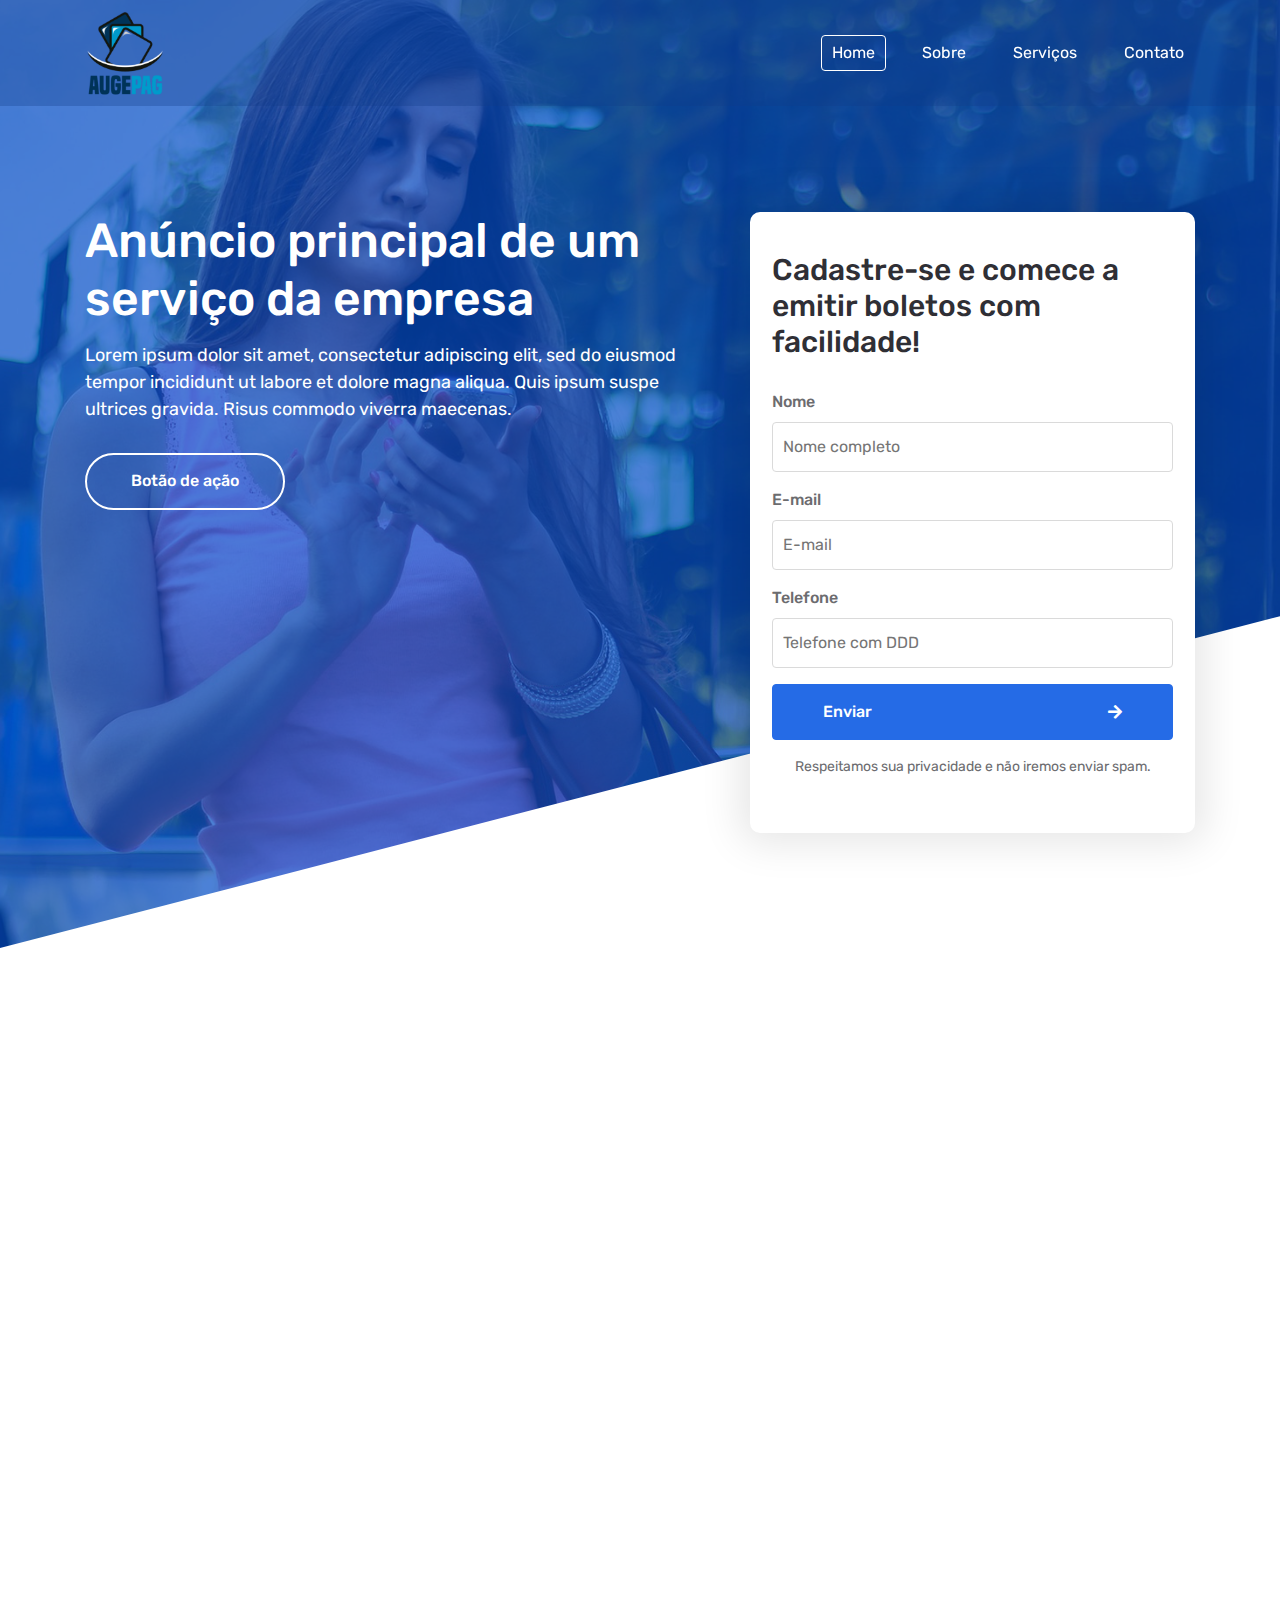
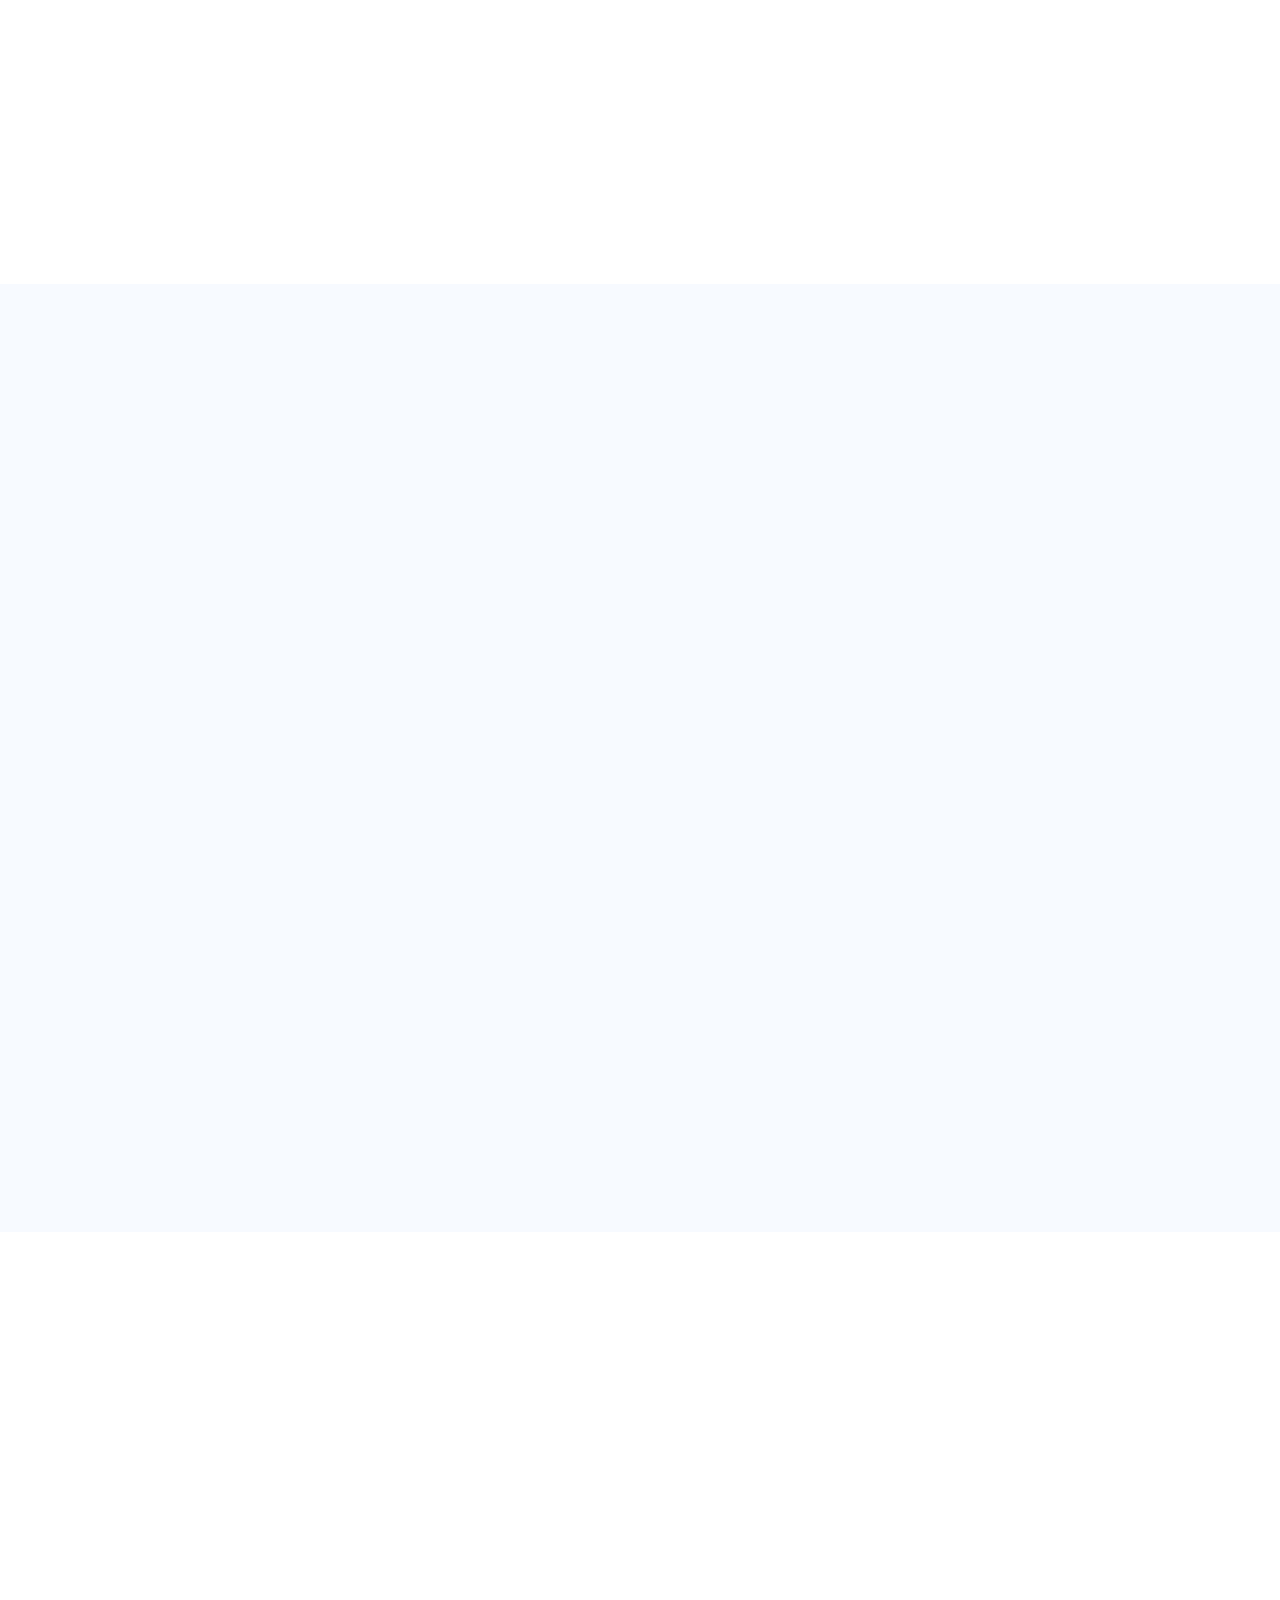
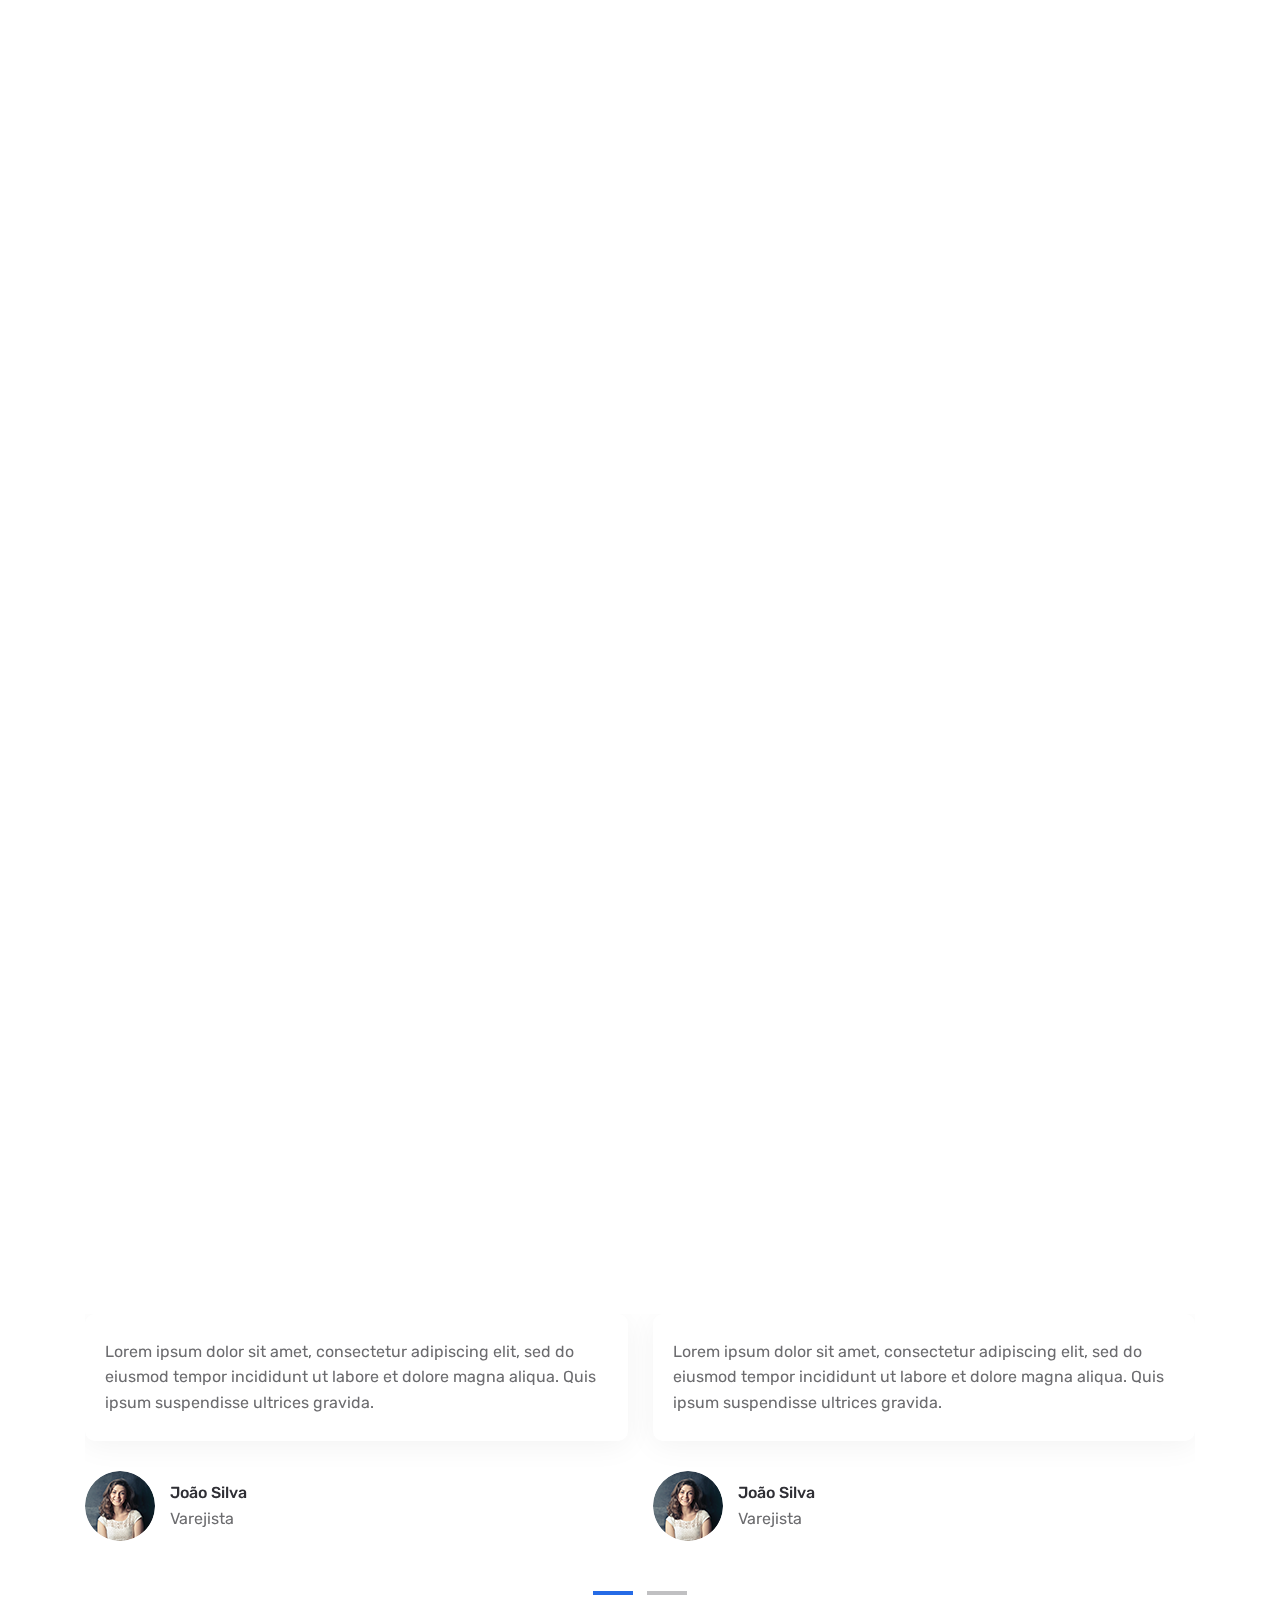
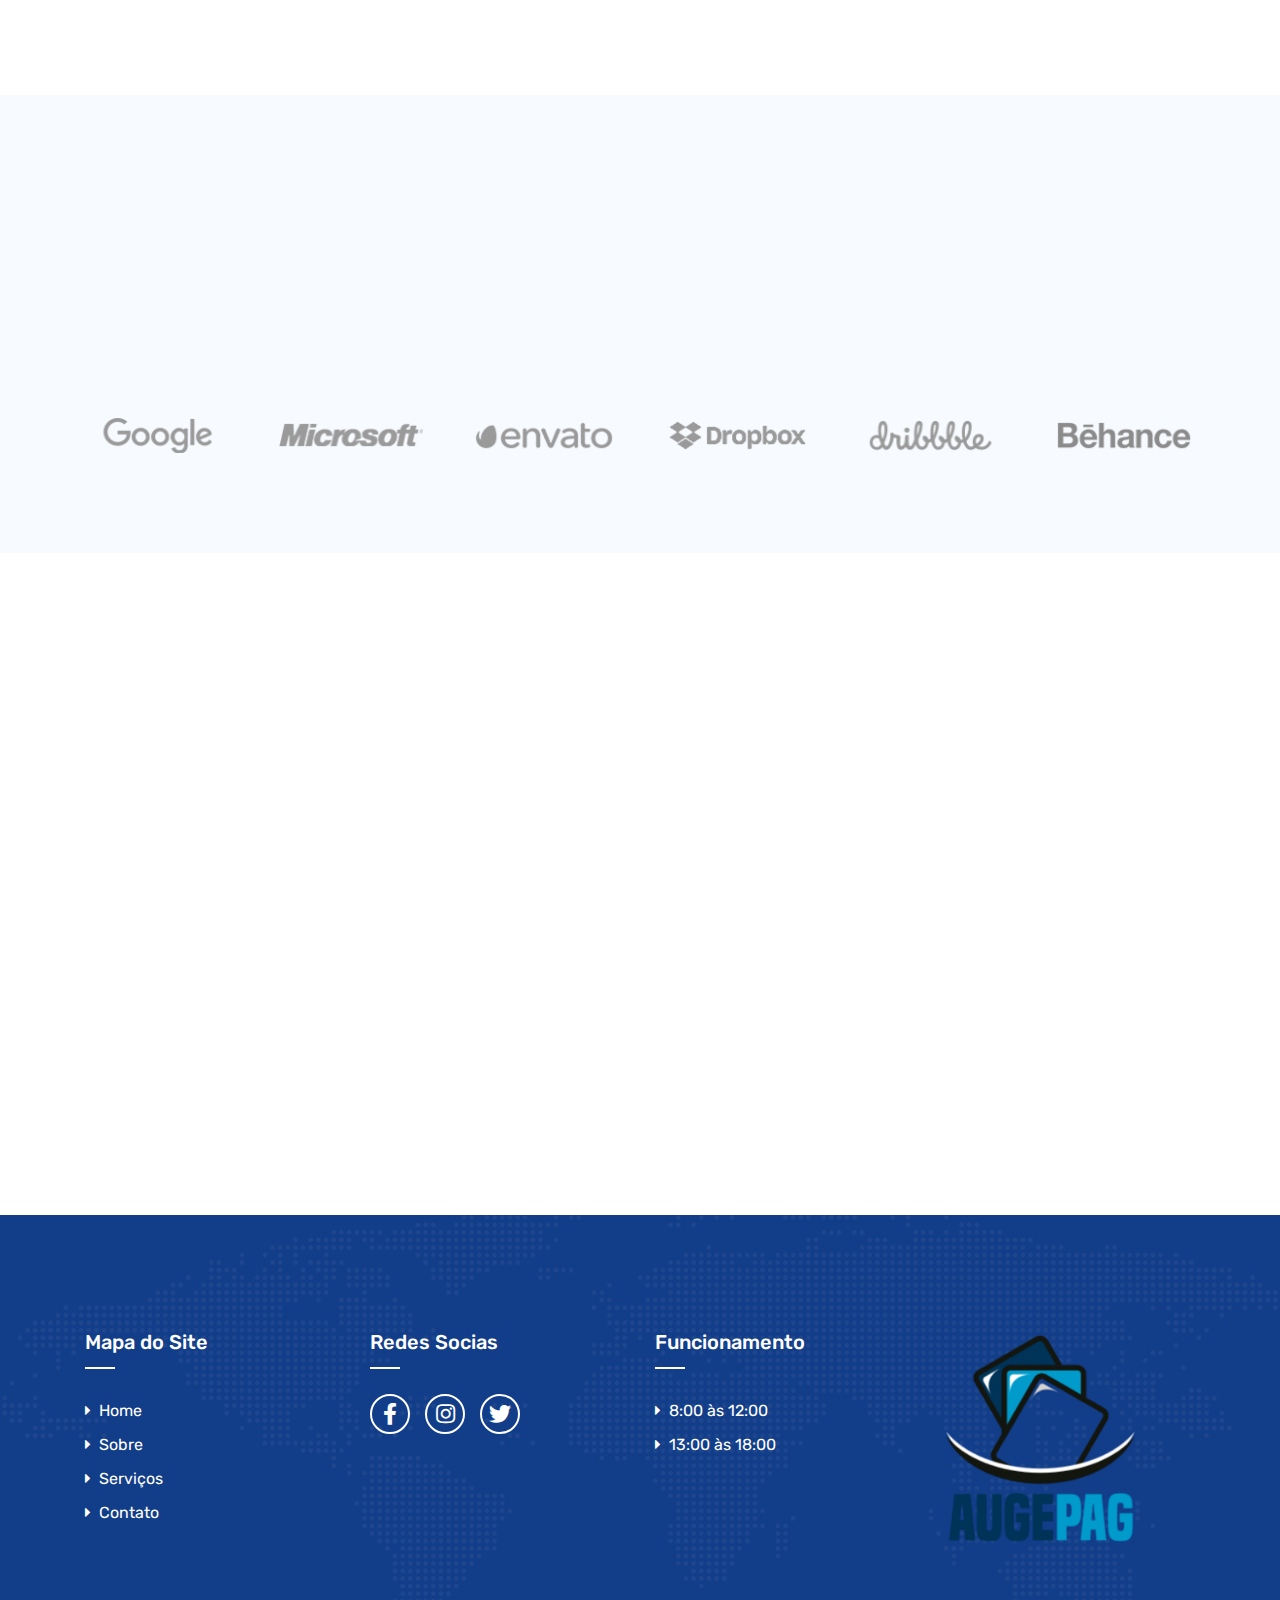
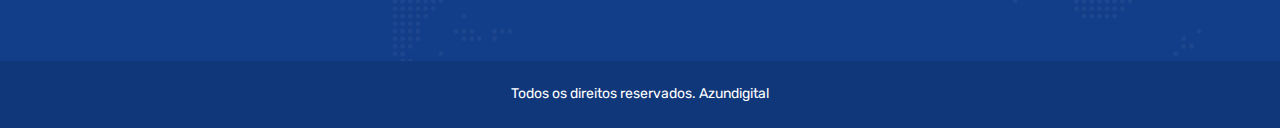
<file: augepag/index.html>
<!doctype html>
<html lang="pt-br">

<head>
    <meta charset="utf-8">
    <meta http-equiv="X-UA-Compatible" content="IE=edge">
    <meta name="viewport" content="width=device-width, initial-scale=1">
    <meta name="description" content="">
    <meta meta name="keywords" content="">

    <title>AugePag</title>

    <link rel="stylesheet" href="https://stackpath.bootstrapcdn.com/bootstrap/4.3.1/css/bootstrap.min.css"
        integrity="sha384-ggOyR0iXCbMQv3Xipma34MD+dH/1fQ784/j6cY/iJTQUOhcWr7x9JvoRxT2MZw1T" crossorigin="anonymous">

    <link rel="stylesheet" href="assets/css/modal-video.min.css">

    <link rel="stylesheet" href="assets/css/carousel/owl.carousel.min.css">
    <link rel="stylesheet" href="assets/css/carousel/owl.theme.default.min.css">

    <link rel="stylesheet" href="assets/css/animate.css">

    <link rel="stylesheet" href="https://use.fontawesome.com/releases/v5.10.2/css/all.css">
    <link href="https://fonts.googleapis.com/css?family=Rubik:300,400,500,700,900&display=swap" rel="stylesheet">
    <link rel="stylesheet" href="assets/css/index.css">

    <link rel="shortcut icon" href="assets/imagens/icone.png" type="image/x-icon">
    <link rel="icon" href="assets/imagens/icone.png" type="image/x-icon">
</head>

<body>

    <header id="header">
        <nav class="navbar fixed-top navbar-expand-lg">
            <div class="container">
                <a class="navbar-brand" href="index.html"><img src="assets/imagens/logo-cortada.png"></a>
                <button class="navbar-toggler" type="button" data-toggle="collapse" data-target="#navbarTogglerDemo01"
                    aria-controls="navbarTogglerDemo01" aria-expanded="false" aria-label="Toggle navigation">
                    <span class="navbar-toggler-icon"><i class="fas fa-bars"></i></span>
                </button>
                <div class="collapse navbar-collapse" id="navbarTogglerDemo01">
                    <ul class="navbar-nav">
                        <li class="nav-item active">
                            <a class="nav-link" href="index.html">Home</a>
                        </li>
                        <li class="nav-item">
                            <a class="nav-link" href="sobre.html">Sobre</a>
                        </li>
                        <li class="nav-item">
                            <a class="nav-link" href="servicos.html">Serviços</a>
                        </li>
                        <li class="nav-item">
                            <a class="nav-link" href="contato.html">Contato</a>
                        </li>
                    </ul>
                </div>
            </div>
        </nav>
    </header>

    <section class="secao1">
        <div class="container">
            <div class="row">
                <div class="col-sm-12 col-lg-7">
                    <div class="coluna-flex alinha-centro">
                        <div class="coluna1 wow fadeInLeft" data-wow-offset="300">

                            <h3>Anúncio principal de um serviço da empresa</h3>
                            <p>
                                Lorem ipsum dolor sit amet, consectetur adipiscing elit, sed do eiusmod tempor
                                incididunt
                                ut labore et dolore magna aliqua. Quis ipsum suspe ultrices gravida. Risus commodo
                                viverra maecenas.
                            </p>
                            <a href="javascript:;" class="botao1">Botão de ação</a>
                        </div>
                    </div>
                </div>
                <div class="col-sm-12 col-lg-5">
                    <div class="coluna-flex alinha-centro">
                        <div class="coluna2">
                            <form class="wow fadeInRight">
                                <h4>Cadastre-se e comece a emitir boletos com facilidade!</h4>
                                <div class="form-group">
                                    <label>Nome</label>
                                    <input type="text" name="send_amount" placeholder="Nome completo">
                                </div>
                                <div class="form-group">
                                    <label for="rcv_country">E-mail</label>
                                    <input type="text" name="send_amount" placeholder="E-mail">
                                </div>
                                <div class="form-group">
                                    <label for="del_type">Telefone</label>
                                    <input type="text" name="send_amount" placeholder="Telefone com DDD">
                                </div>
                                <div class="form-group">
                                    <a href="javascript:;" class="botao-enviar">Enviar<i
                                            class="fas fa-arrow-right"></i></a>
                                </div>
                                <div class="form-group">
                                    <span class="termos">Respeitamos sua privacidade e não iremos enviar spam.

                                </div>
                            </form>
                        </div>
                    </div>
                </div>
            </div>
        </div>
    </section>

    <section class="secao2">
        <div class="container">
            <div class="row">
                <div class="col-sm-12 col-lg-5 coluna-flex justifica-centro">
                    <div class="coluna1 wow fadeInLeft" data-wow-offset="300">
                        <h6>Sessão que fala dos diferenciais da empresa</h6>
                        <h2>Caracteristicas principais da empresa</h2>
                        <p>
                            Lorem ipsum dolor sit amet, consectetur adipiscing elit, sed do eiusmod tempor incididunt ut
                            labore et dolore magna aliqua. Quis ipsum suspendisse ultrices gravida.
                        </p>
                        <P>
                            Risus commodo viverra maecenas cumsanamet, consectetur adipiscing elit, sed do eiusmod
                            tempor incididunt ut labore et dolore magna aliqua.
                        </P>
                        <a href="javascript:;" class="botao-azul">Ver mais</a>
                    </div>
                </div>
                <div class="col-sm-12 col-lg-7 coluna-flex justifica-centro">
                    <div class="coluna2 wow fadeInUp" data-wow-offset="300">
                        <div class="cartao">
                            <i class="fas fa-mobile-alt"></i>
                            <h4>Suporte 24/7</h4>
                            <h6>Lorem ipsum dolor sitame coctetur adipiscing elised do eiusmte</h6>
                        </div>
                        <div class="cartao">
                            <i class="far fa-file-alt"></i>
                            <h4>Boletos identificados em 24hrs</h4>
                            <h6>Lorem ipsum dolor sitame coctetur adipiscing elised do eiusmte</h6>
                        </div>
                        <div class="cartao">
                            <i class="fas fa-shield-alt"></i>
                            <h4>Totalmente seguro</h4>
                            <h6>Lorem ipsum dolor sitame coctetur adipiscing elised do eiusmte</h6>
                        </div>
                        <div class="cartao">
                            <i class="fas fa-hand-holding-usd"></i>
                            <h4>Pague contas sem mover o dinheiro</h4>
                            <h6>Lorem ipsum dolor sitame coctetur adipiscing elised do eiusmte</h6>
                        </div>
                    </div>
                </div>
            </div>
        </div>
    </section>

    <section class="secao3">
        <div class="container">
            <div class="col-md-10 col-lg-8 mx-auto coluna-flex alinha-centro um wow fadeInDown" data-wow-offset="300">
                <h6>Conheça nosso painel</h6>
                <h2>Acesse via app de qualquer dispositivo android e iOS</h2>
                <p>
                    Lorem ipsum dolor sit amet, consectetur adipiscing elit, sed do eiusmod tempor incididunt
                    ut labore
                    et dolore magna aliqua. Quis ipsum suspendisse ultrices gravida.
                </p>
            </div>
            <div class="row">
                <div class="col-sm-12 col-lg-6 coluna-flex">
                    <div class="coluna1 wow fadeInLeft" data-wow-offset="300">
                        <div class="celular">
                            <img src="assets/imagens/3.png">
                        </div>
                        <div class="pagina">
                            <img src="assets/imagens/5.png">
                        </div>
                    </div>
                </div>
                <div class="col-sm-12 col-lg-6 coluna-flex">
                    <div class="coluna2 wow fadeInRight" data-wow-offset="300">
                        <h6>Transferência rápida</h6>
                        <h2>Envie e receba dinheiro de imediato entre contas AugePag</h2>
                        <p>
                            Lorem ipsum dolor sit amet, consectetur adipiscing elit, sed do eiusmod tempor
                            incididunt ut
                            labore et dolore magna aliqua. Quis ipsum suspendisse ultrices gravida.
                        </p>
                        <P>
                            Risus commodo viverra maecenas cumsanamet, consectetur adipiscing elit, sed do
                            eiusmod
                            tempor incididunt ut labore et dolore magna aliqua.
                        </P>

                    </div>
                </div>
            </div>
        </div>
    </section>

    <section class="secao4">
        <div class="container">
            <div class="col-md-10 col-lg-8 mx-auto coluna-flex alinha-centro um wow fadeInDown" data-wow-offset="300">
                <h6>Conheça nossos serviços</h6>
                <h2>Realize tudo em um painel simples e rápido</h2>
                <p>
                    Lorem ipsum dolor sit amet, consectetur adipiscing elit, sed do eiusmod tempor incididunt
                    ut labore
                    et dolore magna aliqua. Quis ipsum suspendisse ultrices gravida.
                </p>
            </div>
        </div>
        <div class="cartoes wow fadeInUp" data-wow-offset="300">
            <div class="cartao wow zoomIn" data-wow-offset="300">
                <i class="fas fa-donate"></i>
                <h4>Receber e Pagar</h4>
                <h6>Lorem ipsum dolor sitame coctetur adipiscing elised do eiusmte</h6>
            </div>
            <div class="cartao wow zoomIn" data-wow-offset="300">
                <i class="fas fa-mobile-alt"></i>
                <h4>APP para gestão</h4>
                <h6>Lorem ipsum dolor sitame coctetur adipiscing elised do eiusmte</h6>
            </div>
            <div class="cartao wow zoomIn" data-wow-offset="300">
                <i class="fas fa-hand-holding-usd"></i>
                <h4>Faça TED para qualquer banco</h4>
                <h6>Lorem ipsum dolor sitame coctetur adipiscing elised do eiusmte</h6>
            </div>
            <div class="cartao wow zoomIn" data-wow-offset="300">
                <i class="fas fa-money-check-alt"></i>
                <h4>Transferência entre contas</h4>
                <h6>Lorem ipsum dolor sitame coctetur adipiscing elised do eiusmte</h6>

            </div>
        </div>
    </section>

    <section class="secao5">
        <div class="container">
            <div class="row">
                <div class="col-sm-12 col-lg-6 coluna-flex justifica-centro">
                    <div class="coluna1 wow fadeInLeft" data-wow-offset="300">
                        <h6>Seu dinheiro na palma da sua mão</h6>
                        <h2>Entenda como funciona a AugePag</h2>
                        <p>
                            Lorem ipsum dolor sit amet, consectetur adipiscing elit, sed do eiusmod tempor incididunt ut
                            labore et dolore magna aliqua. Quis ipsum suspendisse ultrices gravida.
                        </p>
                        <P>
                            Risus commodo viverra maecenas cumsanamet, consectetur adipiscing elit, sed do eiusmod
                            tempor incididunt ut labore et dolore magna aliqua.
                        </P>

                    </div>
                </div>
                <div class="col-sm-12 col-lg-6 coluna-flex justifica-centro">
                    <div class="coluna2 wow fadeInRight" data-wow-offset="300">
                        <div class="fundo"></div>
                        <a href="javascript:;" class="play js-video-youtube-btn" data-video-id='CNU5IMQAdn4'>
                            <svg xmlns="http://www.w3.org/2000/svg" width="24" height="24" viewBox="0 0 24 24">
                                <path
                                    d="M8 6.82v10.36c0 .79.87 1.27 1.54.84l8.14-5.18c.62-.39.62-1.29 0-1.69L9.54 5.98C8.87 5.55 8 6.03 8 6.82z" />
                            </svg>
                        </a>
                    </div>
                </div>
            </div>
        </div>
    </section>

    <section class="secao6">
        <div class="container">
            <div class="col-md-10 col-lg-8 mx-auto coluna-flex alinha-centro um wow fadeInDown" data-wow-offset="300">
                <h6>Nossos Clientes</h6>
                <h2>Conheça quem confia em nós</h2>
                <p>
                    Lorem ipsum dolor sit amet, consectetur adipiscing elit, sed do eiusmod tempor incididunt
                    ut labore
                    et dolore magna aliqua. Quis ipsum suspendisse ultrices gravida.
                </p>
            </div>
            <div id="slide-clientes" class="owl-carousel owl-theme">
                <div class="item">
                    <div class="coluna-flex">
                        <div class="comentario">
                            <p>
                                Lorem ipsum dolor sit amet, consectetur adipiscing elit, sed do eiusmod tempor
                                incididunt
                                ut labore et dolore magna aliqua. Quis ipsum suspendisse ultrices gravida.
                            </p>
                        </div>
                        <div class="cliente">
                            <img src="assets/imagens/avatar.png">
                            <div>
                                <h6>João Silva</h6>
                                <p>Varejista</p>
                            </div>
                        </div>
                    </div>
                </div>
                <div class="item">
                    <div class="coluna-flex">
                        <div class="comentario">
                            <p>
                                Lorem ipsum dolor sit amet, consectetur adipiscing elit, sed do eiusmod tempor
                                incididunt
                                ut labore et dolore magna aliqua. Quis ipsum suspendisse ultrices gravida.
                            </p>
                        </div>
                        <div class="cliente">
                            <img src="assets/imagens/avatar.png">
                            <div>
                                <h6>João Silva</h6>
                                <p>Varejista</p>
                            </div>
                        </div>
                    </div>
                </div>
                <div class="item">
                    <div class="coluna-flex">
                        <div class="comentario">
                            <p>
                                Lorem ipsum dolor sit amet, consectetur adipiscing elit, sed do eiusmod tempor
                                incididunt
                                ut labore et dolore magna aliqua. Quis ipsum suspendisse ultrices gravida.
                            </p>
                        </div>
                        <div class="cliente">
                            <img src="assets/imagens/avatar.png">
                            <div>
                                <h6>João Silva</h6>
                                <p>Varejista</p>
                            </div>
                        </div>
                    </div>
                </div>
                <div class="item">
                    <div class="coluna-flex">
                        <div class="comentario">
                            <p>
                                Lorem ipsum dolor sit amet, consectetur adipiscing elit, sed do eiusmod tempor
                                incididunt
                                ut labore et dolore magna aliqua. Quis ipsum suspendisse ultrices gravida.
                            </p>
                        </div>
                        <div class="cliente">
                            <img src="assets/imagens/avatar.png">
                            <div>
                                <h6>João Silva</h6>
                                <p>Varejista</p>
                            </div>
                        </div>
                    </div>
                </div>
            </div>
        </div>
    </section>

    <section class="secao7">
        <div class="container">
            <div class="col-md-10 col-lg-8 mx-auto coluna-flex alinha-centro um wow fadeInDown" data-wow-offset="300">
                <h6>Nossos parceiros</h6>
                <h2>Bancos que somos parceiros</h2>
                <p>
                    Lorem ipsum dolor sit amet, consectetur adipiscing elit, sed do eiusmod tempor incididunt
                    ut labore
                    et dolore magna aliqua. Quis ipsum suspendisse ultrices gravida.
                </p>
            </div>
            <div id="slide-parceiros" class="owl-carousel owl-theme">
                <div class="item">
                    <img src="assets/imagens/partner1.png">
                </div>
                <div class="item">
                    <img src="assets/imagens/partner2.png">
                </div>
                <div class="item">
                    <img src="assets/imagens/partner3.png">
                </div>
                <div class="item">
                    <img src="assets/imagens/partner4.png">
                </div>
                <div class="item">
                    <img src="assets/imagens/partner5.png">
                </div>
                <div class="item">
                    <img src="assets/imagens/partner6.png">
                </div>
            </div>
        </div>
    </section>

    <section class="secao8">
        <div class="container">
            <div class="col-md-10 col-lg-8 mx-auto coluna-flex alinha-centro um wow fadeInDown" data-wow-offset="300">
                <h6>Fique por dentro das novidades</h6>
                <h2>Acompanhe nossas redes sociais</h2>
                <p>
                    Lorem ipsum dolor sit amet, consectetur adipiscing elit, sed do eiusmod tempor incididunt
                    ut labore
                    et dolore magna aliqua. Quis ipsum suspendisse ultrices gravida.
                </p>
            </div>
            <div class="videos wow fadeInUp" data-wow-offset="300">
                <div class="video wow zoomIn" data-wow-offset="300">
                    <img src="assets/imagens/posts1.jpg">
                    <div class="fundo"></div>
                    <a href="javascript:;" class="play js-video-youtube-btn" data-video-id='CNU5IMQAdn4'>
                        <svg xmlns="http://www.w3.org/2000/svg" width="24" height="24" viewBox="0 0 24 24">
                            <path
                                d="M8 6.82v10.36c0 .79.87 1.27 1.54.84l8.14-5.18c.62-.39.62-1.29 0-1.69L9.54 5.98C8.87 5.55 8 6.03 8 6.82z" />
                        </svg>
                    </a>
                </div>
                <div class="video wow zoomIn" data-wow-offset="300">
                    <img src="assets/imagens/posts2.jpg">
                    <div class="fundo"></div>
                    <a href="javascript:;" class="play js-video-youtube-btn" data-video-id='CNU5IMQAdn4'>
                        <svg xmlns="http://www.w3.org/2000/svg" width="24" height="24" viewBox="0 0 24 24">
                            <path
                                d="M8 6.82v10.36c0 .79.87 1.27 1.54.84l8.14-5.18c.62-.39.62-1.29 0-1.69L9.54 5.98C8.87 5.55 8 6.03 8 6.82z" />
                        </svg>
                    </a>
                </div>
                <div class="video wow zoomIn" data-wow-offset="300">
                    <img src="assets/imagens/posts3.jpg">
                    <div class="fundo"></div>
                    <a href="javascript:;" class="play js-video-youtube-btn" data-video-id='CNU5IMQAdn4'>
                        <svg xmlns="http://www.w3.org/2000/svg" width="24" height="24" viewBox="0 0 24 24">
                            <path
                                d="M8 6.82v10.36c0 .79.87 1.27 1.54.84l8.14-5.18c.62-.39.62-1.29 0-1.69L9.54 5.98C8.87 5.55 8 6.03 8 6.82z" />
                        </svg>
                    </a>
                </div>
            </div>
        </div>
    </section>

    <footer>
        <div class="footer1">
            <div class="container">
                <div class="row">
                    <div class="col-sm-12 col-md-6 col-lg-3">
                        <h5>Mapa do Site</h5>
                        <ul class="mapa">
                            <li>
                                <a href="index.html"><i class="fa fa-caret-right"></i> Home</a>
                            </li>
                            <li>
                                <a href="sobre.html"><i class="fa fa-caret-right"></i> Sobre</a>
                            </li>
                            <li>
                                <a href="servicos.html"><i class="fa fa-caret-right"></i> Serviços</a>
                            </li>
                            <li>
                                <a href="contato.html"><i class="fa fa-caret-right"></i> Contato</a>
                            </li>
                        </ul>
                    </div>
                    <div class="col-sm-12 col-md-6 col-lg-3">
                        <h5>Redes Socias</h5>
                        <ul class="redes">
                            <li>
                                <a href="javascript:;"><i class="fab fa-facebook-f"></i></a>
                            </li>
                            <li>
                                <a href="javascript:;"><i class="fab fa-instagram"></i></a>
                            </li>
                            <li>
                                <a href="javascript:;"><i class="fab fa-twitter"></i></a>
                            </li>
                        </ul>
                    </div>
                    <div class="col-sm-12 col-md-6 col-lg-3">
                        <h5>Funcionamento</h5>
                        <ul class="mapa">
                            <li>
                                <a href="javascript:;"><i class="fa fa-caret-right"></i> 8:00 às 12:00</a>
                            </li>
                            <li>
                                <a href="javascript:;"><i class="fa fa-caret-right"></i> 13:00 às 18:00</a>
                            </li>
                        </ul>
                    </div>
                    <div class="col-sm-12 col-md-6 col-lg-3">
                        <a class="logo" href="index.html">
                            <img src="assets/imagens/logo-cortada.png">
                        </a>
                    </div>
                </div>
            </div>
        </div>
        <div class="footer2">
            <div class="container">
                <div class="linha-flex alinha-centro justifica-centro">
                    <h6>Todos os direitos reservados. Azundigital</h6>
                </div>
            </div>
        </div>
    </footer>

    <script src="https://code.jquery.com/jquery-3.3.1.slim.min.js"
        integrity="sha384-q8i/X+965DzO0rT7abK41JStQIAqVgRVzpbzo5smXKp4YfRvH+8abtTE1Pi6jizo"
        crossorigin="anonymous"></script>
    <script src="https://cdnjs.cloudflare.com/ajax/libs/popper.js/1.14.7/umd/popper.min.js"
        integrity="sha384-UO2eT0CpHqdSJQ6hJty5KVphtPhzWj9WO1clHTMGa3JDZwrnQq4sF86dIHNDz0W1"
        crossorigin="anonymous"></script>
    <script src="https://stackpath.bootstrapcdn.com/bootstrap/4.3.1/js/bootstrap.min.js"
        integrity="sha384-JjSmVgyd0p3pXB1rRibZUAYoIIy6OrQ6VrjIEaFf/nJGzIxFDsf4x0xIM+B07jRM"
        crossorigin="anonymous"></script>


    <script src="assets/js/modal-video.min.js"></script>
    <script type="text/javascript">
        window.addEventListener('DOMContentLoaded', function () {
            new ModalVideo(".js-video-youtube-btn", { channel: 'youtube' });
        });
    </script>

    <script src="assets/js/carousel/owl.carousel.min.js"></script>
    <script type="text/javascript">
        $('#slide-clientes').owlCarousel({
            loop: true,
            margin: 25,
            autoplay: true,
            autoplayTimeout: 3500,
            autoplayHoverPause: true,
            responsiveClass: true,
            responsive: {
                0: {
                    items: 2,
                    nav: true,
                    navText: ["<div class='nav-btn prev-slide'></div>", "<div class='nav-btn next-slide'></div>"]
                },
                1000: {
                    items: 2,
                    nav: true,
                    navText: ["<div class='nav-btn prev-slide'></div>", "<div class='nav-btn next-slide'></div>"]
                }
            }
        })
    </script>

    <script type="text/javascript">
        $('#slide-parceiros').owlCarousel({
            loop: true,
            margin: 50,
            autoplay: true,
            autoplayTimeout: 3000,
            autoplayHoverPause: true,
            responsiveClass: true,
            responsive: {
                0: {
                    items: 2,
                    nav: true,
                    navText: ["<div class='nav-btn prev-slide'></div>", "<div class='nav-btn next-slide'></div>"]
                },
                600: {
                    items: 3,
                    nav: false,
                    navText: ["<div class='nav-btn prev-slide'></div>", "<div class='nav-btn next-slide'></div>"]
                },
                1000: {
                    items: 5,
                    nav: false,
                    navText: ["<div class='nav-btn prev-slide'></div>", "<div class='nav-btn next-slide'></div>"]
                },
                1200: {
                    items: 6,
                    nav: true,
                    loop: true,
                    navText: ["<div class='nav-btn prev-slide'></div>", "<div class='nav-btn next-slide'></div>"]
                }
            }
        })
    </script>

    <script src="assets/js/wow.min.js"></script>

    <script type="text/javascript">
        $(window).scroll(function () {
            var scroll = $(window).scrollTop();
            var width = $(window).width();

            if (scroll >= 107) {
                $('#header').addClass('bg-fixed');
            } else {
                $('#header').removeClass('bg-fixed');
            }

        });
    </script>

    <script>
        new WOW().init();
    </script>
</body>

</html>
</file>
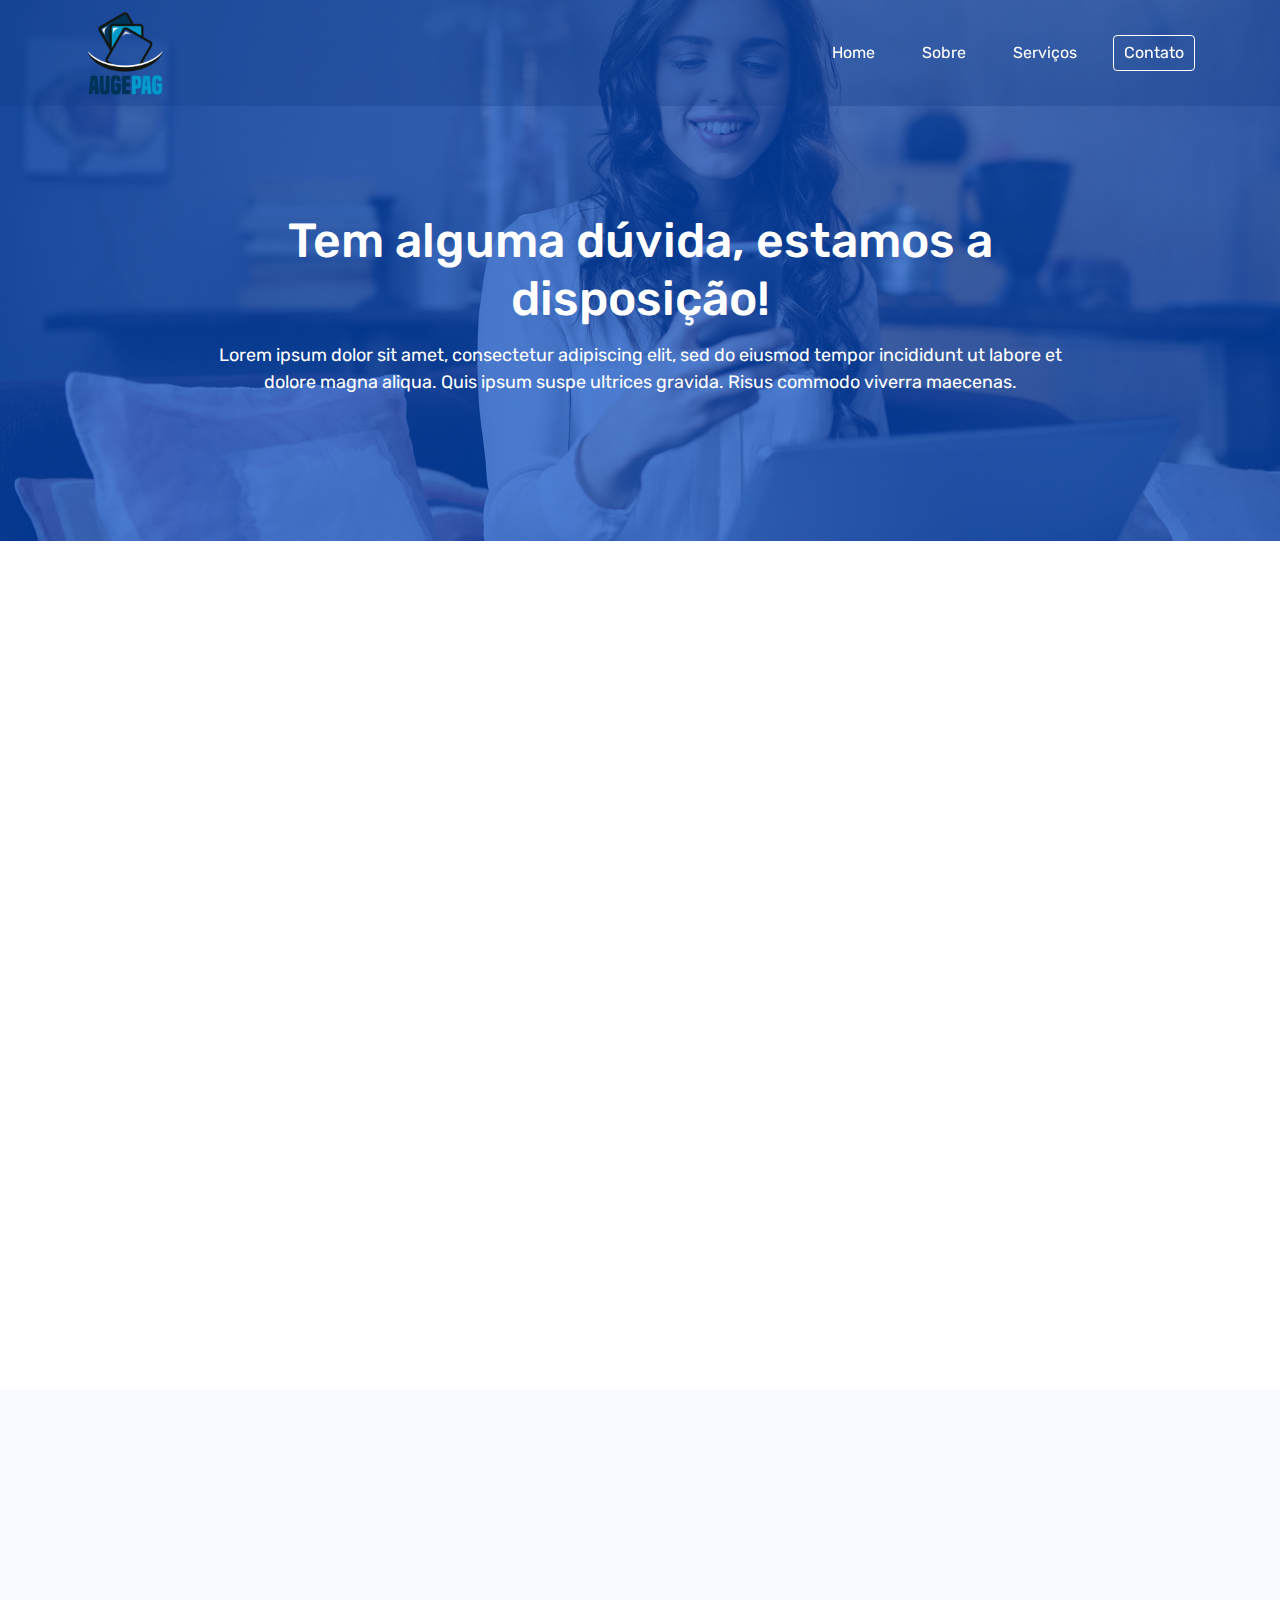
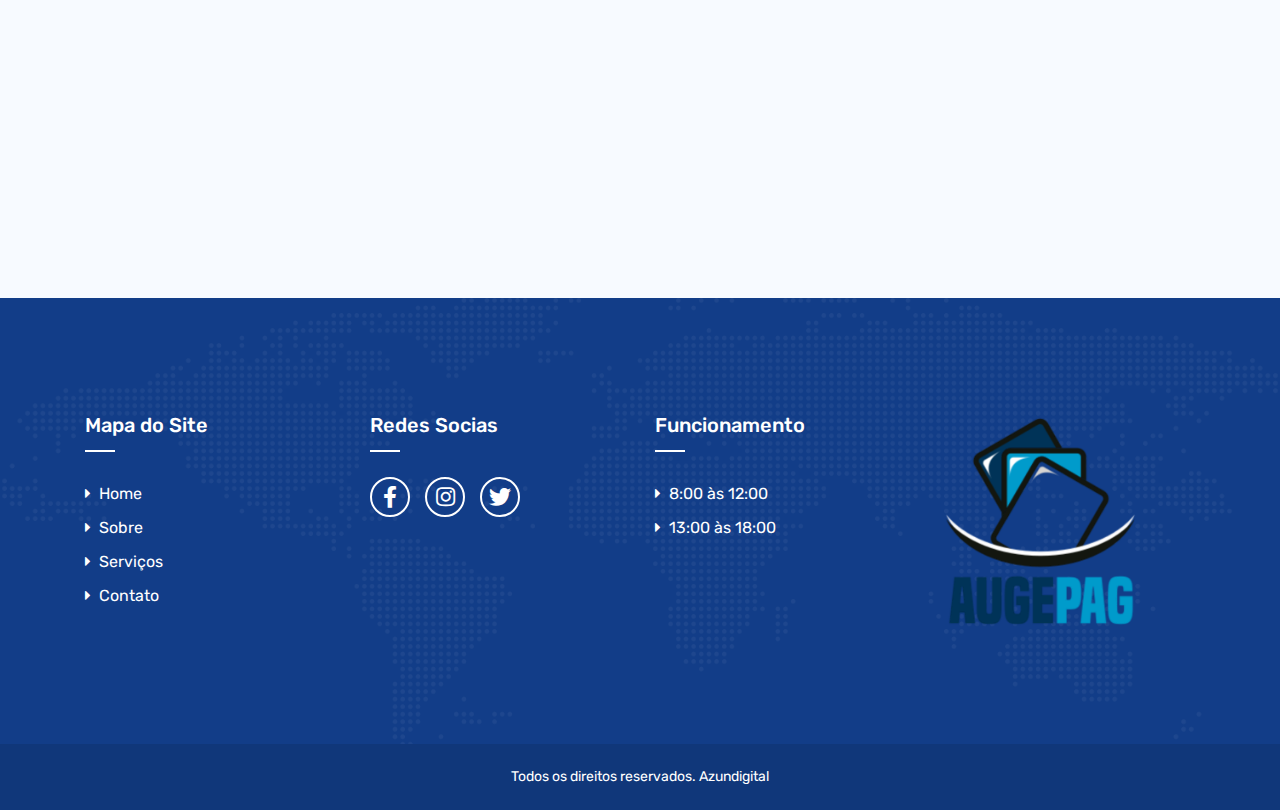
<file: augepag/contato.html>
<!doctype html>
<html lang="pt-br">

<head>
    <meta charset="utf-8">
    <meta http-equiv="X-UA-Compatible" content="IE=edge">
    <meta name="viewport" content="width=device-width, initial-scale=1">
    <meta name="description" content="">
    <meta meta name="keywords" content="">

    <title>AugePag</title>

    <link rel="stylesheet" href="https://stackpath.bootstrapcdn.com/bootstrap/4.3.1/css/bootstrap.min.css"
        integrity="sha384-ggOyR0iXCbMQv3Xipma34MD+dH/1fQ784/j6cY/iJTQUOhcWr7x9JvoRxT2MZw1T" crossorigin="anonymous">

    <link rel="stylesheet" href="assets/css/animate.css">

    <link rel="stylesheet" href="https://use.fontawesome.com/releases/v5.10.2/css/all.css">
    <link href="https://fonts.googleapis.com/css?family=Hind:300,400,500,600,700" rel="stylesheet">
    <link rel="stylesheet" href="assets/css/contato.css">

    <link rel="shortcut icon" href="assets/imagens/icone.png" type="image/x-icon">
    <link rel="icon" href="assets/imagens/icone.png" type="image/x-icon">
</head>

<body>

    <header id="header">
        <nav class="navbar fixed-top navbar-expand-lg">
            <div class="container">
                <a class="navbar-brand" href="index.html"><img src="assets/imagens/logo-cortada.png"></a>
                <button class="navbar-toggler" type="button" data-toggle="collapse" data-target="#navbarTogglerDemo01"
                    aria-controls="navbarTogglerDemo01" aria-expanded="false" aria-label="Toggle navigation">
                    <span class="navbar-toggler-icon"><i class="fas fa-bars"></i></span>
                </button>
                <div class="collapse navbar-collapse" id="navbarTogglerDemo01">
                    <ul class="navbar-nav mr-auto mt-2 mt-lg-0">
                        <li class="nav-item">
                            <a class="nav-link" href="index.html">Home</a>
                        </li>
                        <li class="nav-item">
                            <a class="nav-link" href="sobre.html">Sobre</a>
                        </li>
                        <li class="nav-item">
                            <a class="nav-link" href="servicos.html">Serviços</a>
                        </li>
                        <li class="nav-item active">
                            <a class="nav-link" href="contato.html">Contato</a>
                        </li>
                    </ul>
                </div>
            </div>
        </nav>
    </header>

    <section class="secao1">
        <div class="container">
            <div class="col-md-12 col-lg-10 mx-auto coluna1 wow fadeInLeft" data-wow-offset="300">
                <h3>Tem alguma dúvida, estamos a disposição!</h3>
                <p>
                    Lorem ipsum dolor sit amet, consectetur adipiscing elit, sed do eiusmod tempor incididunt ut labore
                    et dolore magna aliqua. Quis ipsum suspe ultrices gravida. Risus commodo viverra maecenas.
                </p>
            </div>
        </div>
    </section>

    <section class="contato">
        <div class="container">
            <div class="row linha-flex alinha-centro">
                <div class="col-md-7">
                    <div class="contact-from-wrap wow fadeInLeft" data-wow-offset="300">
                        <div class="sec-heading">
                            <h2 class="sec-title">Envia sua mensagem para nós</h2>
                            <p class="sec-subtitle">Lorem ipsum dolor sit amet, consectetur adipiscing elit, sed do
                                eiusmod tempor incididunt ut labore et dolore magna aliqua.</p>
                        </div>
                        <form action="contact.html" class="contact-form clearfix">
                            <div class="form-group">
                                <label>Seu nome</label>
                                <input type="text" class="form-control" placeholder="Nome completo" required>
                            </div>
                            <div class="form-group">
                                <label>Endereço de E-mail</label>
                                <input type="email" class="form-control" placeholder="Seu E-mail" required>
                            </div>
                            <div class="form-group">
                                <label>Telefone</label>
                                <input type="tel" class="form-control" placeholder="Telefone com DDD" required>
                            </div>
                            <div class="form-group">
                                <button type="submit" class="botao-azul">Enviar</button>
                            </div>
                        </form>
                    </div>
                </div>
                <div class="col-md-5">
                    <div class="contact-info-wrap wow fadeInRight" data-wow-offset="300">
                        <address>
                            <i class="fas fa-envelope"></i>
                            <span>Nosso E-mail</span>
                            <a href="javascript:;">contato@augepag.com.br</a>
                            <a href="javascript:;">financeiro@augepag.com.br</a>
                        </address>
                        <address>
                            <i class="fas fa-phone-alt"></i>
                            <span>Nosso Telefone</span>
                            <a href="tel:+55555555555">+5555555555</a>
                            <a href="tel:+55555555555">+5555555555</a>
                        </address>
                        <address>
                            <i class="fas fa-map-marker-alt"></i>
                            <span>Nosso Escritório</span>
                            Av. Governador João Durval <br>
                            Ed. Multiplace Boulevard
                        </address>
                    </div>
                </div>
            </div>
        </div>
    </section>

    <section class="secao3">
        <div class="container">
            <div class="col-md-10 col-lg-8 mx-auto coluna-flex alinha-centro um wow fadeInDown" data-wow-offset="300">
                <h2>Nossas Redes Sociais</h2>
                <p>
                    Lorem ipsum dolor sit amet, consectetur adipiscing elit, sed do eiusmod tempor incididunt
                    ut labore.
                </p>
            </div>

            <div class="col-md-12 col-lg-10 mx-auto redes-sociais wow fadeInUp" data-wow-offset="300">
                <a href="javascript:;" class="rede-social facebook">
                    <i class="fab fa-facebook-f"></i>
                    Facebook
                </a>
                <a href="javascript:;" class="rede-social twitter">
                    <i class="fab fa-twitter"></i>
                    Twitter
                </a>
                <a href="javascript:;" class="rede-social instagram">
                    <i class="fab fa-instagram"></i>
                    Instagram
                </a>
                <a href="javascript:;" class="rede-social youtube">
                    <i class="fab fa-youtube"></i>
                    Youtube
                </a>
            </div>
        </div>
    </section>

    <footer>
        <div class="footer1">
            <div class="container">
                <div class="row">
                    <div class="col-sm-12 col-md-6 col-lg-3">
                        <h5>Mapa do Site</h5>
                        <ul class="mapa">
                            <li>
                                <a href="index.html"><i class="fa fa-caret-right"></i> Home</a>
                            </li>
                            <li>
                                <a href="sobre.html"><i class="fa fa-caret-right"></i> Sobre</a>
                            </li>
                            <li>
                                <a href="servicos.html"><i class="fa fa-caret-right"></i> Serviços</a>
                            </li>
                            <li>
                                <a href="contato.html"><i class="fa fa-caret-right"></i> Contato</a>
                            </li>
                        </ul>
                    </div>
                    <div class="col-sm-12 col-md-6 col-lg-3">
                        <h5>Redes Socias</h5>
                        <ul class="redes">
                            <li>
                                <a href="javascript:;"><i class="fab fa-facebook-f"></i></a>
                            </li>
                            <li>
                                <a href="javascript:;"><i class="fab fa-instagram"></i></a>
                            </li>
                            <li>
                                <a href="javascript:;"><i class="fab fa-twitter"></i></a>
                            </li>
                        </ul>
                    </div>
                    <div class="col-sm-12 col-md-6 col-lg-3">
                        <h5>Funcionamento</h5>
                        <ul class="mapa">
                            <li>
                                <a href="javascript:;"><i class="fa fa-caret-right"></i> 8:00 às 12:00</a>
                            </li>
                            <li>
                                <a href="javascript:;"><i class="fa fa-caret-right"></i> 13:00 às 18:00</a>
                            </li>
                        </ul>
                    </div>
                    <div class="col-sm-12 col-md-6 col-lg-3">
                        <a class="logo" href="index.html">
                            <img src="assets/imagens/logo-cortada.png">
                        </a>
                    </div>
                </div>
            </div>
        </div>
        <div class="footer2">
            <div class="container">
                <div class="linha-flex alinha-centro justifica-centro">
                    <h6>Todos os direitos reservados. Azundigital</h6>
                </div>
            </div>
        </div>
    </footer>

    <script src="https://code.jquery.com/jquery-3.3.1.slim.min.js"
        integrity="sha384-q8i/X+965DzO0rT7abK41JStQIAqVgRVzpbzo5smXKp4YfRvH+8abtTE1Pi6jizo"
        crossorigin="anonymous"></script>
    <script src="https://cdnjs.cloudflare.com/ajax/libs/popper.js/1.14.7/umd/popper.min.js"
        integrity="sha384-UO2eT0CpHqdSJQ6hJty5KVphtPhzWj9WO1clHTMGa3JDZwrnQq4sF86dIHNDz0W1"
        crossorigin="anonymous"></script>
    <script src="https://stackpath.bootstrapcdn.com/bootstrap/4.3.1/js/bootstrap.min.js"
        integrity="sha384-JjSmVgyd0p3pXB1rRibZUAYoIIy6OrQ6VrjIEaFf/nJGzIxFDsf4x0xIM+B07jRM"
        crossorigin="anonymous"></script>

    <script type="text/javascript">
        function enviarEmail() {
            var nodemailer = require('nodemailer');

            var transporter = nodemailer.createTransport({
                service: 'gmail',
                auth: {
                    user: 'youremail@gmail.com',
                    pass: 'yourpassword'
                }
            });

            var mailOptions = {
                from: 'youremail@gmail.com',
                to: 'myfriend@yahoo.com',
                subject: 'Sending Email using Node.js',
                text: 'That was easy!'
            };

            transporter.sendMail(mailOptions, function (error, info) {
                if (error) {
                    console.log(error);
                } else {
                    console.log('Email sent: ' + info.response);
                }
            });
        }
    </script>

    <script src="assets/js/wow.min.js"></script>

    <script type="text/javascript">
        $(window).scroll(function () {
            var scroll = $(window).scrollTop();
            var width = $(window).width();

            if (scroll >= 107) {
                $('#header').addClass('bg-fixed');
            } else {
                $('#header').removeClass('bg-fixed');
            }

        });
    </script>

    <script>
        new WOW().init();
    </script>
</body>

</html>
</file>
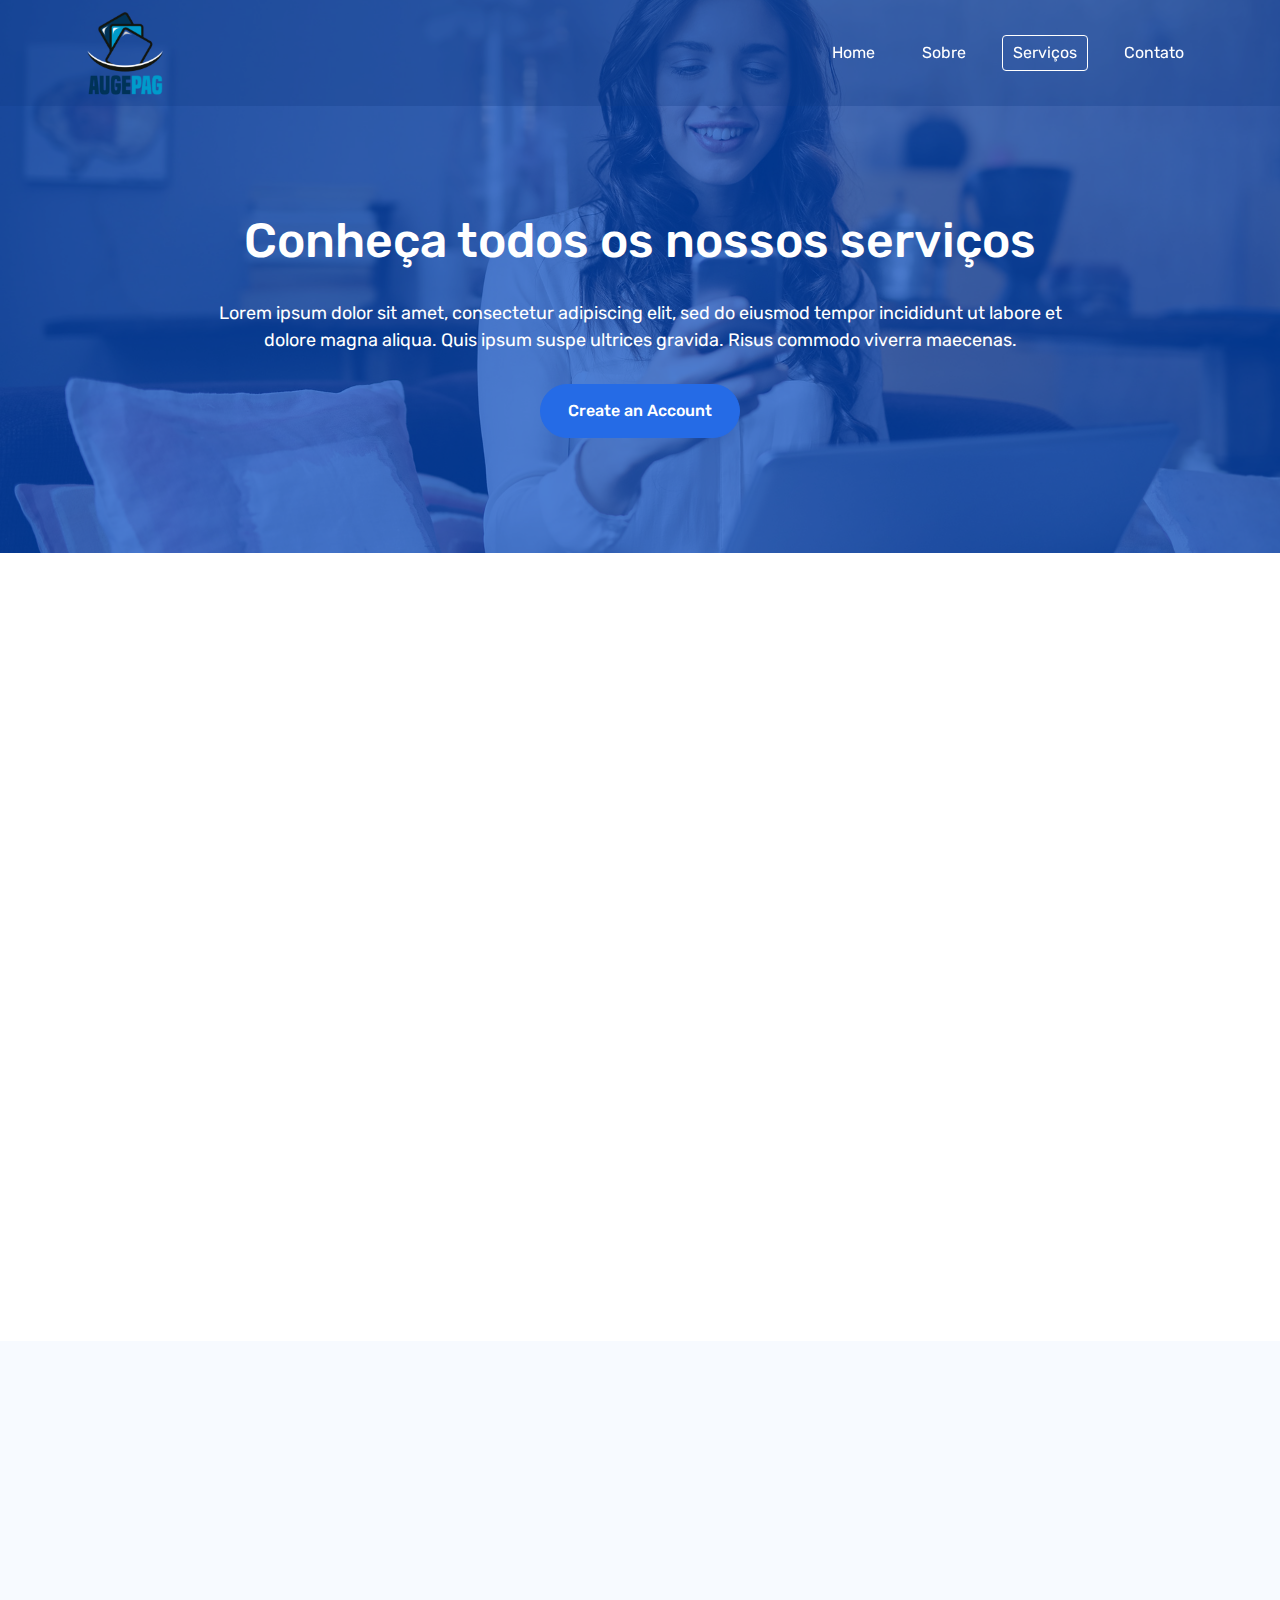
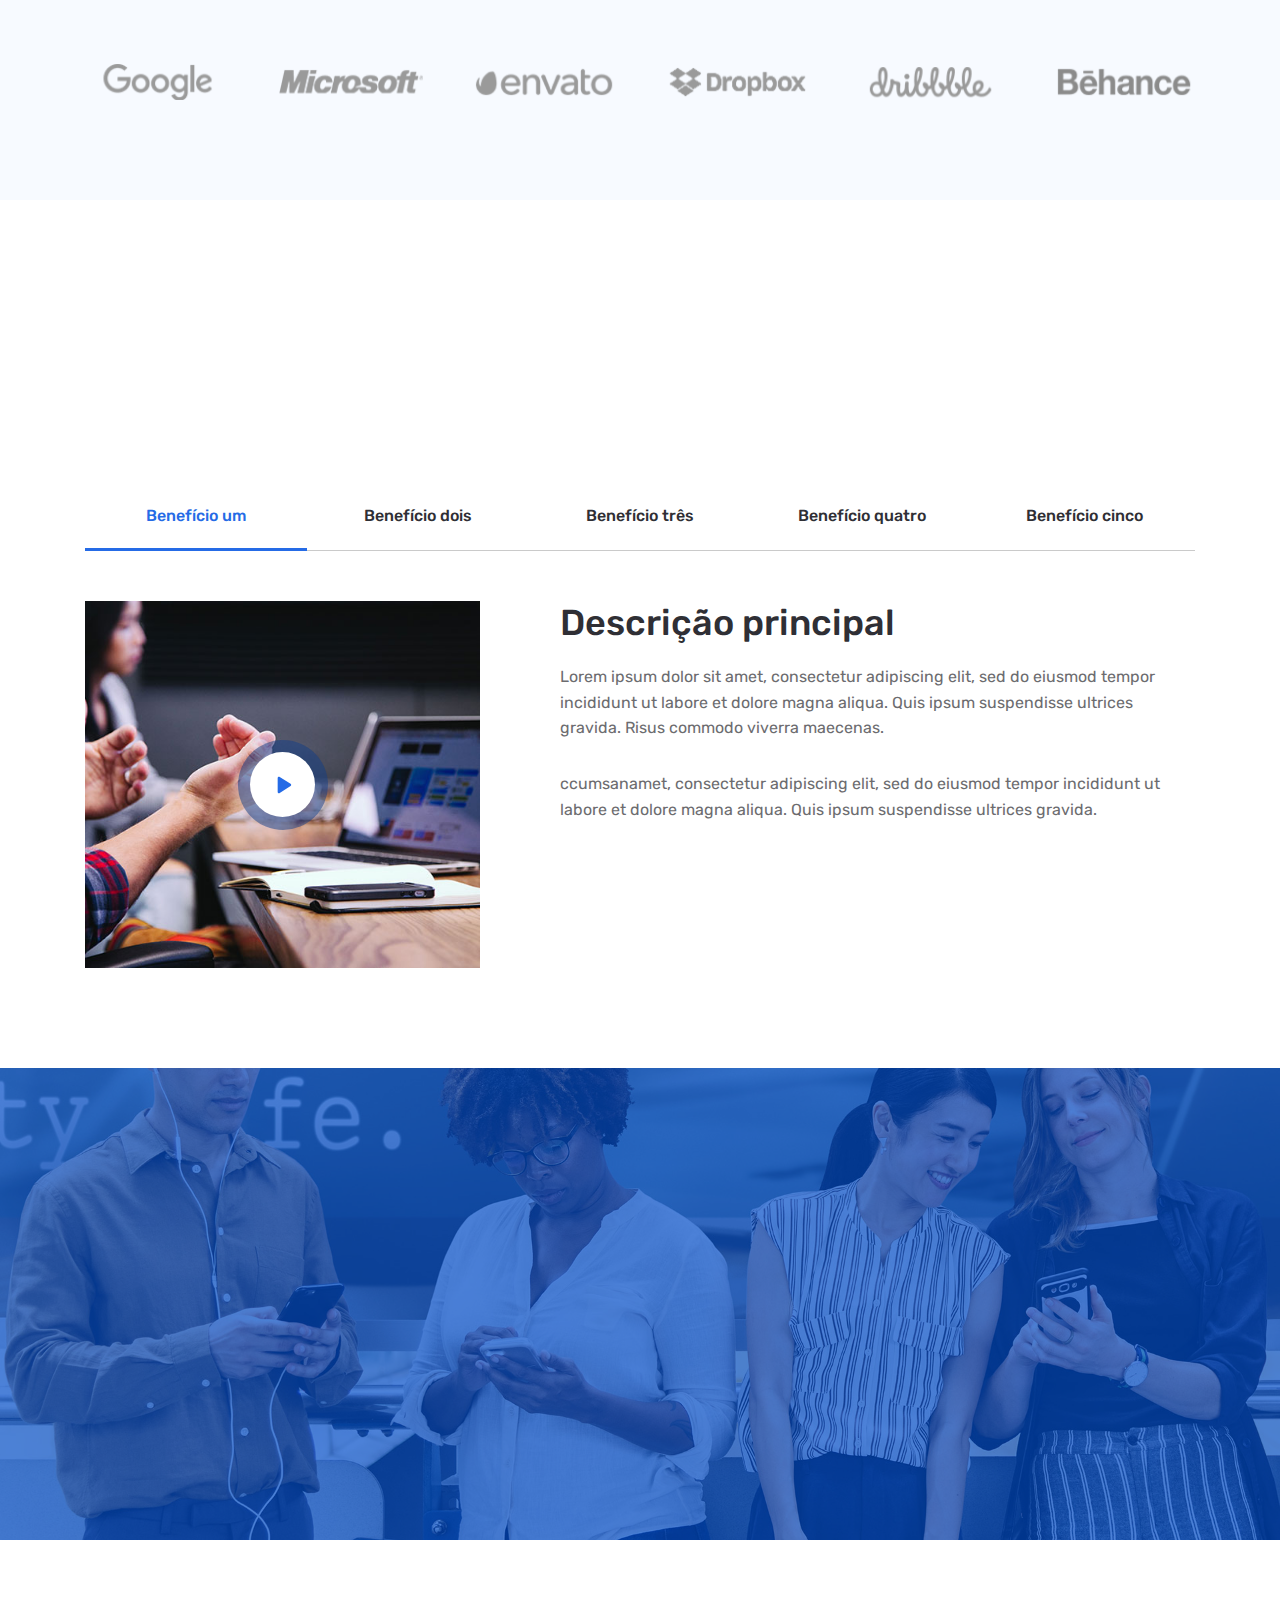
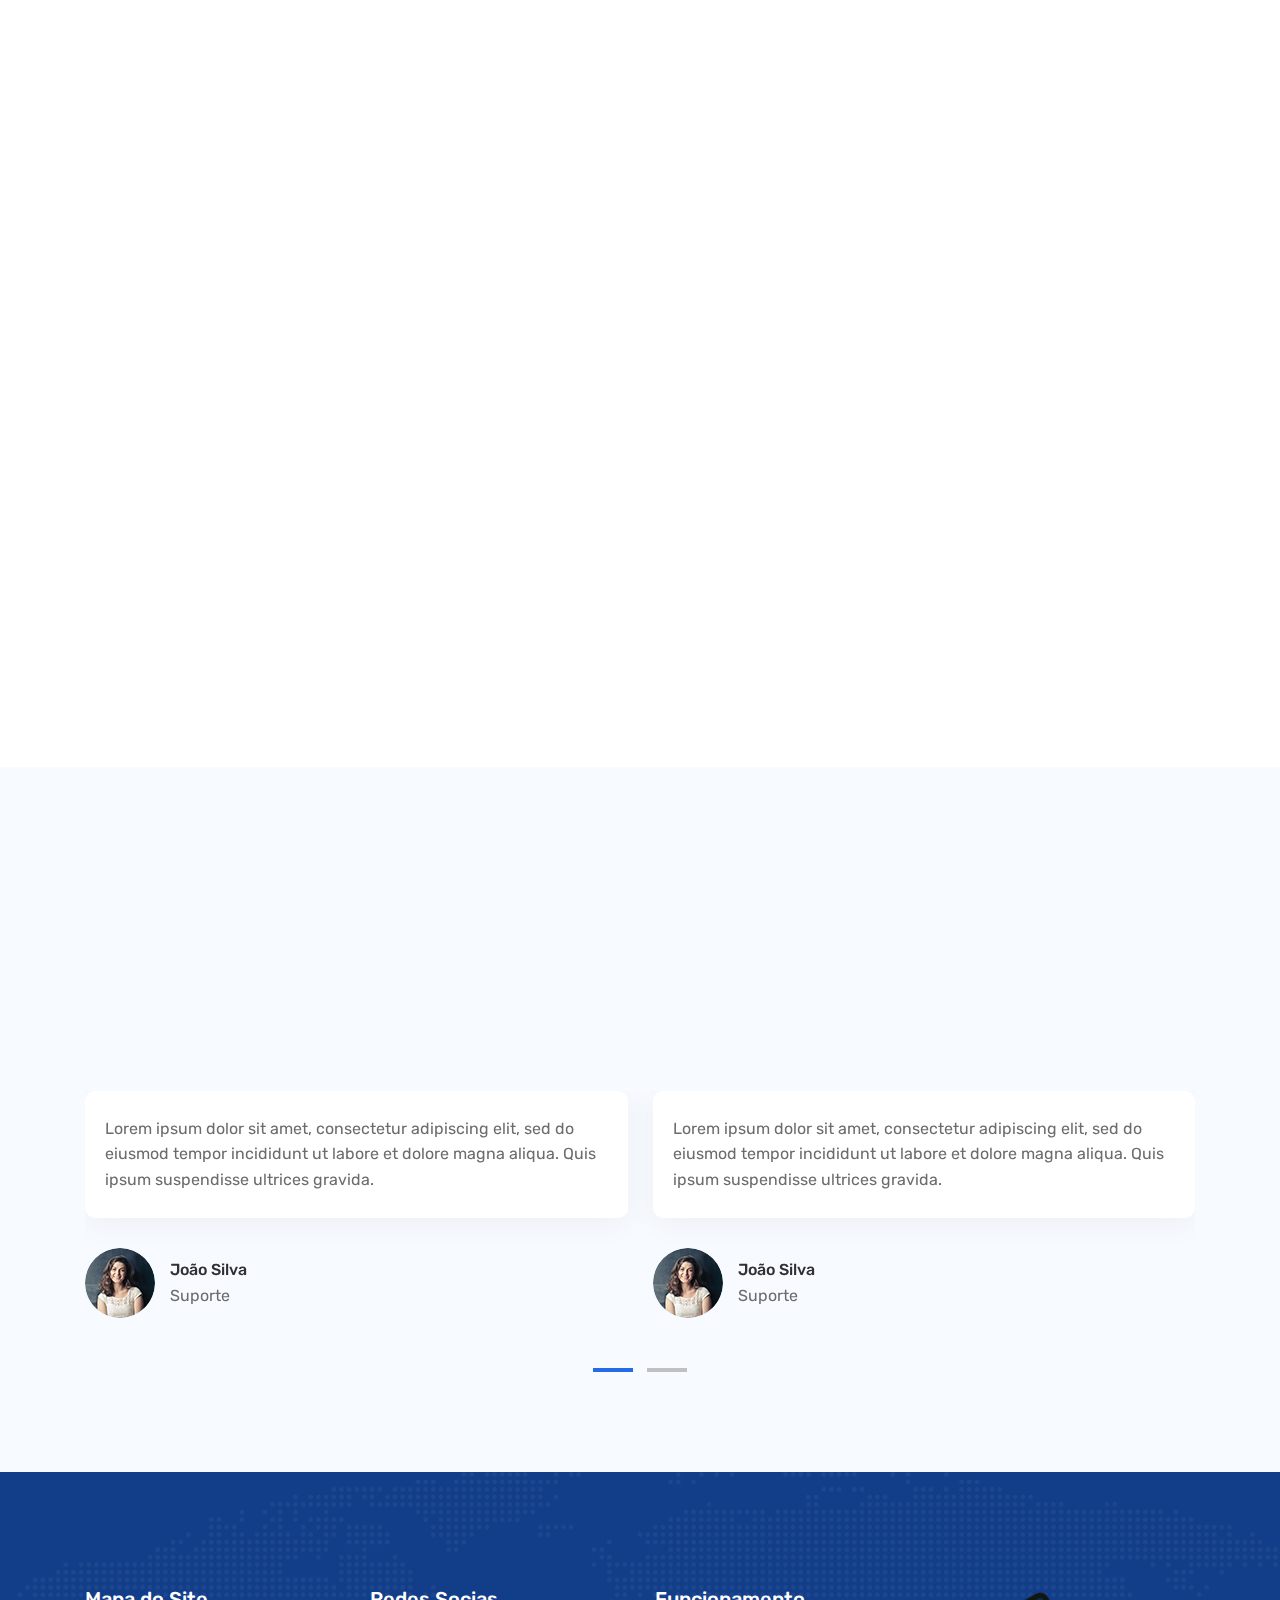
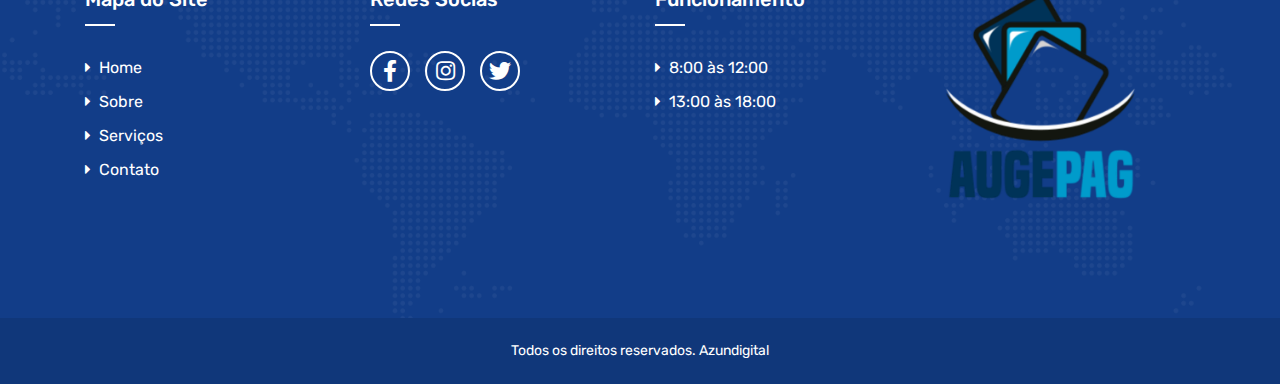
<file: augepag/servicos.html>
<!doctype html>
<html lang="pt-br">

<head>
    <meta charset="utf-8">
    <meta http-equiv="X-UA-Compatible" content="IE=edge">
    <meta name="viewport" content="width=device-width, initial-scale=1">
    <meta name="description" content="">
    <meta meta name="keywords" content="">

    <title>AugePag</title>

    <link rel="stylesheet" href="https://stackpath.bootstrapcdn.com/bootstrap/4.3.1/css/bootstrap.min.css"
        integrity="sha384-ggOyR0iXCbMQv3Xipma34MD+dH/1fQ784/j6cY/iJTQUOhcWr7x9JvoRxT2MZw1T" crossorigin="anonymous">

    <link rel="stylesheet" href="assets/css/carousel/owl.carousel.min.css">
    <link rel="stylesheet" href="assets/css/carousel/owl.theme.default.min.css">

    <link rel="stylesheet" href="assets/css/animate.css">

    <link rel="stylesheet" href="https://use.fontawesome.com/releases/v5.10.2/css/all.css">
    <link href="https://fonts.googleapis.com/css?family=Hind:300,400,500,600,700" rel="stylesheet">
    <link rel="stylesheet" href="assets/css/servicos.css">

    <link rel="shortcut icon" href="assets/imagens/icone.png" type="image/x-icon">
    <link rel="icon" href="assets/imagens/icone.png" type="image/x-icon">
</head>

<body>

    <header id="header">
        <nav class="navbar fixed-top navbar-expand-lg">
            <div class="container">
                <a class="navbar-brand" href="index.html"><img src="assets/imagens/logo-cortada.png"></a>
                <button class="navbar-toggler" type="button" data-toggle="collapse" data-target="#navbarTogglerDemo01"
                    aria-controls="navbarTogglerDemo01" aria-expanded="false" aria-label="Toggle navigation">
                    <span class="navbar-toggler-icon"><i class="fas fa-bars"></i></span>
                </button>
                <div class="collapse navbar-collapse" id="navbarTogglerDemo01">
                    <ul class="navbar-nav mr-auto mt-2 mt-lg-0">
                        <li class="nav-item">
                            <a class="nav-link" href="index.html">Home</a>
                        </li>
                        <li class="nav-item">
                            <a class="nav-link" href="sobre.html">Sobre</a>
                        </li>
                        <li class="nav-item active">
                            <a class="nav-link" href="servicos.html">Serviços</a>
                        </li>
                        <li class="nav-item">
                            <a class="nav-link" href="contato.html">Contato</a>
                        </li>
                    </ul>
                </div>
            </div>
        </nav>
    </header>

    <section class="secao1">
        <div class="container">
            <div class="col-md-12 col-lg-10 mx-auto coluna1 wow fadeInLeft" data-wow-offset="300">
                <h3>Conheça todos os nossos serviços</h3>
                <p>Lorem ipsum dolor sit amet, consectetur adipiscing elit, sed do eiusmod tempor incididunt ut labore
                    et dolore magna aliqua. Quis ipsum suspe ultrices gravida. Risus commodo viverra maecenas.</p>

                <div class="linha-flex justifica-centro">
                    <a href="javascript:;" class="botao-azul">Create an Account</a>
                </div>
            </div>
        </div>
    </section>

    <section class="secao2">
        <div class="container">
            <div class="col-md-10 col-lg-8 mx-auto coluna-flex alinha-centro um wow fadeInDown" data-wow-offset="300">
                <h2>Descrever todos os serviços de forma breve</h2>
                <p>
                    Lorem ipsum dolor sit amet, consectetur adipiscing elit, sed do eiusmod tempor incididunt
                    ut labore
                    et dolore magna aliqua. Quis ipsum suspendisse ultrices gravida.
                </p>
            </div>
            <div class="cartoes wow fadeInUp" data-wow-offset="300">
                <div class="cartao">
                    <i class="far fa-file-alt"></i>
                    <h4>Boletos</h4>
                    <h6>Lorem ipsum dolor sitame coctetur adipiscing elised do eiusmte</h6>
                </div>
                <div class="cartao">
                    <i class="far fa-credit-card"></i>
                    <h4>Maquinetas de cartões débito e crédito</h4>
                    <h6>Lorem ipsum dolor sitame coctetur adipiscing elised do eiusmte</h6>
                </div>
                <div class="cartao">
                    <i class="fas fa-hand-holding-usd"></i>
                    <h4>Pagamento de malotes</h4>
                    <h6>Lorem ipsum dolor sitame coctetur adipiscing elised do eiusmte</h6>
                </div>
                <div class="cartao">
                    <i class="fas fa-money-check-alt"></i>
                    <h4>TEDs</h4>
                    <h6>Lorem ipsum dolor sitame coctetur adipiscing elised do eiusmte</h6>
                </div>
            </div>
        </div>
    </section>

    <section class="secao3">
        <div class="container">
            <div class="col-md-10 col-lg-8 mx-auto coluna-flex alinha-centro um wow fadeInDown" data-wow-offset="300">
                <h6>Nossos Parceiros</h6>
                <h2>Temos integração com os bancos</h2>
                <p>
                    Lorem ipsum dolor sit amet, consectetur adipiscing elit, sed do eiusmod tempor incididunt
                    ut labore
                    et dolore magna aliqua. Quis ipsum suspendisse ultrices gravida.
                </p>
            </div>
            <div id="slide-parceiros" class="owl-carousel owl-theme">
                <div class="item">
                    <img src="assets/imagens/partner1.png">
                </div>
                <div class="item">
                    <img src="assets/imagens/partner2.png">
                </div>
                <div class="item">
                    <img src="assets/imagens/partner3.png">
                </div>
                <div class="item">
                    <img src="assets/imagens/partner4.png">
                </div>
                <div class="item">
                    <img src="assets/imagens/partner5.png">
                </div>
                <div class="item">
                    <img src="assets/imagens/partner6.png">
                </div>
            </div>
        </div>
    </section>

    <section class="secao4">
        <div class="container">
            <div class="col-md-10 col-lg-8 mx-auto coluna-flex alinha-centro um wow fadeInDown" data-wow-offset="300">
                <h2>Quais os benefícios de cada serviço?</h2>
                <p>
                    Lorem ipsum dolor sit amet, consectetur adipiscing elit, sed do eiusmod tempor incididunt
                    ut labore
                    et dolore magna aliqua. Quis ipsum suspendisse ultrices gravida.
                </p>
            </div>

            <ul class="nav nav-tabs" role="tablist">
                <li class="nav-item">
                    <a class="nav-link active" id="tabela1" data-toggle="tab" href="#aba1" role="tab"
                        aria-controls="aba1" aria-selected="true">
                        Benefício um
                    </a>
                </li>
                <li class="nav-item">
                    <a class="nav-link" id="tabela2" data-toggle="tab" href="#aba2" role="tab" aria-controls="aba2"
                        aria-selected="true">
                        Benefício dois
                    </a>
                </li>
                <li class="nav-item">
                    <a class="nav-link" id="tabela3" data-toggle="tab" href="#aba3" role="tab" aria-controls="aba3"
                        aria-selected="true">
                        Benefício três
                    </a>
                </li>
                <li class="nav-item">
                    <a class="nav-link" id="tabela4" data-toggle="tab" href="#aba4" role="tab" aria-controls="aba4"
                        aria-selected="true">
                        Benefício quatro
                    </a>
                </li>
                <li class="nav-item">
                    <a class="nav-link" id="tabela5" data-toggle="tab" href="#aba5" role="tab" aria-controls="aba5"
                        aria-selected="true">
                        Benefício cinco
                    </a>
                </li>
            </ul>

            <div class="tab-content">
                <div class="tab-pane fade show active" id="aba1" role="tabpanel" aria-labelledby="tabela1">
                    <div class="row">
                        <div class="col-12 col-lg-5">
                            <div class="coluna-video">
                                <img src="assets/imagens/video.jpg">
                                <div class="fundo"></div>
                                <a href="javascript:;" class="play js-video-youtube-btn" data-video-id='CNU5IMQAdn4'>
                                    <svg xmlns="http://www.w3.org/2000/svg" width="24" height="24" viewBox="0 0 24 24">
                                        <path
                                            d="M8 6.82v10.36c0 .79.87 1.27 1.54.84l8.14-5.18c.62-.39.62-1.29 0-1.69L9.54 5.98C8.87 5.55 8 6.03 8 6.82z" />
                                    </svg>
                                </a>
                            </div>
                        </div>
                        <div class="col-12 col-lg-7">
                            <div class="coluna-informacoes">
                                <h2>Descrição principal</h2>
                                <p>
                                    Lorem ipsum dolor sit amet, consectetur adipiscing elit, sed do eiusmod tempor
                                    incididunt ut labore et dolore magna aliqua. Quis ipsum suspendisse ultrices
                                    gravida. Risus commodo viverra maecenas.
                                </p>
                                <p>
                                    ccumsanamet, consectetur adipiscing elit, sed do eiusmod tempor incididunt ut labore
                                    et dolore magna aliqua. Quis ipsum suspendisse ultrices gravida.
                                </p>
                            </div>
                        </div>
                    </div>
                </div>
                <div class="tab-pane fade" id="aba2" role="tabpanel" aria-labelledby="tabela2">
                    <div class="row">
                        <div class="col-12 col-lg-7">
                            <div class="coluna-informacoes">
                                <h2>Descrição principal</h2>
                                <p>
                                    Lorem ipsum dolor sit amet, consectetur adipiscing elit, sed do eiusmod tempor
                                    incididunt ut labore et dolore magna aliqua. Quis ipsum suspendisse ultrices
                                    gravida. Risus commodo viverra maecenas.
                                </p>
                                <p>
                                    ccumsanamet, consectetur adipiscing elit, sed do eiusmod tempor incididunt ut labore
                                    et dolore magna aliqua. Quis ipsum suspendisse ultrices gravida.
                                </p>
                            </div>
                        </div>
                        <div class="col-12 col-lg-5">
                            <div class="coluna-video">
                                <img src="assets/imagens/video.jpg">
                                <div class="fundo"></div>
                                <a href="javascript:;" class="play js-video-youtube-btn" data-video-id='CNU5IMQAdn4'>
                                    <svg xmlns="http://www.w3.org/2000/svg" width="24" height="24" viewBox="0 0 24 24">
                                        <path
                                            d="M8 6.82v10.36c0 .79.87 1.27 1.54.84l8.14-5.18c.62-.39.62-1.29 0-1.69L9.54 5.98C8.87 5.55 8 6.03 8 6.82z" />
                                    </svg>
                                </a>
                            </div>
                        </div>
                    </div>
                </div>
                <div class="tab-pane fade" id="aba3" role="tabpanel" aria-labelledby="tabela3">
                    <div class="row">
                        <div class="col-12 col-lg-5">
                            <div class="coluna-video">
                                <img src="assets/imagens/video.jpg">
                                <div class="fundo"></div>
                                <a href="javascript:;" class="play js-video-youtube-btn" data-video-id='CNU5IMQAdn4'>
                                    <svg xmlns="http://www.w3.org/2000/svg" width="24" height="24" viewBox="0 0 24 24">
                                        <path
                                            d="M8 6.82v10.36c0 .79.87 1.27 1.54.84l8.14-5.18c.62-.39.62-1.29 0-1.69L9.54 5.98C8.87 5.55 8 6.03 8 6.82z" />
                                    </svg>
                                </a>
                            </div>
                        </div>
                        <div class="col-12 col-lg-7">
                            <div class="coluna-informacoes">
                                <h2>Descrição principal</h2>
                                <p>
                                    Lorem ipsum dolor sit amet, consectetur adipiscing elit, sed do eiusmod tempor
                                    incididunt ut labore et dolore magna aliqua. Quis ipsum suspendisse ultrices
                                    gravida. Risus commodo viverra maecenas.
                                </p>
                                <p>
                                    ccumsanamet, consectetur adipiscing elit, sed do eiusmod tempor incididunt ut labore
                                    et dolore magna aliqua. Quis ipsum suspendisse ultrices gravida.
                                </p>
                            </div>
                        </div>
                    </div>
                </div>
                <div class="tab-pane fade" id="aba4" role="tabpanel" aria-labelledby="tabela4">
                    <div class="row">
                        <div class="col-12 col-lg-7">
                            <div class="coluna-informacoes">
                                <h2>Descrição principal</h2>
                                <p>
                                    Lorem ipsum dolor sit amet, consectetur adipiscing elit, sed do eiusmod tempor
                                    incididunt ut labore et dolore magna aliqua. Quis ipsum suspendisse ultrices
                                    gravida. Risus commodo viverra maecenas.
                                </p>
                                <p>
                                    ccumsanamet, consectetur adipiscing elit, sed do eiusmod tempor incididunt ut labore
                                    et dolore magna aliqua. Quis ipsum suspendisse ultrices gravida.
                                </p>
                            </div>
                        </div>
                        <div class="col-12 col-lg-5">
                            <div class="coluna-video">
                                <img src="assets/imagens/video.jpg">
                                <div class="fundo"></div>
                                <a href="javascript:;" class="play js-video-youtube-btn" data-video-id='CNU5IMQAdn4'>
                                    <svg xmlns="http://www.w3.org/2000/svg" width="24" height="24" viewBox="0 0 24 24">
                                        <path
                                            d="M8 6.82v10.36c0 .79.87 1.27 1.54.84l8.14-5.18c.62-.39.62-1.29 0-1.69L9.54 5.98C8.87 5.55 8 6.03 8 6.82z" />
                                    </svg>
                                </a>
                            </div>
                        </div>
                    </div>
                </div>
                <div class="tab-pane fade" id="aba5" role="tabpanel" aria-labelledby="tabela5">
                    <div class="row">
                        <div class="col-12 col-lg-5">
                            <div class="coluna-video">
                                <img src="assets/imagens/video.jpg">
                                <div class="fundo"></div>
                                <a href="javascript:;" class="play js-video-youtube-btn" data-video-id='CNU5IMQAdn4'>
                                    <svg xmlns="http://www.w3.org/2000/svg" width="24" height="24" viewBox="0 0 24 24">
                                        <path
                                            d="M8 6.82v10.36c0 .79.87 1.27 1.54.84l8.14-5.18c.62-.39.62-1.29 0-1.69L9.54 5.98C8.87 5.55 8 6.03 8 6.82z" />
                                    </svg>
                                </a>
                            </div>
                        </div>
                        <div class="col-12 col-lg-7">
                            <div class="coluna-informacoes">
                                <h2>Descrição principal</h2>
                                <p>
                                    Lorem ipsum dolor sit amet, consectetur adipiscing elit, sed do eiusmod tempor
                                    incididunt ut labore et dolore magna aliqua. Quis ipsum suspendisse ultrices
                                    gravida. Risus commodo viverra maecenas.
                                </p>
                                <p>
                                    ccumsanamet, consectetur adipiscing elit, sed do eiusmod tempor incididunt ut labore
                                    et dolore magna aliqua. Quis ipsum suspendisse ultrices gravida.
                                </p>
                            </div>
                        </div>
                    </div>
                </div>
            </div>
        </div>
    </section>

    <section class="secao5">
        <div class="container">
            <div class="col-md-10 col-lg-8 mx-auto coluna-flex alinha-centro um wow fadeInDown" data-wow-offset="300">
                <h2>Seus boletos mais fáceis</h2>
                <p>
                    Lorem ipsum dolor sit amet, consectetur adipiscing elit, sed do eiusmod tempor incididunt
                    ut labore
                    et dolore magna aliqua. Quis ipsum suspendisse ultrices gravida.
                </p>
            </div>

            <div class="col-md-10 col-lg-8 mx-auto">
                <div class="estatisticas wow fadeInUp" data-wow-offset="300">
                    <div class="estatistica">
                        <h2>R$ 4,50</h2>
                        <p>
                            Boletos
                        </p>
                    </div>

                    <div class="estatistica">
                        <h2>1.25%</h2>
                        <p>
                            Taxa de cartões
                        </p>
                    </div>

                    <div class="estatistica">
                        <h2>Gratuito</h2>
                        <p>
                            Transferência entre contas
                        </p>
                    </div>

                    <div class="estatistica">
                        <h2>R$ 4,50</h2>
                        <p>
                            TEDs
                        </p>
                    </div>
                </div>
            </div>
        </div>
    </section>

    <section class="secao6">
        <div class="container">
            <div class="col-md-10 col-lg-8 mx-auto coluna-flex alinha-centro um wow fadeInDown" data-wow-offset="300">
                <h2>Entenda nossos planos</h2>
                <p>
                    Lorem ipsum dolor sit amet, consectetur adipiscing elit, sed do eiusmod tempor incididunt
                    ut labore
                    et dolore magna aliqua. Quis ipsum suspendisse ultrices gravida.
                </p>
            </div>
            <div class="row">
                <div class="col-md-11 mx-auto">
                    <table class="tabela wow fadeInUp" data-wow-offset="300">
                        <thead>
                            <tr>
                                <th>Serviços</th>
                                <th>Plano Light</th>
                                <th>Plano Max</th>
                            </tr>
                        </thead>
                        <tbody>
                            <tr>
                                <td>Lorem Ipsum</td>
                                <td><i class="fas fa-check-circle"></i></td>
                                <td><i class="fas fa-check-circle"></i></td>
                            </tr>
                            <tr>
                                <td>Lorem Ipsum</td>
                                <td><i class="fas fa-check-circle"></i></td>
                                <td><i class="fas fa-check-circle"></i></td>
                            </tr>
                            <tr>
                                <td>Lorem Ipsum</td>
                                <td><i class="fas fa-check-circle"></i></td>
                                <td><i class="fas fa-check-circle"></i></td>
                            </tr>
                            <tr>
                                <td>Lorem Ipsum</td>
                                <td><i class="fas fa-times-circle"></i></td>
                                <td><i class="fas fa-check-circle"></i></td>
                            </tr>
                            <tr>
                                <td>Lorem Ipsum</td>
                                <td><i class="fas fa-times-circle"></i></td>
                                <td><i class="fas fa-check-circle"></i></td>
                            </tr>
                            <tr>
                                <td>Lorem Ipsum</td>
                                <td><i class="fas fa-times-circle"></i></td>
                                <td><i class="fas fa-check-circle"></i></td>
                            </tr>
                            <tr>
                                <td>Lorem Ipsum</td>
                                <td><i class="fas fa-check-circle"></i></td>
                                <td><i class="fas fa-check-circle"></i></td>
                            </tr>
                        </tbody>
                    </table>
                </div>
            </div>
        </div>
    </section>

    <section class="secao7">
        <div class="container">
            <div class="col-md-10 col-lg-8 mx-auto coluna-flex alinha-centro um wow fadeInDown" data-wow-offset="300">
                <h6>Nossos clientes aprovam</h6>
                <h2>Conheça quem fala sobre nós</h2>
                <p>
                    Lorem ipsum dolor sit amet, consectetur adipiscing elit, sed do eiusmod tempor incididunt
                    ut labore
                    et dolore magna aliqua. Quis ipsum suspendisse ultrices gravida.
                </p>
            </div>
            <div id="slide-clientes" class="owl-carousel owl-theme">
                <div class="item">
                    <div class="coluna-flex">
                        <div class="comentario">
                            <p>
                                Lorem ipsum dolor sit amet, consectetur adipiscing elit, sed do eiusmod tempor
                                incididunt
                                ut labore et dolore magna aliqua. Quis ipsum suspendisse ultrices gravida.
                            </p>
                        </div>
                        <div class="cliente">
                            <img src="assets/imagens/avatar.png">
                            <div>
                                <h6>João Silva</h6>
                                <p>Suporte</p>
                            </div>
                        </div>
                    </div>
                </div>
                <div class="item">
                    <div class="coluna-flex">
                        <div class="comentario">
                            <p>
                                Lorem ipsum dolor sit amet, consectetur adipiscing elit, sed do eiusmod tempor
                                incididunt
                                ut labore et dolore magna aliqua. Quis ipsum suspendisse ultrices gravida.
                            </p>
                        </div>
                        <div class="cliente">
                            <img src="assets/imagens/avatar.png">
                            <div>
                                <h6>João Silva</h6>
                                <p>Suporte</p>
                            </div>
                        </div>
                    </div>
                </div>
                <div class="item">
                    <div class="coluna-flex">
                        <div class="comentario">
                            <p>
                                Lorem ipsum dolor sit amet, consectetur adipiscing elit, sed do eiusmod tempor
                                incididunt
                                ut labore et dolore magna aliqua. Quis ipsum suspendisse ultrices gravida.
                            </p>
                        </div>
                        <div class="cliente">
                            <img src="assets/imagens/avatar.png">
                            <div>
                                <h6>João Silva</h6>
                                <p>Suporte</p>
                            </div>
                        </div>
                    </div>
                </div>
                <div class="item">
                    <div class="coluna-flex">
                        <div class="comentario">
                            <p>
                                Lorem ipsum dolor sit amet, consectetur adipiscing elit, sed do eiusmod tempor
                                incididunt
                                ut labore et dolore magna aliqua. Quis ipsum suspendisse ultrices gravida.
                            </p>
                        </div>
                        <div class="cliente">
                            <img src="assets/imagens/avatar.png">
                            <div>
                                <h6>João Silva</h6>
                                <p>Suporte</p>
                            </div>
                        </div>
                    </div>
                </div>
            </div>
        </div>
    </section>

    <footer>
        <div class="footer1">
            <div class="container">
                <div class="row">
                    <div class="col-sm-12 col-md-6 col-lg-3">
                        <h5>Mapa do Site</h5>
                        <ul class="mapa">
                            <li>
                                <a href="index.html"><i class="fa fa-caret-right"></i> Home</a>
                            </li>
                            <li>
                                <a href="sobre.html"><i class="fa fa-caret-right"></i> Sobre</a>
                            </li>
                            <li>
                                <a href="servicos.html"><i class="fa fa-caret-right"></i> Serviços</a>
                            </li>
                            <li>
                                <a href="contato.html"><i class="fa fa-caret-right"></i> Contato</a>
                            </li>
                        </ul>
                    </div>
                    <div class="col-sm-12 col-md-6 col-lg-3">
                        <h5>Redes Socias</h5>
                        <ul class="redes">
                            <li>
                                <a href="javascript:;"><i class="fab fa-facebook-f"></i></a>
                            </li>
                            <li>
                                <a href="javascript:;"><i class="fab fa-instagram"></i></a>
                            </li>
                            <li>
                                <a href="javascript:;"><i class="fab fa-twitter"></i></a>
                            </li>
                        </ul>
                    </div>
                    <div class="col-sm-12 col-md-6 col-lg-3">
                        <h5>Funcionamento</h5>
                        <ul class="mapa">
                            <li>
                                <a href="javascript:;"><i class="fa fa-caret-right"></i> 8:00 às 12:00</a>
                            </li>
                            <li>
                                <a href="javascript:;"><i class="fa fa-caret-right"></i> 13:00 às 18:00</a>
                            </li>
                        </ul>
                    </div>
                    <div class="col-sm-12 col-md-6 col-lg-3">
                        <a class="logo" href="index.html">
                            <img src="assets/imagens/logo-cortada.png">
                        </a>
                    </div>
                </div>
            </div>
        </div>
        <div class="footer2">
            <div class="container">
                <div class="linha-flex alinha-centro justifica-centro">
                    <h6>Todos os direitos reservados. Azundigital</h6>
                </div>
            </div>
        </div>
    </footer>

    <script src="https://code.jquery.com/jquery-3.3.1.slim.min.js"
        integrity="sha384-q8i/X+965DzO0rT7abK41JStQIAqVgRVzpbzo5smXKp4YfRvH+8abtTE1Pi6jizo"
        crossorigin="anonymous"></script>
    <script src="https://cdnjs.cloudflare.com/ajax/libs/popper.js/1.14.7/umd/popper.min.js"
        integrity="sha384-UO2eT0CpHqdSJQ6hJty5KVphtPhzWj9WO1clHTMGa3JDZwrnQq4sF86dIHNDz0W1"
        crossorigin="anonymous"></script>
    <script src="https://stackpath.bootstrapcdn.com/bootstrap/4.3.1/js/bootstrap.min.js"
        integrity="sha384-JjSmVgyd0p3pXB1rRibZUAYoIIy6OrQ6VrjIEaFf/nJGzIxFDsf4x0xIM+B07jRM"
        crossorigin="anonymous"></script>

    <script src="assets/js/carousel/owl.carousel.min.js"></script>
    <script type="text/javascript">
        $('#slide-parceiros').owlCarousel({
            loop: true,
            margin: 50,
            autoplay: true,
            autoplayTimeout: 3000,
            autoplayHoverPause: true,
            responsiveClass: true,
            responsive: {
                0: {
                    items: 2,
                    nav: true,
                    navText: ["<div class='nav-btn prev-slide'></div>", "<div class='nav-btn next-slide'></div>"]
                },
                600: {
                    items: 3,
                    nav: false,
                    navText: ["<div class='nav-btn prev-slide'></div>", "<div class='nav-btn next-slide'></div>"]
                },
                1000: {
                    items: 5,
                    nav: false,
                    navText: ["<div class='nav-btn prev-slide'></div>", "<div class='nav-btn next-slide'></div>"]
                },
                1200: {
                    items: 6,
                    nav: true,
                    loop: true,
                    navText: ["<div class='nav-btn prev-slide'></div>", "<div class='nav-btn next-slide'></div>"]
                }
            }
        })
    </script>

    <script type="text/javascript">
        $('#slide-clientes').owlCarousel({
            loop: true,
            margin: 25,
            autoplay: true,
            autoplayTimeout: 3500,
            autoplayHoverPause: true,
            responsiveClass: true,
            responsive: {
                0: {
                    items: 2,
                    nav: true,
                    navText: ["<div class='nav-btn prev-slide'></div>", "<div class='nav-btn next-slide'></div>"]
                },
                1000: {
                    items: 2,
                    nav: true,
                    navText: ["<div class='nav-btn prev-slide'></div>", "<div class='nav-btn next-slide'></div>"]
                }
            }
        })
    </script>

    <script src="assets/js/wow.min.js"></script>

    <script type="text/javascript">
        $(window).scroll(function () {
            var scroll = $(window).scrollTop();
            var width = $(window).width();

            if (scroll >= 107) {
                $('#header').addClass('bg-fixed');
            } else {
                $('#header').removeClass('bg-fixed');
            }

        });
    </script>

    <script>
        new WOW().init();
    </script>
</body>

</html>
</file>
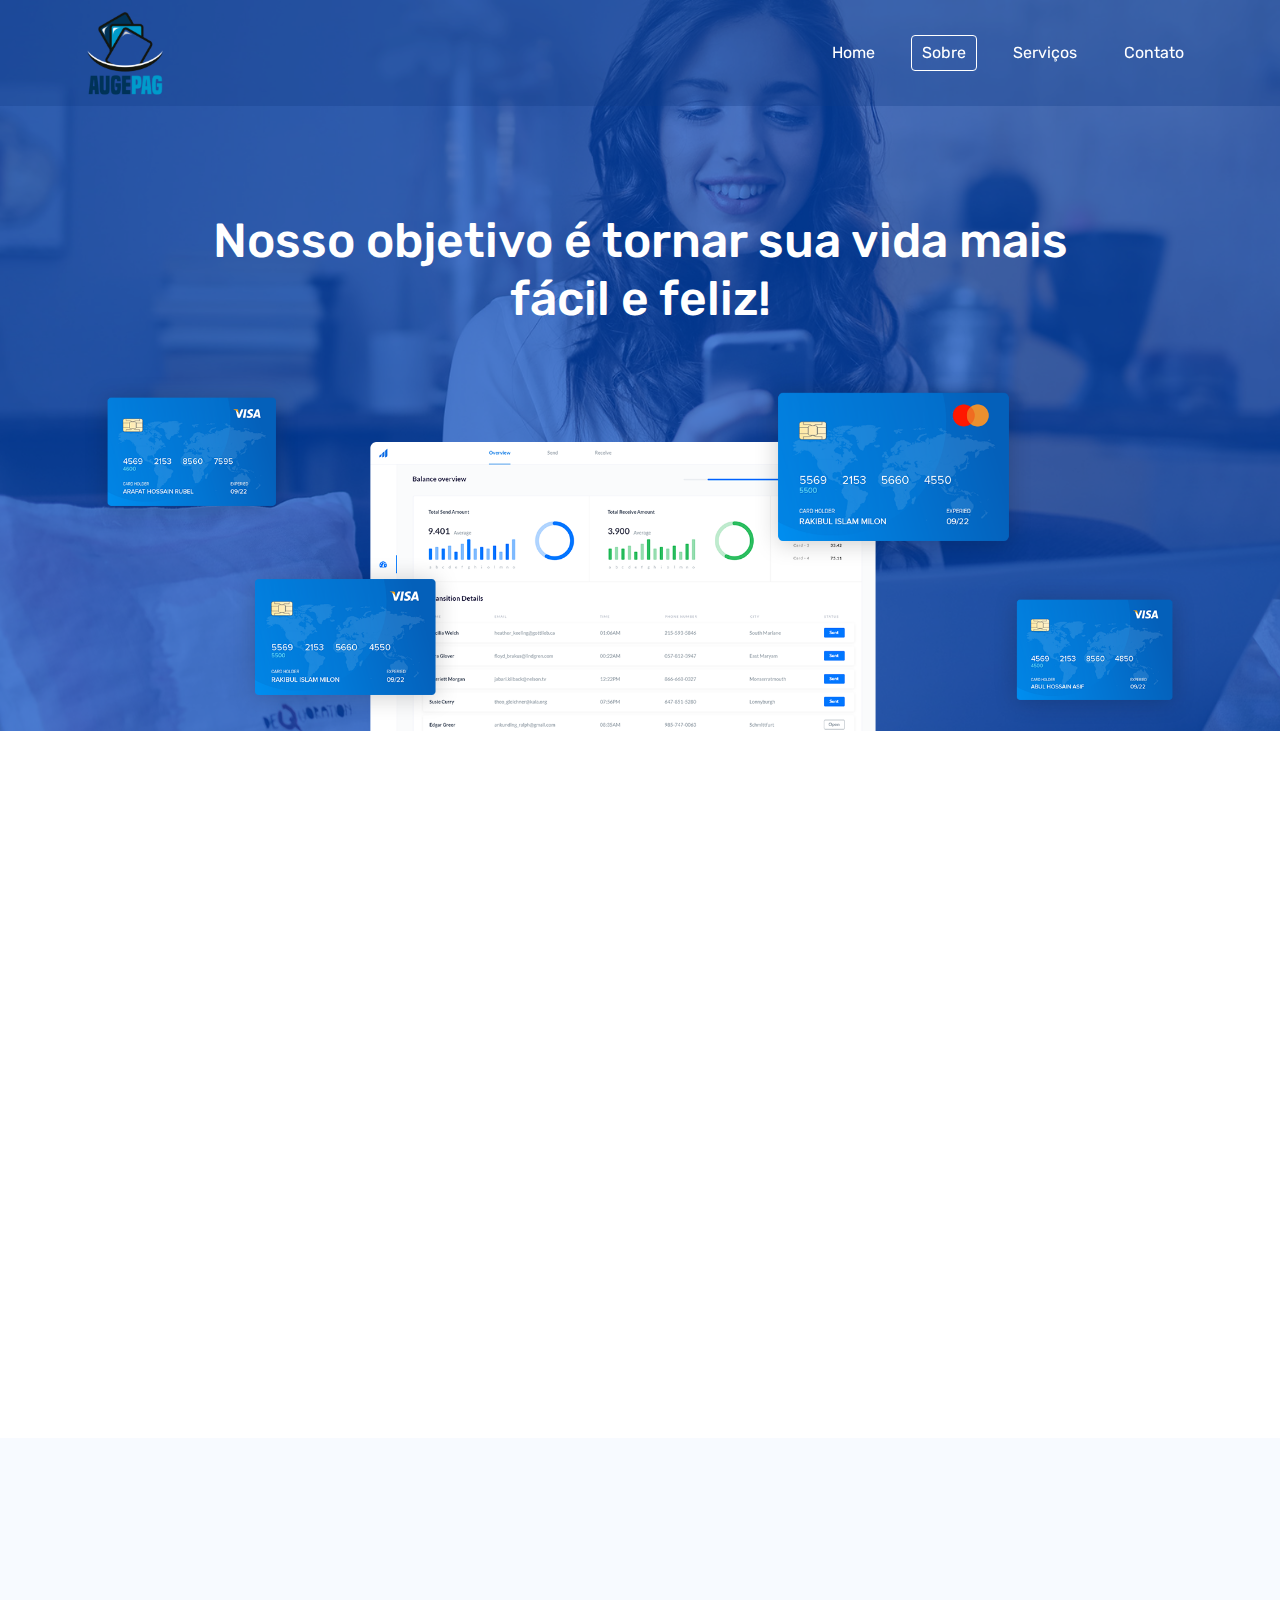
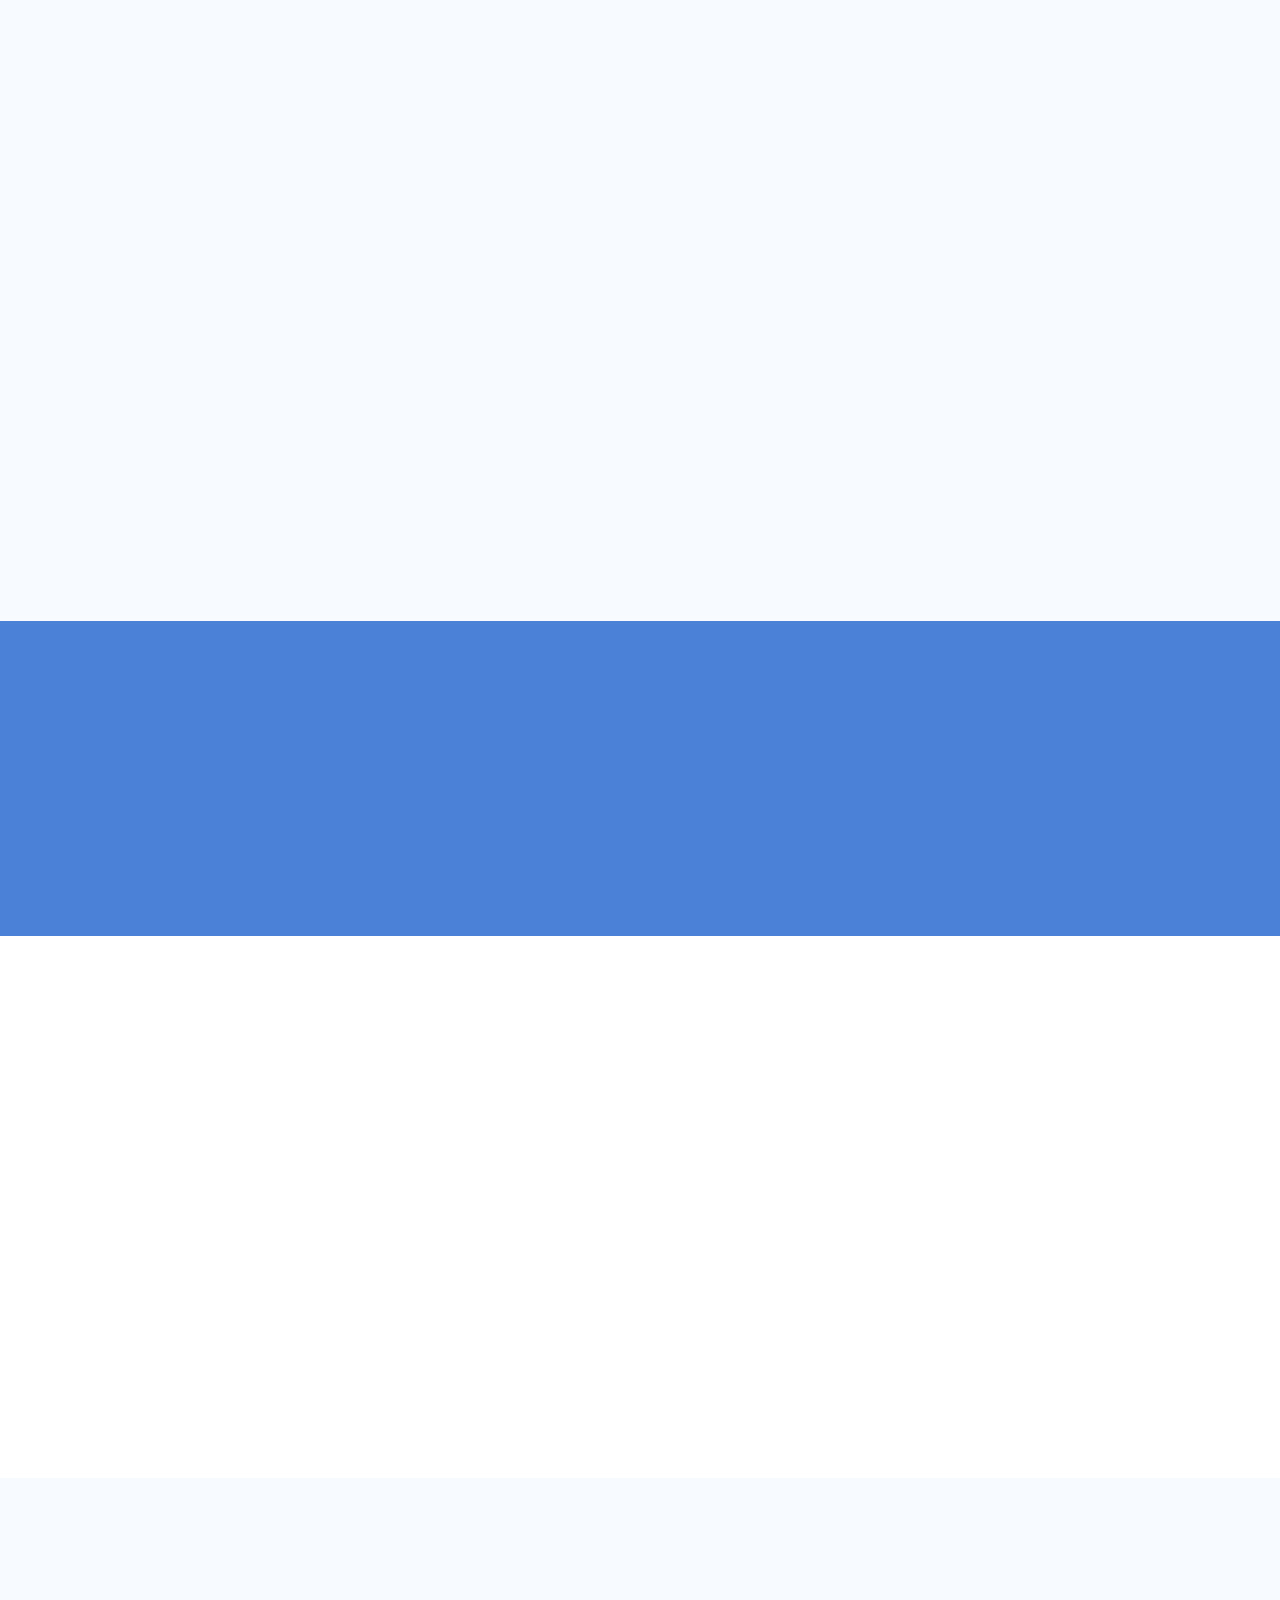
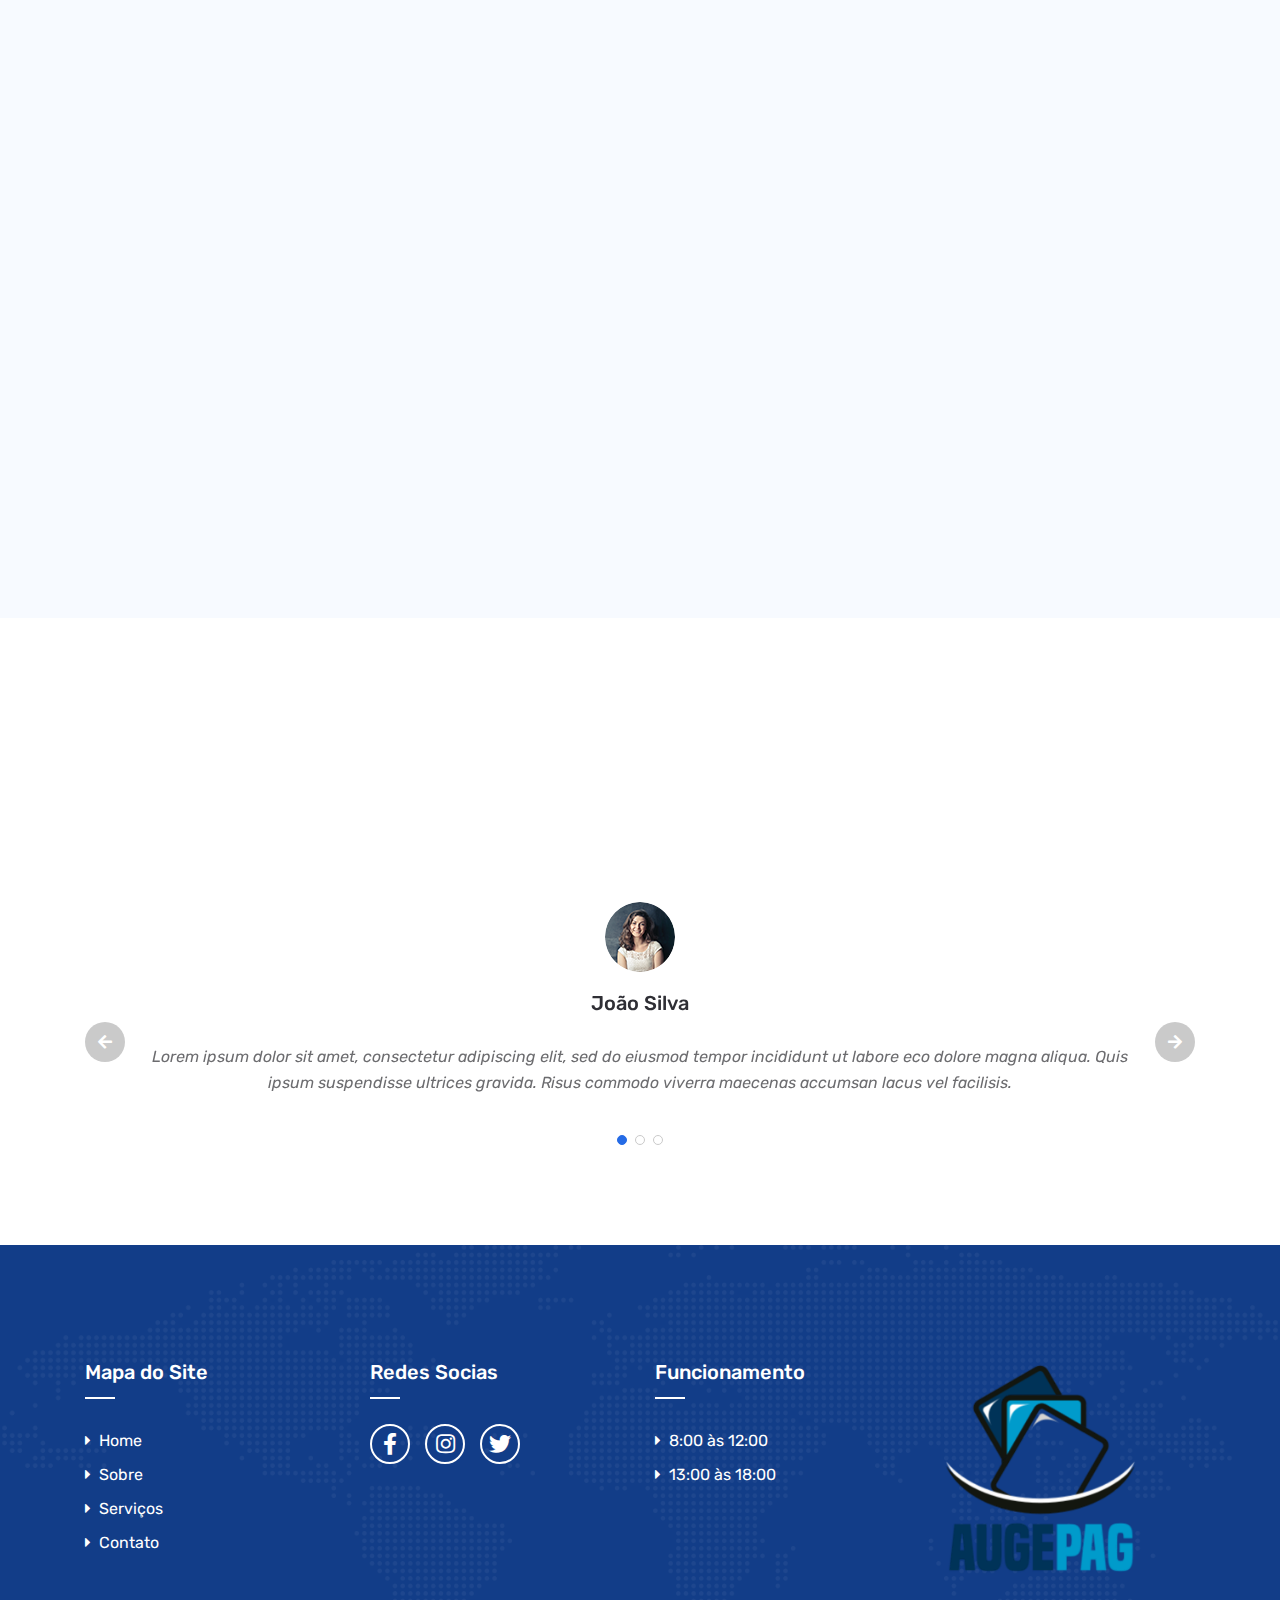
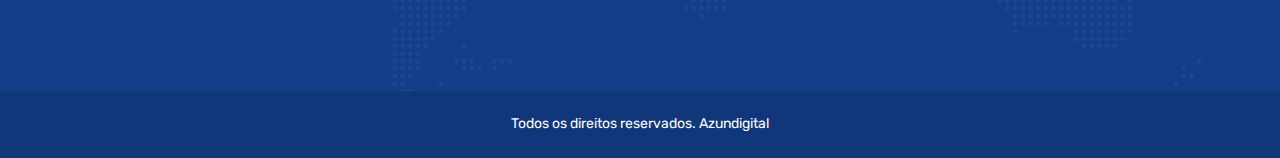
<file: augepag/sobre.html>
<!doctype html>
<html lang="pt-br">

<head>
    <meta charset="utf-8">
    <meta http-equiv="X-UA-Compatible" content="IE=edge">
    <meta name="viewport" content="width=device-width, initial-scale=1">
    <meta name="description" content="">
    <meta meta name="keywords" content="">

    <title>AugePag</title>

    <link rel="stylesheet" href="https://stackpath.bootstrapcdn.com/bootstrap/4.3.1/css/bootstrap.min.css"
        integrity="sha384-ggOyR0iXCbMQv3Xipma34MD+dH/1fQ784/j6cY/iJTQUOhcWr7x9JvoRxT2MZw1T" crossorigin="anonymous">

    <link rel="stylesheet" href="assets/css/carousel/owl.carousel.min.css">
    <link rel="stylesheet" href="assets/css/carousel/owl.theme.default.min.css">

    <link rel="stylesheet" href="assets/css/animate.css">

    <link rel="stylesheet" href="https://use.fontawesome.com/releases/v5.10.2/css/all.css">
    <link href="https://fonts.googleapis.com/css?family=Hind:300,400,500,600,700" rel="stylesheet">
    <link rel="stylesheet" href="assets/css/sobre.css">

    <link rel="shortcut icon" href="assets/imagens/icone.png" type="image/x-icon">
    <link rel="icon" href="assets/imagens/icone.png" type="image/x-icon">
</head>

<body>

    <header id="header">
        <nav class="navbar fixed-top navbar-expand-lg">
            <div class="container">
                <a class="navbar-brand" href="index.html"><img src="assets/imagens/logo-cortada.png"></a>
                <button class="navbar-toggler" type="button" data-toggle="collapse" data-target="#navbarTogglerDemo01"
                    aria-controls="navbarTogglerDemo01" aria-expanded="false" aria-label="Toggle navigation">
                    <span class="navbar-toggler-icon"><i class="fas fa-bars"></i></span>
                </button>
                <div class="collapse navbar-collapse" id="navbarTogglerDemo01">
                    <ul class="navbar-nav mr-auto mt-2 mt-lg-0">
                        <li class="nav-item">
                            <a class="nav-link" href="index.html">Home</a>
                        </li>
                        <li class="nav-item active">
                            <a class="nav-link" href="sobre.html">Sobre</a>
                        </li>
                        <li class="nav-item">
                            <a class="nav-link" href="servicos.html">Serviços</a>
                        </li>
                        <li class="nav-item">
                            <a class="nav-link" href="contato.html">Contato</a>
                        </li>
                    </ul>
                </div>
            </div>
        </nav>
    </header>

    <section class="secao1">
        <div class="container wow fadeInLeft" data-wow-offset="300">
            <div class="col-md-12 col-lg-10 mx-auto coluna1">
                <h3>Nosso objetivo é tornar sua vida mais fácil e feliz!</h3>
            </div>
            <div class="coluna1">
                <img src="assets/imagens/sobre-cards.png">
            </div>
        </div>
    </section>

    <section class="secao2">
        <div class="container">
            <div class="col-md-10 col-lg-8 mx-auto coluna-flex alinha-centro um wow fadeInDown" data-wow-offset="300">
                <h2>Nossa cultura</h2>
                <p>
                    Lorem ipsum dolor sit amet, consectetur adipiscing elit, sed do eiusmod tempor incididunt
                    ut labore
                    et dolore magna aliqua. Quis ipsum suspendisse ultrices gravida.
                </p>
            </div>
            <div class="cartoes wow fadeInUp" data-wow-offset="300">
                <div class="cartao">
                    <i class="fas fa-users"></i>
                    <h4>Integridade</h4>
                    <h6>Lorem ipsum dolor sitame coctetur adipiscing elised do eiusmte</h6>
                </div>
                <div class="cartao">
                    <i class="fas fa-people-carry"></i>
                    <h4>Confiança</h4>
                    <h6>Lorem ipsum dolor sitame coctetur adipiscing elised do eiusmte</h6>
                </div>
                <div class="cartao">
                    <i class="fas fa-shield-alt"></i>
                    <h4>Segurança</h4>
                    <h6>Lorem ipsum dolor sitame coctetur adipiscing elised do eiusmte</h6>
                </div>
                <div class="cartao">
                    <i class="far fa-chart-bar"></i>
                    <h4>Especialistas</h4>
                    <h6>Lorem ipsum dolor sitame coctetur adipiscing elised do eiusmte</h6>
                </div>
            </div>
        </div>
    </section>

    <section class="secao3">
        <div class="container">
            <div class="row">
                <div class="col-12 col-lg-6 wow fadeInLeft" data-wow-offset="300">
                    <div class="coluna-flex um">
                        <h2>Por que escolher a gente?</h2>
                        <p>
                            Lorem ipsum dolor sit amet, consectetur adipiscing elit, sed do eiusmod tempor incididunt
                            ut labore
                            et dolore magna aliqua. Quis ipsum suspendisse ultrices gravida.
                        </p>
                    </div>
                    <div class="card">
                        <div class="card-header">
                            <i class="far fa-chart-bar"></i>
                        </div>
                        <div class="card-body">
                            <h4>Somos o melhor no que fazemos</h4>
                            <p>
                                Lorem ipsum qitame coctetr asipm scing elised eiusm tempor incidid untdolore consistal.
                            </p>
                        </div>
                    </div>
                    <div class="card">
                        <div class="card-header">
                            <i class="fas fa-people-carry"></i>
                        </div>
                        <div class="card-body">
                            <h4>Suporte especializado e dedicado para você</h4>
                            <p>
                                Lorem ipsum qitame coctetr asipm scing elised eiusm tempor incidid untdolore consistal.
                            </p>
                        </div>
                    </div>
                    <div class="card">
                        <div class="card-header">
                            <i class="fas fa-users"></i>
                        </div>
                        <div class="card-body">
                            <h4>Quem nos recomenda comprova</h4>
                            <p>
                                Lorem ipsum qitame coctetr asipm scing elised eiusm tempor incidid untdolore consistal.
                            </p>
                        </div>
                    </div>
                </div>
                <div class="col-12 col-lg-6 coluna-flex justifica-centro wow fadeInRight" data-wow-offset="300">
                    <img src="assets/imagens/sobre-depoimentos.png">
                </div>
            </div>
        </div>
    </section>

    <section class="secao4">
        <div class="container">
            <div class="col-md-10 col-lg-8 mx-auto coluna-flex um wow fadeInDown" data-wow-offset="300">
                <h2>Sua empresa nas alturas!</h2>
                <p>
                    Lorem ipsum dolor sit amet, consectetur adipiscing elit, sed do eiusmod tempor incididunt
                    ut labore
                    et dolore magna aliqua. Quis ipsum suspendisse ultrices gravida.
                </p>
            </div>


        </div>
    </section>

    <section class="secao5">
        <div class="container">
            <div class="row">
                <div class="col-12 col-lg-6">
                    <div class="coluna1 wow fadeInLeft" data-wow-offset="300">
                        <h2>Parceria com os maiores bancos, faça seu malote de pagamentos!</h2>
                        <p>
                            Lorem ipsum dolor sit amet, consectetur adipiscing elit, sed do eiusmod tempor incididunt ut
                            labore
                            et dolore magna aliqua. Quissum pendisse ultrices gravida. Risus commodo viverra maecenas
                        </p>
                        <p>
                            ccumsanamet, consectetur adipiscing elit, sed do eiusmod temididunt utlab oreet dolore magna
                            aliqua.
                        </p>
                    </div>
                </div>
                <div class="col-12 col-lg-6">
                    <div class="coluna2 wow fadeInRight" data-wow-offset="300">
                        <div class="linha-flex alinha-centro justifica-centro">
                            <img src="assets/imagens/bank1.png">
                        </div>
                        <div class="linha-flex">
                            <img src="assets/imagens/bank2.png">
                        </div>
                        <div class="linha-flex">
                            <img src="assets/imagens/bank3.png">
                        </div>
                        <div class="linha-flex">
                            <img src="assets/imagens/bank4.png">
                        </div>
                    </div>
                </div>
            </div>
        </div>
    </section>

    <section class="secao6">
        <div class="container">
            <div class="col-md-10 col-lg-8 mx-auto coluna-flex um wow fadeInDown" data-wow-offset="300">
                <h2>Conheça nossa equipe</h2>
                <p>
                    Lorem ipsum dolor sit amet, consectetur adipiscing elit, sed do eiusmod tempor incididunt
                    ut labore et dolore magna aliqua. Quis ipsum suspendisse ultrices gravida.
                </p>
            </div>
            <div class="cards wow fadeInUp" data-wow-offset="300">

                <div class="card">
                    <div class="card-header">
                        <img src="assets/imagens/members1.jpg">
                    </div>
                    <div class="card-body">
                        <h5>João Silva</h5>
                        <h6>Suporte</h6>
                    </div>
                </div>

                <div class="card">
                    <div class="card-header">
                        <img src="assets/imagens/members2.jpg">
                    </div>
                    <div class="card-body">
                        <h5>João Silva</h5>
                        <h6>Suporte</h6>
                    </div>
                </div>

                <div class="card">
                    <div class="card-header">
                        <img src="assets/imagens/members3.jpg">
                    </div>
                    <div class="card-body">
                        <h5>João Silva</h5>
                        <h6>Suporte</h6>
                    </div>
                </div>

                <div class="card">
                    <div class="card-header">
                        <img src="assets/imagens/members4.jpg">
                    </div>
                    <div class="card-body">
                        <h5>João Silva</h5>
                        <h6>Suporte</h6>
                    </div>
                </div>

            </div>
        </div>
    </section>

    <section class="secao7">
        <div class="container">
            <div class="col-md-10 col-lg-8 mx-auto coluna-flex um wow fadeInDown" data-wow-offset="300">
                <h2>O que nossos clientes falam sobre nós</h2>
                <p>
                    Lorem ipsum dolor sit amet, consectetur adipiscing elit, sed do eiusmod tempor incididunt
                    ut labore et dolore magna aliqua. Quis ipsum suspendisse ultrices gravida.
                </p>
            </div>

            <div class="slide">
                <a id="prev" href="javascript:;" class="seta-prev"><i class="fas fa-arrow-left"></i></a>
                <a id="next" href="javascript:;" class="seta-next"><i class="fas fa-arrow-right"></i></a>
            </div>
            <div id="slide-depoimentos" class="owl-carousel owl-theme">
                <div class="item">
                    <div class="coluna-flex alinha-centro">
                        <img src="assets/imagens/avatar.png">
                        <h6>João Silva</h6>
                        <p>Lorem ipsum dolor sit amet, consectetur adipiscing elit, sed do eiusmod tempor incididunt ut
                            labore eco dolore magna aliqua. Quis ipsum suspendisse ultrices gravida. Risus commodo
                            viverra maecenas accumsan lacus vel facilisis.</p>
                    </div>
                </div>
                <div class="item">
                    <div class="coluna-flex alinha-centro">
                        <img src="assets/imagens/avatar.png">
                        <h6>João Silva</h6>
                        <p>Lorem ipsum dolor sit amet, consectetur adipiscing elit, sed do eiusmod tempor incididunt ut
                            labore eco dolore magna aliqua. Quis ipsum suspendisse ultrices gravida. Risus commodo
                            viverra maecenas accumsan lacus vel facilisis.</p>
                    </div>
                </div>
                <div class="item">
                    <div class="coluna-flex alinha-centro">
                        <img src="assets/imagens/avatar.png">
                        <h6>João Silva</h6>
                        <p>Lorem ipsum dolor sit amet, consectetur adipiscing elit, sed do eiusmod tempor incididunt ut
                            labore eco dolore magna aliqua. Quis ipsum suspendisse ultrices gravida. Risus commodo
                            viverra maecenas accumsan lacus vel facilisis.</p>
                    </div>
                </div>
            </div>
        </div>
    </section>

    <footer>
        <div class="footer1">
            <div class="container">
                <div class="row">
                    <div class="col-sm-12 col-md-6 col-lg-3">
                        <h5>Mapa do Site</h5>
                        <ul class="mapa">
                            <li>
                                <a href="index.html"><i class="fa fa-caret-right"></i> Home</a>
                            </li>
                            <li>
                                <a href="sobre.html"><i class="fa fa-caret-right"></i> Sobre</a>
                            </li>
                            <li>
                                <a href="servicos.html"><i class="fa fa-caret-right"></i> Serviços</a>
                            </li>
                            <li>
                                <a href="contato.html"><i class="fa fa-caret-right"></i> Contato</a>
                            </li>
                        </ul>
                    </div>
                    <div class="col-sm-12 col-md-6 col-lg-3">
                        <h5>Redes Socias</h5>
                        <ul class="redes">
                            <li>
                                <a href="javascript:;"><i class="fab fa-facebook-f"></i></a>
                            </li>
                            <li>
                                <a href="javascript:;"><i class="fab fa-instagram"></i></a>
                            </li>
                            <li>
                                <a href="javascript:;"><i class="fab fa-twitter"></i></a>
                            </li>
                        </ul>
                    </div>
                    <div class="col-sm-12 col-md-6 col-lg-3">
                        <h5>Funcionamento</h5>
                        <ul class="mapa">
                            <li>
                                <a href="javascript:;"><i class="fa fa-caret-right"></i> 8:00 às 12:00</a>
                            </li>
                            <li>
                                <a href="javascript:;"><i class="fa fa-caret-right"></i> 13:00 às 18:00</a>
                            </li>
                        </ul>
                    </div>
                    <div class="col-sm-12 col-md-6 col-lg-3">
                        <a class="logo" href="index.html">
                            <img src="assets/imagens/logo-cortada.png">
                        </a>
                    </div>
                </div>
            </div>
        </div>
        <div class="footer2">
            <div class="container">
                <div class="linha-flex alinha-centro justifica-centro">
                    <h6>Todos os direitos reservados. Azundigital</h6>
                </div>
            </div>
        </div>
    </footer>

    <script src="https://code.jquery.com/jquery-3.3.1.slim.min.js"
        integrity="sha384-q8i/X+965DzO0rT7abK41JStQIAqVgRVzpbzo5smXKp4YfRvH+8abtTE1Pi6jizo"
        crossorigin="anonymous"></script>
    <script src="https://cdnjs.cloudflare.com/ajax/libs/popper.js/1.14.7/umd/popper.min.js"
        integrity="sha384-UO2eT0CpHqdSJQ6hJty5KVphtPhzWj9WO1clHTMGa3JDZwrnQq4sF86dIHNDz0W1"
        crossorigin="anonymous"></script>
    <script src="https://stackpath.bootstrapcdn.com/bootstrap/4.3.1/js/bootstrap.min.js"
        integrity="sha384-JjSmVgyd0p3pXB1rRibZUAYoIIy6OrQ6VrjIEaFf/nJGzIxFDsf4x0xIM+B07jRM"
        crossorigin="anonymous"></script>

    <script src="assets/js/carousel/owl.carousel.min.js"></script>
    <script type="text/javascript">
        $(document).ready(function () {
            var owl = $("#slide-depoimentos");

            owl.owlCarousel({
                loop: true,
                margin: 0,
                autoplay: true,
                autoplayTimeout: 3000,
                autoplayHoverPause: true,
                responsiveClass: true,
                responsive: {
                    0: {
                        items: 1,
                        nav: true,
                        navText: ["<div class='nav-btn prev-slide'></div>", "<div class='nav-btn next-slide'></div>"]
                    }
                }
            })

            $("#next").click(function () {
                owl.trigger('next.owl.carousel');
            })

            $("#prev").click(function () {
                owl.trigger('prev.owl.carousel');
            })

        });
    </script>

    <script src="assets/js/wow.min.js"></script>

    <script type="text/javascript">
        $(window).scroll(function () {
            var scroll = $(window).scrollTop();
            var width = $(window).width();

            if (scroll >= 107) {
                $('#header').addClass('bg-fixed');
            } else {
                $('#header').removeClass('bg-fixed');
            }

        });
    </script>

    <script>
        new WOW().init();
    </script>
</body>

</html>
</file>
<file: augepag/assets/css/modal-video.min.css>
@keyframes modal-video {
  from {
    opacity: 0;
  }
  to {
    opacity: 1;
  }
}
@keyframes modal-video-inner {
  from {
    transform: translate(0, 100px);
  }
  to {
    transform: translate(0, 0);
  }
}
.modal-video {
  position: fixed;
  top: 0;
  left: 0;
  width: 100%;
  height: 100%;
  background-color: rgba(0, 0, 0, 0.5);
  z-index: 1000000;
  cursor: pointer;
  opacity: 1;
  animation-timing-function: ease-out;
  animation-duration: 0.3s;
  animation-name: modal-video;
  -webkit-transition: opacity 0.3s ease-out;
  -moz-transition: opacity 0.3s ease-out;
  -ms-transition: opacity 0.3s ease-out;
  -o-transition: opacity 0.3s ease-out;
  transition: opacity 0.3s ease-out;
}
.modal-video-close {
  opacity: 0;
}
.modal-video-close .modal-video-movie-wrap {
  -webkit-transform: translate(0, 100px);
  -moz-transform: translate(0, 100px);
  -ms-transform: translate(0, 100px);
  -o-transform: translate(0, 100px);
  transform: translate(0, 100px);
}
.modal-video-body {
  max-width: 940px;
  width: 100%;
  height: 100%;
  margin: 0 auto;
  display: table;
}
.modal-video-inner {
  display: table-cell;
  vertical-align: middle;
  width: 100%;
  height: 100%;
}
.modal-video-movie-wrap {
  width: 100%;
  height: 0;
  position: relative;
  padding-bottom: 56.25%;
  background-color: #333;
  animation-timing-function: ease-out;
  animation-duration: 0.3s;
  animation-name: modal-video-inner;
  -webkit-transform: translate(0, 0);
  -moz-transform: translate(0, 0);
  -ms-transform: translate(0, 0);
  -o-transform: translate(0, 0);
  transform: translate(0, 0);
  -webkit-transition: -webkit-transform 0.3s ease-out;
  -moz-transition: -moz-transform 0.3s ease-out;
  -ms-transition: -ms-transform 0.3s ease-out;
  -o-transition: -o-transform 0.3s ease-out;
  transition: transform 0.3s ease-out;
}
.modal-video-movie-wrap iframe {
  position: absolute;
  top: 0;
  left: 0;
  width: 100%;
  height: 100%;
}
.modal-video-close-btn {
  position: absolute;
  z-index: 2;
  top: -35px;
  right: -35px;
  display: inline-block;
  width: 35px;
  height: 35px;
  overflow: hidden;
  border: none;
  background: transparent;
}
.modal-video-close-btn:before {
  transform: rotate(45deg);
}
.modal-video-close-btn:after {
  transform: rotate(-45deg);
}
.modal-video-close-btn:before,
.modal-video-close-btn:after {
  content: "";
  position: absolute;
  height: 2px;
  width: 100%;
  top: 50%;
  left: 0;
  margin-top: -1px;
  background: #fff;
  border-radius: 5px;
  margin-top: -6px;
}
</file>
<file: augepag/assets/css/index.css>
@import url("https://fonts.googleapis.com/css?family=Rubik:300,400,500,700,900&display=swap");
@import url("https://use.fontawesome.com/releases/v5.10.2/css/all.css");
* {
  margin: 0px;
  padding: 0px;
  border: none;
  outline: none; }

body {
  width: 100%;
  height: 100%;
  color: black;
  background: #ffffff;
  font-family: "Rubik", sans-serif;
  font-weight: 400;
  -webkit-box-sizing: border-box;
  box-sizing: border-box; }

p,
h1,
h2,
h3,
h4,
h5,
h6 {
  padding: 0px;
  margin: 0px; }

.linha-flex {
  display: -webkit-box;
  display: -ms-flexbox;
  display: flex; }

.coluna-flex {
  display: -webkit-box;
  display: -ms-flexbox;
  display: flex;
  -webkit-box-orient: vertical;
  -webkit-box-direction: normal;
  -ms-flex-direction: column;
  flex-direction: column; }

.alinha-centro {
  -webkit-box-align: center;
  -ms-flex-align: center;
  align-items: center; }

.justifica-centro {
  -webkit-box-pack: center;
  -ms-flex-pack: center;
  justify-content: center; }

section {
  padding: 100px 0px; }

.um {
  margin-bottom: 70px; }
  .um h6 {
    font-size: 16px;
    font-weight: 500;
    color: #256be6;
    text-align: center;
    margin-bottom: 20px; }
  .um h2 {
    font-size: 36px;
    font-weight: 500;
    color: #2f2f35;
    text-align: center;
    margin-bottom: 20px; }
  .um p {
    font-size: 16px;
    font-weight: 400;
    color: #6c6c6f;
    line-height: 1.6;
    text-align: center; }

header nav.navbar {
  background: rgba(18, 61, 136, 0.3);
  padding: 5px 15px; }
  header nav.navbar a.navbar-brand img {
    width: 80px;
    height: auto;
    -o-object-fit: contain;
    object-fit: contain; }
  header nav.navbar button.navbar-toggler {
    background: transparent;
    margin: 0;
    padding: 0;
    cursor: pointer;
    outline: none; }
    header nav.navbar button.navbar-toggler span.navbar-toggler-icon i {
      display: -webkit-box;
      display: -ms-flexbox;
      display: flex;
      -webkit-box-align: center;
      -ms-flex-align: center;
      align-items: center;
      -webkit-box-pack: center;
      -ms-flex-pack: center;
      justify-content: center;
      font-size: 30px;
      color: white; }
  header nav.navbar ul.navbar-nav {
    display: -webkit-box;
    display: -ms-flexbox;
    display: flex;
    -webkit-box-pack: end;
    -ms-flex-pack: end;
    justify-content: flex-end;
    width: 100%; }
    header nav.navbar ul.navbar-nav li.nav-item {
      padding: 0;
      margin-left: 25px; }
      header nav.navbar ul.navbar-nav li.nav-item a.nav-link {
        border-radius: 4px;
        padding: 5px 10px;
        border: 1px solid transparent;
        color: white;
        font-size: 16px;
        font-weight: 400; }
      header nav.navbar ul.navbar-nav li.nav-item a.nav-link:hover {
        border: 1px solid white;
        -webkit-transition: 0.5s;
        -o-transition: 0.5s;
        transition: 0.5s; }
    header nav.navbar ul.navbar-nav li.nav-item.active a.nav-link {
      border: 1px solid white; }

#header.bg-fixed nav.navbar {
  background: #123d88;
  -webkit-transition: 0.7s;
  -o-transition: 0.7s;
  transition: 0.7s; }

@media screen and (max-width: 991px) {
  header nav.navbar .navbar-collapse {
    margin-top: 25px; }
  header nav.navbar ul.navbar-nav {
    display: -webkit-box;
    display: -ms-flexbox;
    display: flex;
    -webkit-box-pack: start;
    -ms-flex-pack: start;
    justify-content: flex-start;
    width: 100%; }
    header nav.navbar ul.navbar-nav li.nav-item {
      padding: 5px;
      margin-left: 0px; }
      header nav.navbar ul.navbar-nav li.nav-item a.nav-link {
        border-radius: 4px;
        padding: 10px;
        border: none;
        color: #ffffff;
        font-size: 16px;
        font-weight: 400; }
      header nav.navbar ul.navbar-nav li.nav-item a.nav-link:hover {
        background: #ffffff;
        color: #123d88;
        border: none;
        -webkit-transition: 0.5s;
        -o-transition: 0.5s;
        transition: 0.5s; }
    header nav.navbar ul.navbar-nav li.nav-item.active a.nav-link {
      background: #ffffff;
      color: #123d88;
      border: none; } }

a.botao1 {
  display: -webkit-box;
  display: -ms-flexbox;
  display: flex;
  -webkit-box-align: center;
  -ms-flex-align: center;
  align-items: center;
  -webkit-box-pack: center;
  -ms-flex-pack: center;
  justify-content: center;
  background: transparent;
  color: white;
  font-size: 16px;
  font-weight: 500;
  border: 2px solid white;
  border-radius: 50px;
  line-height: 0.8;
  text-decoration: none;
  width: 200px;
  padding: 20px 25px; }

a.botao1:hover {
  background: white;
  color: #212529;
  -webkit-transition: 0.5s;
  -o-transition: 0.5s;
  transition: 0.5s; }

a.botao-azul {
  display: -webkit-box;
  display: -ms-flexbox;
  display: flex;
  -webkit-box-align: center;
  -ms-flex-align: center;
  align-items: center;
  -webkit-box-pack: center;
  -ms-flex-pack: center;
  justify-content: center;
  background: #256be6;
  color: white;
  font-size: 16px;
  font-weight: 500;
  border: 1px solid #256be6;
  border-radius: 50px;
  line-height: 0.8;
  text-decoration: none;
  width: 200px;
  padding: 20px 25px; }

a.botao-azul:hover {
  background: white;
  color: #212529;
  -webkit-transition: 0.5s;
  -o-transition: 0.5s;
  transition: 0.5s; }

.secao1 {
  padding: 197px 0 100px;
  background: url("../imagens/banner1.jpg") center no-repeat;
  background-size: cover;
  position: relative;
  z-index: 10; }
  .secao1 .coluna1 {
    margin: 15px 0px; }
    .secao1 .coluna1 h6 {
      font-size: 14px;
      color: #ffffff;
      font-weight: 400;
      margin-bottom: 10px; }
    .secao1 .coluna1 h3 {
      font-size: 48px;
      font-weight: 500;
      color: #ffffff;
      margin-bottom: 15px; }
    .secao1 .coluna1 p {
      font-size: 18px;
      color: #ffffff;
      font-weight: 400;
      margin-bottom: 30px; }
  .secao1 .coluna2 {
    margin: 15px 0px; }
    .secao1 .coluna2 form {
      position: relative;
      z-index: 10;
      width: 100%;
      background: white;
      -webkit-box-shadow: 0 0 40px 10px rgba(0, 0, 0, 0.1);
      box-shadow: 0 0 40px 10px rgba(0, 0, 0, 0.1);
      padding: 40px 22px;
      border-radius: 10px; }
      .secao1 .coluna2 form h4 {
        font-size: 30px;
        font-weight: 500;
        margin-bottom: 30px;
        color: #2f2f35; }
      .secao1 .coluna2 form .form-group {
        display: -webkit-box;
        display: -ms-flexbox;
        display: flex;
        -webkit-box-orient: vertical;
        -webkit-box-direction: normal;
        -ms-flex-direction: column;
        flex-direction: column;
        width: 100%; }
        .secao1 .coluna2 form .form-group label {
          color: #6c6c6f;
          font-weight: 500;
          font-size: 16px; }
        .secao1 .coluna2 form .form-group input,
        .secao1 .coluna2 form .form-group select {
          width: 100%;
          padding: 15px 10px;
          background: #ffffff;
          border: 1px solid #dadada;
          color: #6c6c6f;
          border-radius: 4px;
          font-size: 14px; }
        .secao1 .coluna2 form .form-group input {
          font-size: 16px;
          padding: 12px 10px; }
        .secao1 .coluna2 form .form-group a.botao-enviar {
          display: -webkit-box;
          display: -ms-flexbox;
          display: flex;
          -webkit-box-align: center;
          -ms-flex-align: center;
          align-items: center;
          -webkit-box-pack: justify;
          -ms-flex-pack: justify;
          justify-content: space-between;
          width: 100%;
          background: #256be6;
          border: 1px solid #256be6;
          border-radius: 4px;
          font-size: 16px;
          font-weight: 500;
          color: white;
          padding: 15px 50px;
          white-space: normal;
          text-decoration: none; }
          .secao1 .coluna2 form .form-group a.botao-enviar i {
            margin-left: 10px;
            font-size: 16px; }
        .secao1 .coluna2 form .form-group a.botao-enviar:hover {
          background: white;
          color: #212529;
          border-color: #123d88;
          -webkit-transition: 0.5s;
          -o-transition: 0.5s;
          transition: 0.5s; }
        .secao1 .coluna2 form .form-group span.termos {
          text-align: center;
          color: #6c6c6f;
          font-size: 14px; }
          .secao1 .coluna2 form .form-group span.termos a {
            text-decoration: none; }
          .secao1 .coluna2 form .form-group span.termos a:hover {
            color: #256be6;
            -webkit-transition: 0.5s;
            -o-transition: 0.5s;
            transition: 0.5s; }

.secao1:before {
  content: "";
  width: 100%;
  height: 100%;
  position: absolute;
  top: 0;
  left: 0;
  background: #004bc8;
  background-size: cover;
  opacity: 0.7; }

.secao1:after {
  background-color: #fff;
  -webkit-clip-path: polygon(100% 65%, 100% 100%, 0 100%);
  clip-path: polygon(100% 65%, 100% 100%, 0 100%);
  content: "";
  position: absolute;
  top: 0;
  left: 0;
  right: 0;
  bottom: 0;
  height: 100%;
  width: 100%; }

.secao2 {
  background: white; }
  .secao2 .coluna1 h6 {
    font-size: 14px;
    font-weight: 500;
    color: #256be6;
    margin-bottom: 15px; }
  .secao2 .coluna1 h2 {
    font-size: 36px;
    font-weight: 500;
    color: #2f2f35;
    margin-bottom: 25px; }
  .secao2 .coluna1 p {
    font-size: 16px;
    font-weight: 400;
    color: #6c6c6f;
    line-height: 1.6;
    margin-bottom: 30px; }
  .secao2 .coluna2 {
    display: -ms-grid;
    display: grid;
    -ms-grid-columns: (1fr)[2];
    grid-template-columns: repeat(2, 1fr);
    grid-gap: 30px; }
    .secao2 .coluna2 .cartao {
      display: -webkit-box;
      display: -ms-flexbox;
      display: flex;
      -webkit-box-orient: vertical;
      -webkit-box-direction: normal;
      -ms-flex-direction: column;
      flex-direction: column;
      text-align: center;
      background: white;
      -webkit-box-shadow: 0px 5px 30px 0px rgba(0, 0, 0, 0.05);
      box-shadow: 0px 5px 30px 0px rgba(0, 0, 0, 0.05);
      padding: 50px 30px; }
      .secao2 .coluna2 .cartao i {
        font-size: 64px;
        color: #256be6;
        margin-bottom: 25px; }
      .secao2 .coluna2 .cartao h4 {
        font-size: 24px;
        font-weight: 500;
        color: #2f2f35;
        margin-bottom: 15px; }
      .secao2 .coluna2 .cartao h6 {
        font-size: 16px;
        font-weight: 400;
        color: #6c6c6f;
        line-height: 1.6; }
    .secao2 .coluna2 .cartao:hover i {
      -webkit-animation: rotacionar 1s forwards;
      animation: rotacionar 1s forwards; }

.secao3 {
  background: #f7faff; }
  .secao3 .coluna1 {
    overflow: hidden;
    position: relative;
    width: 100%;
    margin-bottom: 30px; }
    .secao3 .coluna1 .celular {
      width: 100%;
      margin-left: 50px; }
      .secao3 .coluna1 .celular img {
        width: 50%; }
    .secao3 .coluna1 .pagina {
      position: absolute;
      top: 0;
      left: 200px;
      z-index: 1;
      width: 100%; }
      .secao3 .coluna1 .pagina img {
        width: 50%; }
  .secao3 .coluna2 h6 {
    font-size: 14px;
    font-weight: 500;
    color: #256be6;
    margin-bottom: 15px; }
  .secao3 .coluna2 h2 {
    font-size: 36px;
    font-weight: 500;
    color: #2f2f35;
    margin-bottom: 25px; }
  .secao3 .coluna2 p {
    font-size: 16px;
    font-weight: 400;
    color: #6c6c6f;
    line-height: 1.6;
    margin-bottom: 30px; }

.secao4 {
  margin: 0 auto;
  max-width: 1300px; }
  .secao4 .cartoes {
    display: -ms-grid;
    display: grid;
    -ms-grid-columns: (1fr)[4];
    grid-template-columns: repeat(4, 1fr);
    grid-gap: 30px; }
    .secao4 .cartoes .cartao {
      display: -webkit-box;
      display: -ms-flexbox;
      display: flex;
      -webkit-box-orient: vertical;
      -webkit-box-direction: normal;
      -ms-flex-direction: column;
      flex-direction: column;
      text-align: center;
      padding: 50px 0px; }
      .secao4 .cartoes .cartao i {
        font-size: 64px;
        color: #256be6;
        margin-bottom: 25px; }
      .secao4 .cartoes .cartao h4 {
        font-size: 24px;
        font-weight: 500;
        color: #2f2f35;
        margin-bottom: 15px; }
      .secao4 .cartoes .cartao h6 {
        font-size: 16px;
        font-weight: 400;
        color: #6c6c6f;
        line-height: 1.6; }
    .secao4 .cartoes .cartao:hover i {
      -webkit-animation: rotacionar 1s forwards;
      animation: rotacionar 1s forwards; }

.secao5 {
  background: white;
  overflow: hidden; }
  .secao5 .coluna1 {
    margin: 15px 0px;
    margin-bottom: 30px; }
    .secao5 .coluna1 h6 {
      font-size: 16px;
      font-weight: 500;
      color: #256be6;
      margin-bottom: 15px; }
    .secao5 .coluna1 h2 {
      font-size: 36px;
      font-weight: 500;
      color: #2f2f35;
      margin-bottom: 25px; }
    .secao5 .coluna1 p {
      font-size: 16px;
      font-weight: 400;
      color: #6c6c6f;
      line-height: 1.6;
      margin-bottom: 30px; }
  .secao5 .coluna2 {
    background: url("../imagens/banner2.jpg") right top no-repeat;
    border-top-left-radius: 300px;
    border-bottom-left-radius: 300px;
    background-size: cover;
    display: -webkit-box;
    display: -ms-flexbox;
    display: flex;
    -webkit-box-pack: center;
    -ms-flex-pack: center;
    justify-content: center;
    -webkit-box-align: center;
    -ms-flex-align: center;
    align-items: center;
    position: relative;
    width: 50vw;
    height: 100%; }
    .secao5 .coluna2 .fundo {
      background: rgba(18, 61, 136, 0.5);
      border-radius: 50%;
      width: 90px;
      height: 90px;
      -webkit-animation: pulsar 1.2s infinite;
      animation: pulsar 1.2s infinite; }
    .secao5 .coluna2 a.play {
      display: -webkit-box;
      display: -ms-flexbox;
      display: flex;
      -webkit-box-align: center;
      -ms-flex-align: center;
      align-items: center;
      -webkit-box-pack: center;
      -ms-flex-pack: center;
      justify-content: center;
      border-radius: 50%;
      width: 65px;
      height: 65px;
      background: white;
      position: absolute;
      z-index: 10; }
      .secao5 .coluna2 a.play svg {
        fill: #256be6;
        width: 32px;
        height: 32px; }

.secao6 #slide-clientes.owl-carousel.owl-theme .item .comentario {
  background: white;
  border-radius: 10px;
  padding: 25px 20px;
  -webkit-box-shadow: 0px 5px 30px 0px rgba(0, 0, 0, 0.05);
  box-shadow: 0px 5px 30px 0px rgba(0, 0, 0, 0.05); }
  .secao6 #slide-clientes.owl-carousel.owl-theme .item .comentario p {
    font-size: 16px;
    color: #6c6c6f;
    font-weight: 400;
    line-height: 1.6; }

.secao6 #slide-clientes.owl-carousel.owl-theme .item .cliente {
  margin-top: 30px;
  display: -webkit-box;
  display: -ms-flexbox;
  display: flex;
  -webkit-box-align: center;
  -ms-flex-align: center;
  align-items: center; }
  .secao6 #slide-clientes.owl-carousel.owl-theme .item .cliente img {
    width: 70px;
    height: auto;
    -o-object-fit: contain;
    object-fit: contain;
    border-radius: 50%;
    margin-right: 15px; }
  .secao6 #slide-clientes.owl-carousel.owl-theme .item .cliente h6,
  .secao6 #slide-clientes.owl-carousel.owl-theme .item .cliente p {
    font-size: 16px;
    color: #2f2f35;
    font-weight: 500;
    line-height: 1.6; }
  .secao6 #slide-clientes.owl-carousel.owl-theme .item .cliente p {
    color: #6c6c6f;
    font-weight: 400; }

.secao6 #slide-clientes.owl-carousel.owl-theme .owl-nav {
  display: none; }

.secao6 #slide-clientes.owl-carousel.owl-theme .owl-dots {
  display: -webkit-box;
  display: -ms-flexbox;
  display: flex;
  -webkit-box-align: center;
  -ms-flex-align: center;
  align-items: center;
  -webkit-box-pack: center;
  -ms-flex-pack: center;
  justify-content: center;
  margin-top: 50px; }
  .secao6 #slide-clientes.owl-carousel.owl-theme .owl-dots .owl-dot {
    margin: 0 7px;
    border: none;
    outline: none; }
    .secao6 #slide-clientes.owl-carousel.owl-theme .owl-dots .owl-dot span {
      background: #c0c0c2;
      margin: 0;
      width: 40px;
      height: 4px;
      border-radius: 0px;
      border: none; }
  .secao6 #slide-clientes.owl-carousel.owl-theme .owl-dots .owl-dot.active,
  .secao6 #slide-clientes.owl-carousel.owl-theme .owl-dots .owl-dot:hover {
    -webkit-transition: 0.5s;
    -o-transition: 0.5s;
    transition: 0.5s; }
    .secao6 #slide-clientes.owl-carousel.owl-theme .owl-dots .owl-dot.active span,
    .secao6 #slide-clientes.owl-carousel.owl-theme .owl-dots .owl-dot:hover span {
      background: #256be6; }

.secao7 {
  background: #f7faff; }
  .secao7 #slide-parceiros.owl-carousel.owl-theme .item img {
    width: 100%;
    height: auto;
    -o-object-fit: contain;
    object-fit: contain; }
  .secao7 #slide-parceiros.owl-carousel.owl-theme .owl-nav {
    display: none; }
  .secao7 #slide-parceiros.owl-carousel.owl-theme .owl-dots .owl-dot {
    display: none; }

.secao8 .videos {
  display: -ms-grid;
  display: grid;
  -ms-grid-columns: (1fr)[3];
  grid-template-columns: repeat(3, 1fr);
  grid-gap: 25px; }
  .secao8 .videos .video {
    position: relative;
    display: -webkit-box;
    display: -ms-flexbox;
    display: flex;
    -webkit-box-pack: center;
    -ms-flex-pack: center;
    justify-content: center;
    -webkit-box-align: center;
    -ms-flex-align: center;
    align-items: center; }
    .secao8 .videos .video img {
      border-radius: 8px;
      width: 100%;
      height: auto;
      -o-object-fit: contain;
      object-fit: contain; }
    .secao8 .videos .video .fundo {
      position: absolute;
      background: rgba(18, 61, 136, 0.5);
      border-radius: 50%;
      width: 90px;
      height: 90px;
      -webkit-animation: pulsar 1.2s infinite;
      animation: pulsar 1.2s infinite; }
    .secao8 .videos .video a.play {
      display: -webkit-box;
      display: -ms-flexbox;
      display: flex;
      -webkit-box-align: center;
      -ms-flex-align: center;
      align-items: center;
      -webkit-box-pack: center;
      -ms-flex-pack: center;
      justify-content: center;
      border-radius: 50%;
      width: 65px;
      height: 65px;
      background: white;
      position: absolute;
      z-index: 10; }
      .secao8 .videos .video a.play svg {
        fill: #256be6;
        width: 32px;
        height: 32px; }

footer .footer1 {
  padding: 100px 0px;
  background: url("../imagens/footer-bg.png") center no-repeat, #123d88;
  background-size: cover; }
  footer .footer1 .col-sm-12.col-md-6.col-lg-3 {
    margin: 15px 0px; }
  footer .footer1 h5 {
    font-size: 20px;
    font-weight: 500;
    color: #ffffff;
    padding-bottom: 15px;
    margin-bottom: 25px;
    position: relative; }
  footer .footer1 h5:before {
    content: "";
    width: 30px;
    height: 100%;
    position: absolute;
    top: 0;
    left: 0;
    background: transparent;
    border-bottom: 2px solid white; }
  footer .footer1 ul.mapa {
    list-style: none; }
    footer .footer1 ul.mapa li {
      padding: 5px 0px; }
      footer .footer1 ul.mapa li a {
        padding-bottom: 3px;
        font-size: 16px;
        color: #fff;
        font-weight: 400;
        text-decoration: none;
        border-bottom: 1px solid transparent; }
        footer .footer1 ul.mapa li a i {
          font-size: 15px;
          margin-right: 4px; }
      footer .footer1 ul.mapa li a:hover {
        border-bottom: 1px solid #fff;
        text-decoration: none;
        -webkit-transition: 0.5s;
        -o-transition: 0.5s;
        transition: 0.5s; }
  footer .footer1 ul.redes {
    list-style: none;
    display: -webkit-box;
    display: -ms-flexbox;
    display: flex; }
    footer .footer1 ul.redes li {
      margin-right: 15px; }
      footer .footer1 ul.redes li a {
        display: -webkit-box;
        display: -ms-flexbox;
        display: flex;
        -webkit-box-align: center;
        -ms-flex-align: center;
        align-items: center;
        -webkit-box-pack: center;
        -ms-flex-pack: center;
        justify-content: center;
        width: 40px;
        height: 40px;
        padding: 5px;
        border-radius: 50%;
        border: 2px solid #fff;
        text-decoration: none; }
        footer .footer1 ul.redes li a i {
          font-size: 22px;
          color: #fff;
          font-weight: 300; }
      footer .footer1 ul.redes li a:hover {
        background: #fff;
        -webkit-transition: 0.5s;
        -o-transition: 0.5s;
        transition: 0.5s; }
        footer .footer1 ul.redes li a:hover i {
          color: #123d88;
          -webkit-transition: 0.5s;
          -o-transition: 0.5s;
          transition: 0.5s; }
    footer .footer1 ul.redes li:last-child {
      margin: 0; }
  footer .footer1 a.logo img {
    width: 200px;
    height: auto;
    -o-object-fit: contain;
    object-fit: contain; }

footer .footer2 {
  padding: 25px 0px;
  background: #10377a; }
  footer .footer2 h6 {
    font-size: 14px;
    font-weight: 400;
    color: #ffffff; }

@media screen and (max-width: 991px) {
  .secao2 .coluna2 {
    margin-top: 50px; }
  .secao4 .cartoes {
    -ms-grid-columns: (1fr)[2];
    grid-template-columns: repeat(2, 1fr); }
  .secao5 .coluna2 {
    margin-top: 50px;
    border-top-left-radius: 300px;
    border-bottom-left-radius: 300px;
    width: 100vw;
    height: 350px; }
    .secao5 .coluna2 .fundo {
      width: 80px;
      height: 80px; }
    .secao5 .coluna2 a.play {
      width: 60px;
      height: 60px; }
  .secao8 .videos {
    -ms-grid-columns: (1fr)[2];
    grid-template-columns: repeat(2, 1fr); } }

@media screen and (max-width: 767px) {
  .secao2 .coluna2 {
    -ms-grid-columns: (1fr)[1];
    grid-template-columns: repeat(1, 1fr); }
  .secao4 .cartoes {
    -ms-grid-columns: (1fr)[1];
    grid-template-columns: repeat(1, 1fr); }
  .secao8 .videos {
    -ms-grid-columns: (1fr)[1];
    grid-template-columns: repeat(1, 1fr); } }

@-webkit-keyframes pulsar {
  0% {
    -webkit-transform: scale(0.7);
    transform: scale(0.7); }
  50% {
    -webkit-transform: scale(1);
    transform: scale(1); }
  100% {
    -webkit-transform: scale(0.7);
    transform: scale(0.7); } }

@keyframes pulsar {
  0% {
    -webkit-transform: scale(0.7);
    transform: scale(0.7); }
  50% {
    -webkit-transform: scale(1);
    transform: scale(1); }
  100% {
    -webkit-transform: scale(0.7);
    transform: scale(0.7); } }

@-webkit-keyframes rotacionar {
  0% {
    -webkit-transform: rotateY(0deg);
    transform: rotateY(0deg); }
  50% {
    -webkit-transform: rotateY(360deg);
    transform: rotateY(360deg); }
  100% {
    -webkit-transform: rotateY(0deg);
    transform: rotateY(0deg); } }

@keyframes rotacionar {
  0% {
    -webkit-transform: rotateY(0deg);
    transform: rotateY(0deg); }
  50% {
    -webkit-transform: rotateY(360deg);
    transform: rotateY(360deg); }
  100% {
    -webkit-transform: rotateY(0deg);
    transform: rotateY(0deg); } }
</file>
<file: augepag/assets/css/contato.css>
@import url("https://fonts.googleapis.com/css?family=Rubik:300,400,500,700,900&display=swap");
@import url("https://use.fontawesome.com/releases/v5.10.2/css/all.css");
* {
  margin: 0px;
  padding: 0px;
  border: none;
  outline: none; }

body {
  width: 100%;
  height: 100%;
  color: black;
  background: #ffffff;
  font-family: "Rubik", sans-serif;
  font-weight: 400;
  -webkit-box-sizing: border-box;
  box-sizing: border-box; }

p,
h1,
h2,
h3,
h4,
h5,
h6 {
  padding: 0px;
  margin: 0px; }

.linha-flex {
  display: -webkit-box;
  display: -ms-flexbox;
  display: flex; }

.coluna-flex {
  display: -webkit-box;
  display: -ms-flexbox;
  display: flex;
  -webkit-box-orient: vertical;
  -webkit-box-direction: normal;
  -ms-flex-direction: column;
  flex-direction: column; }

.alinha-centro {
  -webkit-box-align: center;
  -ms-flex-align: center;
  align-items: center; }

.justifica-centro {
  -webkit-box-pack: center;
  -ms-flex-pack: center;
  justify-content: center; }

section {
  padding: 100px 0px; }

.um {
  margin-bottom: 70px; }
  .um h6 {
    font-size: 16px;
    font-weight: 500;
    color: #256be6;
    text-align: center;
    margin-bottom: 20px; }
  .um h2 {
    font-size: 36px;
    font-weight: 500;
    color: #2f2f35;
    text-align: center;
    margin-bottom: 20px; }
  .um p {
    font-size: 16px;
    font-weight: 400;
    color: #6c6c6f;
    line-height: 1.6;
    text-align: center; }

header nav.navbar {
  background: rgba(18, 61, 136, 0.3);
  padding: 5px 15px; }
  header nav.navbar a.navbar-brand img {
    width: 80px;
    height: auto;
    -o-object-fit: contain;
    object-fit: contain; }
  header nav.navbar button.navbar-toggler {
    background: transparent;
    margin: 0;
    padding: 0;
    cursor: pointer;
    outline: none; }
    header nav.navbar button.navbar-toggler span.navbar-toggler-icon i {
      display: -webkit-box;
      display: -ms-flexbox;
      display: flex;
      -webkit-box-align: center;
      -ms-flex-align: center;
      align-items: center;
      -webkit-box-pack: center;
      -ms-flex-pack: center;
      justify-content: center;
      font-size: 30px;
      color: white; }
  header nav.navbar ul.navbar-nav {
    display: -webkit-box;
    display: -ms-flexbox;
    display: flex;
    -webkit-box-pack: end;
    -ms-flex-pack: end;
    justify-content: flex-end;
    width: 100%; }
    header nav.navbar ul.navbar-nav li.nav-item {
      padding: 0;
      margin-left: 25px; }
      header nav.navbar ul.navbar-nav li.nav-item a.nav-link {
        border-radius: 4px;
        padding: 5px 10px;
        border: 1px solid transparent;
        color: white;
        font-size: 16px;
        font-weight: 400; }
      header nav.navbar ul.navbar-nav li.nav-item a.nav-link:hover {
        border: 1px solid white;
        -webkit-transition: 0.5s;
        -o-transition: 0.5s;
        transition: 0.5s; }
    header nav.navbar ul.navbar-nav li.nav-item.active a.nav-link {
      border: 1px solid white; }

#header.bg-fixed nav.navbar {
  background: #123d88;
  -webkit-transition: 0.7s;
  -o-transition: 0.7s;
  transition: 0.7s; }

@media screen and (max-width: 991px) {
  header nav.navbar .navbar-collapse {
    margin-top: 25px; }
  header nav.navbar ul.navbar-nav {
    display: -webkit-box;
    display: -ms-flexbox;
    display: flex;
    -webkit-box-pack: start;
    -ms-flex-pack: start;
    justify-content: flex-start;
    width: 100%; }
    header nav.navbar ul.navbar-nav li.nav-item {
      padding: 5px;
      margin-left: 0px; }
      header nav.navbar ul.navbar-nav li.nav-item a.nav-link {
        border-radius: 4px;
        padding: 10px;
        border: none;
        color: #ffffff;
        font-size: 16px;
        font-weight: 400; }
      header nav.navbar ul.navbar-nav li.nav-item a.nav-link:hover {
        background: #ffffff;
        color: #123d88;
        border: none;
        -webkit-transition: 0.5s;
        -o-transition: 0.5s;
        transition: 0.5s; }
    header nav.navbar ul.navbar-nav li.nav-item.active a.nav-link {
      background: #ffffff;
      color: #123d88;
      border: none; } }

a.botao1 {
  display: -webkit-box;
  display: -ms-flexbox;
  display: flex;
  -webkit-box-align: center;
  -ms-flex-align: center;
  align-items: center;
  -webkit-box-pack: center;
  -ms-flex-pack: center;
  justify-content: center;
  background: transparent;
  color: white;
  font-size: 16px;
  font-weight: 500;
  border: 2px solid white;
  border-radius: 50px;
  line-height: 0.8;
  text-decoration: none;
  width: 200px;
  padding: 20px 25px; }

a.botao1:hover {
  background: white;
  color: #212529;
  -webkit-transition: 0.5s;
  -o-transition: 0.5s;
  transition: 0.5s; }

a.botao-azul {
  display: -webkit-box;
  display: -ms-flexbox;
  display: flex;
  -webkit-box-align: center;
  -ms-flex-align: center;
  align-items: center;
  -webkit-box-pack: center;
  -ms-flex-pack: center;
  justify-content: center;
  background: #256be6;
  color: white;
  font-size: 16px;
  font-weight: 500;
  border: 1px solid #256be6;
  border-radius: 50px;
  line-height: 0.8;
  text-decoration: none;
  width: 200px;
  padding: 20px 25px; }

a.botao-azul:hover {
  background: white;
  color: #212529;
  -webkit-transition: 0.5s;
  -o-transition: 0.5s;
  transition: 0.5s; }

.secao1 {
  padding: 197px 0 100px;
  background: url("../imagens/banner3.jpg") center no-repeat;
  background-size: cover;
  position: relative;
  z-index: 10; }
  .secao1 .coluna1 {
    margin: 15px 0px;
    position: relative;
    z-index: 10;
    display: -webkit-box;
    display: -ms-flexbox;
    display: flex;
    -webkit-box-orient: vertical;
    -webkit-box-direction: normal;
    -ms-flex-direction: column;
    flex-direction: column;
    text-align: center; }
    .secao1 .coluna1 h3 {
      font-size: 48px;
      font-weight: 500;
      color: #ffffff;
      margin-bottom: 15px; }
    .secao1 .coluna1 p {
      font-size: 18px;
      color: #ffffff;
      font-weight: 400;
      margin-bottom: 30px; }
    .secao1 .coluna1 .linha {
      display: -webkit-box;
      display: -ms-flexbox;
      display: flex;
      -webkit-box-pack: center;
      -ms-flex-pack: center;
      justify-content: center;
      -webkit-box-align: center;
      -ms-flex-align: center;
      align-items: center;
      position: relative;
      margin-bottom: 25px; }
      .secao1 .coluna1 .linha .fundo {
        background: rgba(18, 61, 136, 0.5);
        border-radius: 50%;
        width: 90px;
        height: 90px;
        -webkit-animation: pulsar 1.2s infinite;
        animation: pulsar 1.2s infinite; }
      .secao1 .coluna1 .linha a.play {
        display: -webkit-box;
        display: -ms-flexbox;
        display: flex;
        -webkit-box-align: center;
        -ms-flex-align: center;
        align-items: center;
        -webkit-box-pack: center;
        -ms-flex-pack: center;
        justify-content: center;
        border-radius: 50%;
        width: 65px;
        height: 65px;
        background: white;
        position: absolute;
        z-index: 10; }
        .secao1 .coluna1 .linha a.play svg {
          fill: #256be6;
          width: 32px;
          height: 32px; }

.secao1:before {
  content: "";
  width: 100%;
  height: 100%;
  position: absolute;
  top: 0;
  left: 0;
  background: #004bc8;
  background-size: cover;
  opacity: 0.7; }

.contato .col-md-7,
.contato .col-md-5 {
  padding: 0; }

.contato .contact-from-wrap {
  background-color: #fff;
  -webkit-box-shadow: 0px 5px 30px 0px rgba(0, 0, 0, 0.1);
  box-shadow: 0px 5px 30px 0px rgba(0, 0, 0, 0.1);
  padding: 40px; }
  .contato .contact-from-wrap .sec-heading {
    text-align: left;
    margin-bottom: 32px; }
  .contato .contact-from-wrap .contact-form label {
    color: #2f2f35;
    display: block;
    font-size: 16px;
    font-weight: 500;
    margin-bottom: 8px; }
  .contato .contact-from-wrap .contact-form .form-control {
    border-color: #dadada;
    padding: 15px 20px;
    height: auto; }
  .contato .contact-from-wrap .contact-form .form-group {
    margin-bottom: 33px; }
  .contato .contact-from-wrap .contact-form .form-group:last-child {
    display: -webkit-box;
    display: -ms-flexbox;
    display: flex;
    -webkit-box-pack: end;
    -ms-flex-pack: end;
    justify-content: flex-end; }
    .contato .contact-from-wrap .contact-form .form-group:last-child button.botao-azul {
      display: -webkit-box;
      display: -ms-flexbox;
      display: flex;
      -webkit-box-align: center;
      -ms-flex-align: center;
      align-items: center;
      -webkit-box-pack: center;
      -ms-flex-pack: center;
      justify-content: center;
      background: #256be6;
      color: white;
      font-size: 16px;
      font-weight: 500;
      border: 1px solid #256be6;
      border-radius: 50px;
      line-height: 0.8;
      text-decoration: none;
      width: 200px;
      padding: 20px 25px; }
    .contato .contact-from-wrap .contact-form .form-group:last-child button.botao-azul:hover {
      background: white;
      color: #212529;
      -webkit-transition: 0.5s;
      -o-transition: 0.5s;
      transition: 0.5s; }

.contato .contact-info-wrap {
  background-color: #256be6;
  font-size: 15px;
  padding: 100px 40px; }
  .contato .contact-info-wrap address {
    color: #fff;
    padding-left: 65px;
    margin-bottom: 50px;
    position: relative; }
    .contato .contact-info-wrap address span {
      display: block;
      font-size: 18px;
      font-weight: 500;
      margin-bottom: 7px; }
    .contato .contact-info-wrap address a {
      color: #fff;
      display: block; }
    .contato .contact-info-wrap address i {
      background-color: #fff;
      border-radius: 50%;
      color: #256be6;
      font-size: 16px;
      line-height: 40px;
      text-align: center;
      position: absolute;
      left: 0;
      top: 0;
      height: 40px;
      width: 40px; }

.secao3 {
  background: #f7faff; }
  .secao3 .redes-sociais {
    display: -ms-grid;
    display: grid;
    -ms-grid-columns: (1fr)[4];
    grid-template-columns: repeat(4, 1fr);
    grid-gap: 30px; }
    .secao3 .redes-sociais a.rede-social {
      display: -webkit-box;
      display: -ms-flexbox;
      display: flex;
      -webkit-box-orient: vertical;
      -webkit-box-direction: normal;
      -ms-flex-direction: column;
      flex-direction: column;
      -webkit-box-align: center;
      -ms-flex-align: center;
      align-items: center;
      background: #ffffff;
      border: 1px solid #dadada;
      border-radius: 5px;
      padding: 30px 15px;
      text-decoration: none;
      font-size: 16px;
      color: #2f2f35;
      font-weight: 500;
      line-height: 0.8;
      text-align: center; }
      .secao3 .redes-sociais a.rede-social i {
        font-size: 28px;
        margin-bottom: 20px; }
    .secao3 .redes-sociais a.rede-social.facebook i {
      color: #3b5999; }
    .secao3 .redes-sociais a.rede-social.twitter i {
      color: #1da1f2; }
    .secao3 .redes-sociais a.rede-social.instagram i {
      color: #316d8c; }
    .secao3 .redes-sociais a.rede-social.vimeo i {
      color: #1ab7ea; }
    .secao3 .redes-sociais a.rede-social.youtube i {
      color: #eb1d1d; }
    .secao3 .redes-sociais a.rede-social.linkedin i {
      color: #0077b5; }
    .secao3 .redes-sociais a.rede-social:hover {
      background: #399fed;
      border: 1px solid #399fed;
      color: #ffffff;
      -webkit-transition: 0.5s;
      -o-transition: 0.5s;
      transition: 0.5s; }
      .secao3 .redes-sociais a.rede-social:hover i {
        font-size: 28px;
        margin-bottom: 20px;
        color: #ffffff;
        -webkit-transition: 0.5s;
        -o-transition: 0.5s;
        transition: 0.5s; }

footer .footer1 {
  padding: 100px 0px;
  background: url("../imagens/footer-bg.png") center no-repeat, #123d88;
  background-size: cover; }
  footer .footer1 .col-sm-12.col-md-6.col-lg-3 {
    margin: 15px 0px; }
  footer .footer1 h5 {
    font-size: 20px;
    font-weight: 500;
    color: #ffffff;
    padding-bottom: 15px;
    margin-bottom: 25px;
    position: relative; }
  footer .footer1 h5:before {
    content: "";
    width: 30px;
    height: 100%;
    position: absolute;
    top: 0;
    left: 0;
    background: transparent;
    border-bottom: 2px solid white; }
  footer .footer1 ul.mapa {
    list-style: none; }
    footer .footer1 ul.mapa li {
      padding: 5px 0px; }
      footer .footer1 ul.mapa li a {
        padding-bottom: 3px;
        font-size: 16px;
        color: #fff;
        font-weight: 400;
        text-decoration: none;
        border-bottom: 1px solid transparent; }
        footer .footer1 ul.mapa li a i {
          font-size: 15px;
          margin-right: 4px; }
      footer .footer1 ul.mapa li a:hover {
        border-bottom: 1px solid #fff;
        text-decoration: none;
        -webkit-transition: 0.5s;
        -o-transition: 0.5s;
        transition: 0.5s; }
  footer .footer1 ul.redes {
    list-style: none;
    display: -webkit-box;
    display: -ms-flexbox;
    display: flex; }
    footer .footer1 ul.redes li {
      margin-right: 15px; }
      footer .footer1 ul.redes li a {
        display: -webkit-box;
        display: -ms-flexbox;
        display: flex;
        -webkit-box-align: center;
        -ms-flex-align: center;
        align-items: center;
        -webkit-box-pack: center;
        -ms-flex-pack: center;
        justify-content: center;
        width: 40px;
        height: 40px;
        padding: 5px;
        border-radius: 50%;
        border: 2px solid #fff;
        text-decoration: none; }
        footer .footer1 ul.redes li a i {
          font-size: 22px;
          color: #fff;
          font-weight: 300; }
      footer .footer1 ul.redes li a:hover {
        background: #fff;
        -webkit-transition: 0.5s;
        -o-transition: 0.5s;
        transition: 0.5s; }
        footer .footer1 ul.redes li a:hover i {
          color: #123d88;
          -webkit-transition: 0.5s;
          -o-transition: 0.5s;
          transition: 0.5s; }
    footer .footer1 ul.redes li:last-child {
      margin: 0; }
  footer .footer1 a.logo img {
    width: 200px;
    height: auto;
    -o-object-fit: contain;
    object-fit: contain; }

footer .footer2 {
  padding: 25px 0px;
  background: #10377a; }
  footer .footer2 h6 {
    font-size: 14px;
    font-weight: 400;
    color: #ffffff; }

@media screen and (max-width: 991px) {
  .secao3 .redes-sociais {
    -ms-grid-columns: (1fr)[2];
    grid-template-columns: repeat(2, 1fr); } }

@-webkit-keyframes pulsar {
  0% {
    -webkit-transform: scale(0.7);
    transform: scale(0.7); }
  50% {
    -webkit-transform: scale(1);
    transform: scale(1); }
  100% {
    -webkit-transform: scale(0.7);
    transform: scale(0.7); } }

@keyframes pulsar {
  0% {
    -webkit-transform: scale(0.7);
    transform: scale(0.7); }
  50% {
    -webkit-transform: scale(1);
    transform: scale(1); }
  100% {
    -webkit-transform: scale(0.7);
    transform: scale(0.7); } }
</file>
<file: augepag/assets/css/servicos.css>
@import url("https://fonts.googleapis.com/css?family=Rubik:300,400,500,700,900&display=swap");
@import url("https://use.fontawesome.com/releases/v5.10.2/css/all.css");
* {
  margin: 0px;
  padding: 0px;
  border: none;
  outline: none; }

body {
  width: 100%;
  height: 100%;
  color: black;
  background: #ffffff;
  font-family: "Rubik", sans-serif;
  font-weight: 400;
  -webkit-box-sizing: border-box;
  box-sizing: border-box; }

p,
h1,
h2,
h3,
h4,
h5,
h6 {
  padding: 0px;
  margin: 0px; }

.linha-flex {
  display: -webkit-box;
  display: -ms-flexbox;
  display: flex; }

.coluna-flex {
  display: -webkit-box;
  display: -ms-flexbox;
  display: flex;
  -webkit-box-orient: vertical;
  -webkit-box-direction: normal;
  -ms-flex-direction: column;
  flex-direction: column; }

.alinha-centro {
  -webkit-box-align: center;
  -ms-flex-align: center;
  align-items: center; }

.justifica-centro {
  -webkit-box-pack: center;
  -ms-flex-pack: center;
  justify-content: center; }

section {
  padding: 100px 0px; }

.um {
  margin-bottom: 70px; }
  .um h6 {
    font-size: 16px;
    font-weight: 500;
    color: #256be6;
    text-align: center;
    margin-bottom: 20px; }
  .um h2 {
    font-size: 36px;
    font-weight: 500;
    color: #2f2f35;
    text-align: center;
    margin-bottom: 20px; }
  .um p {
    font-size: 16px;
    font-weight: 400;
    color: #6c6c6f;
    line-height: 1.6;
    text-align: center; }

header nav.navbar {
  background: rgba(18, 61, 136, 0.3);
  padding: 5px 15px; }
  header nav.navbar a.navbar-brand img {
    width: 80px;
    height: auto;
    -o-object-fit: contain;
    object-fit: contain; }
  header nav.navbar button.navbar-toggler {
    background: transparent;
    margin: 0;
    padding: 0;
    cursor: pointer;
    outline: none; }
    header nav.navbar button.navbar-toggler span.navbar-toggler-icon i {
      display: -webkit-box;
      display: -ms-flexbox;
      display: flex;
      -webkit-box-align: center;
      -ms-flex-align: center;
      align-items: center;
      -webkit-box-pack: center;
      -ms-flex-pack: center;
      justify-content: center;
      font-size: 30px;
      color: white; }
  header nav.navbar ul.navbar-nav {
    display: -webkit-box;
    display: -ms-flexbox;
    display: flex;
    -webkit-box-pack: end;
    -ms-flex-pack: end;
    justify-content: flex-end;
    width: 100%; }
    header nav.navbar ul.navbar-nav li.nav-item {
      padding: 0;
      margin-left: 25px; }
      header nav.navbar ul.navbar-nav li.nav-item a.nav-link {
        border-radius: 4px;
        padding: 5px 10px;
        border: 1px solid transparent;
        color: white;
        font-size: 16px;
        font-weight: 400; }
      header nav.navbar ul.navbar-nav li.nav-item a.nav-link:hover {
        border: 1px solid white;
        -webkit-transition: 0.5s;
        -o-transition: 0.5s;
        transition: 0.5s; }
    header nav.navbar ul.navbar-nav li.nav-item.active a.nav-link {
      border: 1px solid white; }

#header.bg-fixed nav.navbar {
  background: #123d88;
  -webkit-transition: 0.7s;
  -o-transition: 0.7s;
  transition: 0.7s; }

@media screen and (max-width: 991px) {
  header nav.navbar .navbar-collapse {
    margin-top: 25px; }
  header nav.navbar ul.navbar-nav {
    display: -webkit-box;
    display: -ms-flexbox;
    display: flex;
    -webkit-box-pack: start;
    -ms-flex-pack: start;
    justify-content: flex-start;
    width: 100%; }
    header nav.navbar ul.navbar-nav li.nav-item {
      padding: 5px;
      margin-left: 0px; }
      header nav.navbar ul.navbar-nav li.nav-item a.nav-link {
        border-radius: 4px;
        padding: 10px;
        border: none;
        color: #ffffff;
        font-size: 16px;
        font-weight: 400; }
      header nav.navbar ul.navbar-nav li.nav-item a.nav-link:hover {
        background: #ffffff;
        color: #123d88;
        border: none;
        -webkit-transition: 0.5s;
        -o-transition: 0.5s;
        transition: 0.5s; }
    header nav.navbar ul.navbar-nav li.nav-item.active a.nav-link {
      background: #ffffff;
      color: #123d88;
      border: none; } }

a.botao1 {
  display: -webkit-box;
  display: -ms-flexbox;
  display: flex;
  -webkit-box-align: center;
  -ms-flex-align: center;
  align-items: center;
  -webkit-box-pack: center;
  -ms-flex-pack: center;
  justify-content: center;
  background: transparent;
  color: white;
  font-size: 16px;
  font-weight: 500;
  border: 2px solid white;
  border-radius: 50px;
  line-height: 0.8;
  text-decoration: none;
  width: 200px;
  padding: 20px 25px; }

a.botao1:hover {
  background: white;
  color: #212529;
  -webkit-transition: 0.5s;
  -o-transition: 0.5s;
  transition: 0.5s; }

a.botao-azul {
  display: -webkit-box;
  display: -ms-flexbox;
  display: flex;
  -webkit-box-align: center;
  -ms-flex-align: center;
  align-items: center;
  -webkit-box-pack: center;
  -ms-flex-pack: center;
  justify-content: center;
  background: #256be6;
  color: white;
  font-size: 16px;
  font-weight: 500;
  border: 1px solid #256be6;
  border-radius: 50px;
  line-height: 0.8;
  text-decoration: none;
  width: 200px;
  padding: 20px 25px; }

a.botao-azul:hover {
  background: white;
  color: #212529;
  -webkit-transition: 0.5s;
  -o-transition: 0.5s;
  transition: 0.5s; }

.secao1 {
  padding: 197px 0 100px;
  background: url("../imagens/banner3.jpg") center no-repeat;
  background-size: cover;
  position: relative;
  z-index: 10; }
  .secao1 .coluna1 {
    margin: 15px 0px;
    position: relative;
    z-index: 10;
    display: -webkit-box;
    display: -ms-flexbox;
    display: flex;
    -webkit-box-orient: vertical;
    -webkit-box-direction: normal;
    -ms-flex-direction: column;
    flex-direction: column;
    text-align: center; }
    .secao1 .coluna1 h3 {
      font-size: 48px;
      font-weight: 500;
      color: #ffffff;
      margin-bottom: 30px; }
    .secao1 .coluna1 p {
      font-size: 18px;
      color: #ffffff;
      font-weight: 400;
      margin-bottom: 30px; }

.secao1:before {
  content: "";
  width: 100%;
  height: 100%;
  position: absolute;
  top: 0;
  left: 0;
  background: #004bc8;
  background-size: cover;
  opacity: 0.7; }

.secao2 .cartoes {
  display: -ms-grid;
  display: grid;
  -ms-grid-columns: (1fr)[4];
  grid-template-columns: repeat(4, 1fr);
  grid-gap: 0;
  -webkit-box-shadow: 0px 5px 30px 0px rgba(0, 0, 0, 0.05);
  box-shadow: 0px 5px 30px 0px rgba(0, 0, 0, 0.05); }
  .secao2 .cartoes .cartao {
    display: -webkit-box;
    display: -ms-flexbox;
    display: flex;
    -webkit-box-orient: vertical;
    -webkit-box-direction: normal;
    -ms-flex-direction: column;
    flex-direction: column;
    text-align: center;
    padding: 50px 30px; }
    .secao2 .cartoes .cartao i {
      font-size: 64px;
      color: #256be6;
      margin-bottom: 25px; }
    .secao2 .cartoes .cartao h4 {
      font-size: 22px;
      font-weight: 500;
      color: #2f2f35;
      margin-bottom: 15px; }
    .secao2 .cartoes .cartao h6 {
      font-size: 16px;
      font-weight: 400;
      color: #6c6c6f;
      line-height: 1.6; }
  .secao2 .cartoes .cartao:hover {
    background: #256be6;
    -webkit-transition: 0.7s;
    -o-transition: 0.7s;
    transition: 0.7s; }
    .secao2 .cartoes .cartao:hover i,
    .secao2 .cartoes .cartao:hover h4,
    .secao2 .cartoes .cartao:hover h6 {
      color: #ffffff; }

.secao3 {
  background: #f7faff; }
  .secao3 #slide-parceiros.owl-carousel.owl-theme .item img {
    width: 100%;
    height: auto;
    -o-object-fit: contain;
    object-fit: contain; }
  .secao3 #slide-parceiros.owl-carousel.owl-theme .owl-nav {
    display: none; }
  .secao3 #slide-parceiros.owl-carousel.owl-theme .owl-dots .owl-dot {
    display: none; }

.secao4 ul.nav.nav-tabs {
  display: -webkit-box;
  display: -ms-flexbox;
  display: flex;
  -ms-flex-wrap: wrap;
  flex-wrap: wrap;
  border-bottom: 1px solid #cacaca;
  margin-bottom: 50px;
  width: 100%; }
  .secao4 ul.nav.nav-tabs li.nav-item {
    display: -webkit-box;
    display: -ms-flexbox;
    display: flex;
    -webkit-box-align: center;
    -ms-flex-align: center;
    align-items: center;
    text-align: center;
    width: 20%; }
    .secao4 ul.nav.nav-tabs li.nav-item a.nav-link {
      padding: 20px 15px;
      width: 100%;
      border: none;
      color: #2f2f35;
      font-weight: 500;
      font-size: 16px;
      border-bottom: 3px solid transparent; }
    .secao4 ul.nav.nav-tabs li.nav-item a.nav-link:hover,
    .secao4 ul.nav.nav-tabs li.nav-item a.nav-link.active {
      color: #256be6;
      border-bottom: 3px solid #256be6;
      -webkit-transition: 0.7s;
      -o-transition: 0.7s;
      transition: 0.7s; }

.secao4 .tab-content .tab-pane .coluna-video {
  position: relative;
  display: -webkit-box;
  display: -ms-flexbox;
  display: flex;
  -webkit-box-align: center;
  -ms-flex-align: center;
  align-items: center;
  -webkit-box-pack: center;
  -ms-flex-pack: center;
  justify-content: center; }
  .secao4 .tab-content .tab-pane .coluna-video img {
    width: 100%;
    height: auto;
    -o-object-fit: contain;
    object-fit: contain; }
  .secao4 .tab-content .tab-pane .coluna-video .fundo {
    background: rgba(18, 61, 136, 0.5);
    border-radius: 50%;
    width: 90px;
    height: 90px;
    -webkit-animation: pulsar 1.2s infinite;
    animation: pulsar 1.2s infinite;
    position: absolute; }
  .secao4 .tab-content .tab-pane .coluna-video a.play {
    display: -webkit-box;
    display: -ms-flexbox;
    display: flex;
    -webkit-box-align: center;
    -ms-flex-align: center;
    align-items: center;
    -webkit-box-pack: center;
    -ms-flex-pack: center;
    justify-content: center;
    border-radius: 50%;
    width: 65px;
    height: 65px;
    background: white;
    position: absolute;
    z-index: 10; }
    .secao4 .tab-content .tab-pane .coluna-video a.play svg {
      fill: #256be6;
      width: 32px;
      height: 32px; }

.secao4 .tab-content .tab-pane .coluna-informacoes h2 {
  font-size: 36px;
  font-weight: 500;
  color: #2f2f35;
  margin-bottom: 20px; }

.secao4 .tab-content .tab-pane .coluna-informacoes p {
  font-size: 16px;
  font-weight: 400;
  color: #6c6c6f;
  line-height: 1.6;
  margin-bottom: 30px; }

.secao4 .tab-content .tab-pane#aba1 .coluna-video,
.secao4 .tab-content .tab-pane#aba3 .coluna-video,
.secao4 .tab-content .tab-pane#aba5 .coluna-video {
  margin-right: 50px; }

.secao4 .tab-content .tab-pane#aba2 .coluna-video,
.secao4 .tab-content .tab-pane#aba4 .coluna-video {
  margin-left: 50px; }

.secao5 {
  background: url("../imagens/banner5.jpg") center no-repeat;
  background-size: cover;
  position: relative;
  z-index: 10; }
  .secao5 .um {
    position: relative;
    z-index: 10; }
    .secao5 .um h2,
    .secao5 .um p {
      color: #ffffff; }
  .secao5 a.botao-azul {
    position: relative;
    z-index: 11; }
  .secao5 a.botao1 {
    margin-left: -25px;
    position: relative;
    z-index: 10; }
  .secao5 a.botao1:hover {
    z-index: 12; }
  .secao5 a.botao-azul,
  .secao5 a.botao1 {
    margin-bottom: 150px; }
  .secao5 .estatisticas {
    display: -ms-grid;
    display: grid;
    -ms-grid-columns: (1fr)[4];
    grid-template-columns: repeat(4, 1fr);
    grid-gap: 30px; }
    .secao5 .estatisticas .estatistica {
      display: -webkit-box;
      display: -ms-flexbox;
      display: flex;
      -webkit-box-orient: vertical;
      -webkit-box-direction: normal;
      -ms-flex-direction: column;
      flex-direction: column;
      -webkit-box-align: center;
      -ms-flex-align: center;
      align-items: center;
      color: #ffffff; }
      .secao5 .estatisticas .estatistica h2 {
        font-size: 30px;
        font-weight: 500;
        text-align: center; }
      .secao5 .estatisticas .estatistica p {
        font-size: 16px;
        font-weight: 400;
        line-height: 1.6;
        text-align: center; }

.secao5:before {
  content: "";
  width: 100%;
  height: 100%;
  position: absolute;
  top: 0;
  left: 0;
  background: #004bc8;
  background-size: cover;
  opacity: 0.7; }

.secao6 table.tabela {
  width: 100%; }
  .secao6 table.tabela thead th {
    background-color: #256be6;
    color: #fff;
    font-size: 18px;
    font-weight: 500;
    text-transform: capitalize;
    padding: 15px 20px;
    width: 33.33%; }
  .secao6 table.tabela thead th:first-of-type {
    border-top-left-radius: 5px; }
  .secao6 table.tabela thead th:last-of-type {
    border-top-right-radius: 5px; }
  .secao6 table.tabela thead th:not(:first-of-type) {
    text-align: center; }
  .secao6 table.tabela tbody tr td {
    border: 1px solid #e5e5e5;
    color: #2f2f35;
    padding: 15px 20px;
    width: 33.33%; }
    .secao6 table.tabela tbody tr td .fa-check-circle {
      color: #2dbe61; }
    .secao6 table.tabela tbody tr td .fa-times-circle {
      color: #f53212; }
  .secao6 table.tabela tbody tr td:not(:first-of-type) {
    text-align: center; }

.secao7 {
  background: #f7faff; }
  .secao7 #slide-clientes.owl-carousel.owl-theme .item .comentario {
    background: white;
    border-radius: 10px;
    padding: 25px 20px;
    -webkit-box-shadow: 0px 5px 30px 0px rgba(0, 0, 0, 0.05);
    box-shadow: 0px 5px 30px 0px rgba(0, 0, 0, 0.05); }
    .secao7 #slide-clientes.owl-carousel.owl-theme .item .comentario p {
      font-size: 16px;
      color: #6c6c6f;
      font-weight: 400;
      line-height: 1.6; }
  .secao7 #slide-clientes.owl-carousel.owl-theme .item .cliente {
    margin-top: 30px;
    display: -webkit-box;
    display: -ms-flexbox;
    display: flex;
    -webkit-box-align: center;
    -ms-flex-align: center;
    align-items: center; }
    .secao7 #slide-clientes.owl-carousel.owl-theme .item .cliente img {
      width: 70px;
      height: auto;
      -o-object-fit: contain;
      object-fit: contain;
      border-radius: 50%;
      margin-right: 15px; }
    .secao7 #slide-clientes.owl-carousel.owl-theme .item .cliente h6,
    .secao7 #slide-clientes.owl-carousel.owl-theme .item .cliente p {
      font-size: 16px;
      color: #2f2f35;
      font-weight: 500;
      line-height: 1.6; }
    .secao7 #slide-clientes.owl-carousel.owl-theme .item .cliente p {
      color: #6c6c6f;
      font-weight: 400; }
  .secao7 #slide-clientes.owl-carousel.owl-theme .owl-nav {
    display: none; }
  .secao7 #slide-clientes.owl-carousel.owl-theme .owl-dots {
    display: -webkit-box;
    display: -ms-flexbox;
    display: flex;
    -webkit-box-align: center;
    -ms-flex-align: center;
    align-items: center;
    -webkit-box-pack: center;
    -ms-flex-pack: center;
    justify-content: center;
    margin-top: 50px; }
    .secao7 #slide-clientes.owl-carousel.owl-theme .owl-dots .owl-dot {
      margin: 0 7px;
      border: none;
      outline: none; }
      .secao7 #slide-clientes.owl-carousel.owl-theme .owl-dots .owl-dot span {
        background: #c0c0c2;
        margin: 0;
        width: 40px;
        height: 4px;
        border-radius: 0px;
        border: none; }
    .secao7 #slide-clientes.owl-carousel.owl-theme .owl-dots .owl-dot.active,
    .secao7 #slide-clientes.owl-carousel.owl-theme .owl-dots .owl-dot:hover {
      -webkit-transition: 0.5s;
      -o-transition: 0.5s;
      transition: 0.5s; }
      .secao7 #slide-clientes.owl-carousel.owl-theme .owl-dots .owl-dot.active span,
      .secao7 #slide-clientes.owl-carousel.owl-theme .owl-dots .owl-dot:hover span {
        background: #256be6; }

footer .footer1 {
  padding: 100px 0px;
  background: url("../imagens/footer-bg.png") center no-repeat, #123d88;
  background-size: cover; }
  footer .footer1 .col-sm-12.col-md-6.col-lg-3 {
    margin: 15px 0px; }
  footer .footer1 h5 {
    font-size: 20px;
    font-weight: 500;
    color: #ffffff;
    padding-bottom: 15px;
    margin-bottom: 25px;
    position: relative; }
  footer .footer1 h5:before {
    content: "";
    width: 30px;
    height: 100%;
    position: absolute;
    top: 0;
    left: 0;
    background: transparent;
    border-bottom: 2px solid white; }
  footer .footer1 ul.mapa {
    list-style: none; }
    footer .footer1 ul.mapa li {
      padding: 5px 0px; }
      footer .footer1 ul.mapa li a {
        padding-bottom: 3px;
        font-size: 16px;
        color: #fff;
        font-weight: 400;
        text-decoration: none;
        border-bottom: 1px solid transparent; }
        footer .footer1 ul.mapa li a i {
          font-size: 15px;
          margin-right: 4px; }
      footer .footer1 ul.mapa li a:hover {
        border-bottom: 1px solid #fff;
        text-decoration: none;
        -webkit-transition: 0.5s;
        -o-transition: 0.5s;
        transition: 0.5s; }
  footer .footer1 ul.redes {
    list-style: none;
    display: -webkit-box;
    display: -ms-flexbox;
    display: flex; }
    footer .footer1 ul.redes li {
      margin-right: 15px; }
      footer .footer1 ul.redes li a {
        display: -webkit-box;
        display: -ms-flexbox;
        display: flex;
        -webkit-box-align: center;
        -ms-flex-align: center;
        align-items: center;
        -webkit-box-pack: center;
        -ms-flex-pack: center;
        justify-content: center;
        width: 40px;
        height: 40px;
        padding: 5px;
        border-radius: 50%;
        border: 2px solid #fff;
        text-decoration: none; }
        footer .footer1 ul.redes li a i {
          font-size: 22px;
          color: #fff;
          font-weight: 300; }
      footer .footer1 ul.redes li a:hover {
        background: #fff;
        -webkit-transition: 0.5s;
        -o-transition: 0.5s;
        transition: 0.5s; }
        footer .footer1 ul.redes li a:hover i {
          color: #123d88;
          -webkit-transition: 0.5s;
          -o-transition: 0.5s;
          transition: 0.5s; }
    footer .footer1 ul.redes li:last-child {
      margin: 0; }
  footer .footer1 a.logo img {
    width: 200px;
    height: auto;
    -o-object-fit: contain;
    object-fit: contain; }

footer .footer2 {
  padding: 25px 0px;
  background: #10377a; }
  footer .footer2 h6 {
    font-size: 14px;
    font-weight: 400;
    color: #ffffff; }

@media screen and (max-width: 991px) {
  .secao2 .cartoes {
    -ms-grid-columns: (1fr)[2];
    grid-template-columns: repeat(2, 1fr); }
  .secao4 ul.nav.nav-tabs li.nav-item a.nav-link {
    font-size: 14px; }
  .secao4 .tab-content .tab-pane#aba1 .coluna-video,
  .secao4 .tab-content .tab-pane#aba3 .coluna-video,
  .secao4 .tab-content .tab-pane#aba5 .coluna-video {
    margin-right: 0px;
    margin-bottom: 50px; }
  .secao4 .tab-content .tab-pane#aba2 .coluna-video,
  .secao4 .tab-content .tab-pane#aba4 .coluna-video {
    margin-left: 0px;
    margin-top: 50px; }
  .secao5 .estatisticas {
    -ms-grid-columns: (1fr)[2];
    grid-template-columns: repeat(2, 1fr); } }

@media screen and (max-width: 767px) {
  .secao4 ul.nav.nav-tabs {
    border: none; }
    .secao4 ul.nav.nav-tabs li.nav-item {
      width: 100%;
      border-bottom: 1px solid #cacaca;
      margin-bottom: 15px; } }

@media screen and (max-width: 576px) {
  .secao2 .cartoes {
    -ms-grid-columns: (1fr)[1];
    grid-template-columns: repeat(1, 1fr); } }

@-webkit-keyframes pulsar {
  0% {
    -webkit-transform: scale(0.7);
    transform: scale(0.7); }
  50% {
    -webkit-transform: scale(1);
    transform: scale(1); }
  100% {
    -webkit-transform: scale(0.7);
    transform: scale(0.7); } }

@keyframes pulsar {
  0% {
    -webkit-transform: scale(0.7);
    transform: scale(0.7); }
  50% {
    -webkit-transform: scale(1);
    transform: scale(1); }
  100% {
    -webkit-transform: scale(0.7);
    transform: scale(0.7); } }
</file>
<file: augepag/assets/css/sobre.css>
@import url("https://fonts.googleapis.com/css?family=Rubik:300,400,500,700,900&display=swap");
@import url("https://use.fontawesome.com/releases/v5.10.2/css/all.css");
* {
  margin: 0px;
  padding: 0px;
  border: none;
  outline: none; }

body {
  width: 100%;
  height: 100%;
  color: black;
  background: #ffffff;
  font-family: "Rubik", sans-serif;
  font-weight: 400;
  -webkit-box-sizing: border-box;
  box-sizing: border-box; }

p,
h1,
h2,
h3,
h4,
h5,
h6 {
  padding: 0px;
  margin: 0px; }

.linha-flex {
  display: -webkit-box;
  display: -ms-flexbox;
  display: flex; }

.coluna-flex {
  display: -webkit-box;
  display: -ms-flexbox;
  display: flex;
  -webkit-box-orient: vertical;
  -webkit-box-direction: normal;
  -ms-flex-direction: column;
  flex-direction: column; }

.alinha-centro {
  -webkit-box-align: center;
  -ms-flex-align: center;
  align-items: center; }

.justifica-centro {
  -webkit-box-pack: center;
  -ms-flex-pack: center;
  justify-content: center; }

section {
  padding: 100px 0px; }

.um {
  margin-bottom: 70px; }
  .um h6 {
    font-size: 16px;
    font-weight: 500;
    color: #256be6;
    text-align: center;
    margin-bottom: 20px; }
  .um h2 {
    font-size: 36px;
    font-weight: 500;
    color: #2f2f35;
    text-align: center;
    margin-bottom: 20px; }
  .um p {
    font-size: 16px;
    font-weight: 400;
    color: #6c6c6f;
    line-height: 1.6;
    text-align: center; }

header nav.navbar {
  background: rgba(18, 61, 136, 0.3);
  padding: 5px 15px; }
  header nav.navbar a.navbar-brand img {
    width: 80px;
    height: auto;
    -o-object-fit: contain;
    object-fit: contain; }
  header nav.navbar button.navbar-toggler {
    background: transparent;
    margin: 0;
    padding: 0;
    cursor: pointer;
    outline: none; }
    header nav.navbar button.navbar-toggler span.navbar-toggler-icon i {
      display: -webkit-box;
      display: -ms-flexbox;
      display: flex;
      -webkit-box-align: center;
      -ms-flex-align: center;
      align-items: center;
      -webkit-box-pack: center;
      -ms-flex-pack: center;
      justify-content: center;
      font-size: 30px;
      color: white; }
  header nav.navbar ul.navbar-nav {
    display: -webkit-box;
    display: -ms-flexbox;
    display: flex;
    -webkit-box-pack: end;
    -ms-flex-pack: end;
    justify-content: flex-end;
    width: 100%; }
    header nav.navbar ul.navbar-nav li.nav-item {
      padding: 0;
      margin-left: 25px; }
      header nav.navbar ul.navbar-nav li.nav-item a.nav-link {
        border-radius: 4px;
        padding: 5px 10px;
        border: 1px solid transparent;
        color: white;
        font-size: 16px;
        font-weight: 400; }
      header nav.navbar ul.navbar-nav li.nav-item a.nav-link:hover {
        border: 1px solid white;
        -webkit-transition: 0.5s;
        -o-transition: 0.5s;
        transition: 0.5s; }
    header nav.navbar ul.navbar-nav li.nav-item.active a.nav-link {
      border: 1px solid white; }

#header.bg-fixed nav.navbar {
  background: #123d88;
  -webkit-transition: 0.7s;
  -o-transition: 0.7s;
  transition: 0.7s; }

@media screen and (max-width: 991px) {
  header nav.navbar .navbar-collapse {
    margin-top: 25px; }
  header nav.navbar ul.navbar-nav {
    display: -webkit-box;
    display: -ms-flexbox;
    display: flex;
    -webkit-box-pack: start;
    -ms-flex-pack: start;
    justify-content: flex-start;
    width: 100%; }
    header nav.navbar ul.navbar-nav li.nav-item {
      padding: 5px;
      margin-left: 0px; }
      header nav.navbar ul.navbar-nav li.nav-item a.nav-link {
        border-radius: 4px;
        padding: 10px;
        border: none;
        color: #ffffff;
        font-size: 16px;
        font-weight: 400; }
      header nav.navbar ul.navbar-nav li.nav-item a.nav-link:hover {
        background: #ffffff;
        color: #123d88;
        border: none;
        -webkit-transition: 0.5s;
        -o-transition: 0.5s;
        transition: 0.5s; }
    header nav.navbar ul.navbar-nav li.nav-item.active a.nav-link {
      background: #ffffff;
      color: #123d88;
      border: none; } }

a.botao1 {
  display: -webkit-box;
  display: -ms-flexbox;
  display: flex;
  -webkit-box-align: center;
  -ms-flex-align: center;
  align-items: center;
  -webkit-box-pack: center;
  -ms-flex-pack: center;
  justify-content: center;
  background: transparent;
  color: white;
  font-size: 16px;
  font-weight: 500;
  border: 2px solid white;
  border-radius: 50px;
  line-height: 0.8;
  text-decoration: none;
  width: 200px;
  padding: 20px 25px; }

a.botao1:hover {
  background: white;
  color: #212529;
  -webkit-transition: 0.5s;
  -o-transition: 0.5s;
  transition: 0.5s; }

a.botao-azul {
  display: -webkit-box;
  display: -ms-flexbox;
  display: flex;
  -webkit-box-align: center;
  -ms-flex-align: center;
  align-items: center;
  -webkit-box-pack: center;
  -ms-flex-pack: center;
  justify-content: center;
  background: #256be6;
  color: white;
  font-size: 16px;
  font-weight: 500;
  border: 1px solid #256be6;
  border-radius: 50px;
  line-height: 0.8;
  text-decoration: none;
  width: 200px;
  padding: 20px 25px; }

a.botao-azul:hover {
  background: white;
  color: #212529;
  -webkit-transition: 0.5s;
  -o-transition: 0.5s;
  transition: 0.5s; }

.secao1 {
  padding: 197px 0 100px;
  background: url("../imagens/banner3.jpg") center no-repeat;
  background-size: cover;
  position: relative;
  z-index: 10;
  padding-bottom: 0; }
  .secao1 .coluna1 {
    margin: 15px 0px;
    position: relative;
    z-index: 10;
    display: -webkit-box;
    display: -ms-flexbox;
    display: flex;
    -webkit-box-orient: vertical;
    -webkit-box-direction: normal;
    -ms-flex-direction: column;
    flex-direction: column;
    text-align: center; }
    .secao1 .coluna1 h3 {
      font-size: 48px;
      font-weight: 500;
      color: #ffffff;
      margin-bottom: 30px; }
    .secao1 .coluna1 img {
      width: 100%;
      max-width: 1825px;
      height: auto;
      -o-object-fit: contain;
      object-fit: contain; }

.secao1:before {
  content: "";
  width: 100%;
  height: 100%;
  position: absolute;
  top: 0;
  left: 0;
  background: #004bc8;
  background-size: cover;
  opacity: 0.7; }

.secao2 .cartoes {
  display: -ms-grid;
  display: grid;
  -ms-grid-columns: (1fr)[4];
  grid-template-columns: repeat(4, 1fr);
  grid-gap: 30px; }
  .secao2 .cartoes .cartao {
    display: -webkit-box;
    display: -ms-flexbox;
    display: flex;
    -webkit-box-orient: vertical;
    -webkit-box-direction: normal;
    -ms-flex-direction: column;
    flex-direction: column;
    text-align: center;
    padding: 50px 30px; }
    .secao2 .cartoes .cartao i {
      font-size: 64px;
      color: #256be6;
      margin-bottom: 25px; }
    .secao2 .cartoes .cartao h4 {
      font-size: 22px;
      font-weight: 500;
      color: #2f2f35;
      margin-bottom: 15px; }
    .secao2 .cartoes .cartao h6 {
      font-size: 16px;
      font-weight: 400;
      color: #6c6c6f;
      line-height: 1.6; }
  .secao2 .cartoes .cartao:hover i {
    -webkit-animation: rotacionar 1s forwards;
    animation: rotacionar 1s forwards; }

.secao3 {
  background: #f7faff; }
  .secao3 .um {
    margin-bottom: 25px; }
    .secao3 .um h2,
    .secao3 .um p {
      text-align: left; }
  .secao3 .card {
    display: -webkit-box;
    display: -ms-flexbox;
    display: flex;
    -webkit-box-orient: horizontal;
    -webkit-box-direction: normal;
    -ms-flex-direction: row;
    flex-direction: row;
    border: 0;
    background: transparent;
    padding: 15px 0px;
    margin-bottom: 10px; }
    .secao3 .card .card-header {
      background: transparent;
      border: 0;
      padding: 0; }
      .secao3 .card .card-header i {
        display: -webkit-box;
        display: -ms-flexbox;
        display: flex;
        -webkit-box-pack: center;
        -ms-flex-pack: center;
        justify-content: center;
        width: 65px;
        font-size: 50px;
        color: #256be6; }
    .secao3 .card .card-body {
      background: transparent;
      border: 0;
      padding: 0;
      padding-left: 15px; }
      .secao3 .card .card-body h4 {
        font-size: 24px;
        font-weight: 500;
        color: #2f2f35;
        margin-bottom: 10px; }
      .secao3 .card .card-body p {
        font-size: 16px;
        font-weight: 400;
        color: #6c6c6f;
        line-height: 1.6; }
  .secao3 .card:hover .card-header i {
    -webkit-animation: rotacionar 1s forwards;
    animation: rotacionar 1s forwards; }
  .secao3 .card:last-child {
    margin-bottom: 20; }
  .secao3 img {
    width: 100%;
    height: auto;
    -o-object-fit: contain;
    object-fit: contain; }

.secao4 {
  background: url("../imagens/banner4.jpg") center no-repeat;
  background-size: cover;
  background-attachment: fixed;
  position: relative;
  z-index: 10; }
  .secao4 .um {
    margin: 0;
    position: relative;
    z-index: 10; }
    .secao4 .um h2,
    .secao4 .um p {
      color: #ffffff; }
  .secao4 .linha {
    display: -webkit-box;
    display: -ms-flexbox;
    display: flex;
    -webkit-box-pack: center;
    -ms-flex-pack: center;
    justify-content: center;
    -webkit-box-align: center;
    -ms-flex-align: center;
    align-items: center;
    position: relative;
    margin: 70px 0px; }
    .secao4 .linha .fundo {
      background: rgba(18, 61, 136, 0.5);
      border-radius: 50%;
      width: 90px;
      height: 90px;
      -webkit-animation: pulsar 1.2s infinite;
      animation: pulsar 1.2s infinite; }
    .secao4 .linha a.play {
      display: -webkit-box;
      display: -ms-flexbox;
      display: flex;
      -webkit-box-align: center;
      -ms-flex-align: center;
      align-items: center;
      -webkit-box-pack: center;
      -ms-flex-pack: center;
      justify-content: center;
      border-radius: 50%;
      width: 65px;
      height: 65px;
      background: white;
      position: absolute;
      z-index: 10; }
      .secao4 .linha a.play svg {
        fill: #256be6;
        width: 32px;
        height: 32px; }
  .secao4 .linha-flex {
    position: relative;
    z-index: 10; }

.secao4:before {
  content: "";
  width: 100%;
  height: 100%;
  position: absolute;
  top: 0;
  left: 0;
  background: #004bc8;
  background-size: cover;
  opacity: 0.7; }

.secao5 .coluna1 h2 {
  font-size: 36px;
  font-weight: 500;
  color: #2f2f35;
  margin-bottom: 25px; }

.secao5 .coluna1 p {
  font-size: 16px;
  font-weight: 400;
  color: #6c6c6f;
  line-height: 1.6;
  margin-bottom: 30px; }

.secao5 .coluna2 {
  display: -ms-grid;
  display: grid;
  -ms-grid-columns: (1fr)[2];
  grid-template-columns: repeat(2, 1fr);
  grid-gap: 25px; }
  .secao5 .coluna2 img {
    width: 100%;
    height: auto;
    -o-object-fit: contain;
    object-fit: contain; }

.secao6 {
  background: #f7faff; }
  .secao6 .cards {
    display: -ms-grid;
    display: grid;
    -ms-grid-columns: (1fr)[4];
    grid-template-columns: repeat(4, 1fr);
    grid-gap: 30px; }
    .secao6 .cards .card {
      border: 0;
      -webkit-box-shadow: 0px 5px 30px 0px rgba(0, 0, 0, 0.05);
      box-shadow: 0px 5px 30px 0px rgba(0, 0, 0, 0.05); }
      .secao6 .cards .card .card-header {
        display: -webkit-box;
        display: -ms-flexbox;
        display: flex;
        -webkit-box-pack: center;
        -ms-flex-pack: center;
        justify-content: center;
        padding: 0;
        border: 0; }
        .secao6 .cards .card .card-header img {
          width: 100%;
          height: auto;
          -o-object-fit: contain;
          object-fit: contain; }
      .secao6 .cards .card .card-body {
        display: -webkit-box;
        display: -ms-flexbox;
        display: flex;
        -webkit-box-orient: vertical;
        -webkit-box-direction: normal;
        -ms-flex-direction: column;
        flex-direction: column;
        -webkit-box-align: center;
        -ms-flex-align: center;
        align-items: center;
        padding: 0;
        border: 0;
        padding: 20px 15px; }
        .secao6 .cards .card .card-body h5 {
          color: #2f2f35;
          font-size: 20px;
          font-weight: 500;
          text-align: center;
          margin-bottom: 10px; }
        .secao6 .cards .card .card-body h6 {
          color: #6c6c6f;
          font-size: 16px;
          font-weight: 400;
          text-align: center; }
    .secao6 .cards .card:hover {
      -webkit-transform: translateY(-25px);
      -ms-transform: translateY(-25px);
      transform: translateY(-25px);
      -webkit-transition: 0.5s;
      -o-transition: 0.5s;
      transition: 0.5s; }

.secao7 .container {
  position: relative; }

.secao7 .slide {
  position: relative; }
  .secao7 .slide a.seta-prev {
    position: absolute;
    top: 120px;
    left: 0;
    z-index: 10; }
  .secao7 .slide a.seta-next {
    position: absolute;
    top: 120px;
    right: 0;
    z-index: 10; }
  .secao7 .slide a.seta-prev,
  .secao7 .slide a.seta-next {
    width: 40px;
    height: 40px;
    border-radius: 50%;
    background: #cacaca;
    display: -webkit-box;
    display: -ms-flexbox;
    display: flex;
    -webkit-box-align: center;
    -ms-flex-align: center;
    align-items: center;
    -webkit-box-pack: center;
    -ms-flex-pack: center;
    justify-content: center;
    text-decoration: none; }
    .secao7 .slide a.seta-prev i,
    .secao7 .slide a.seta-next i {
      font-size: 16px;
      color: #ffffff; }
  .secao7 .slide a.seta-prev:hover,
  .secao7 .slide a.seta-next:hover {
    background: #256be6;
    -webkit-transition: 0.5s;
    -o-transition: 0.5s;
    transition: 0.5s; }

.secao7 #slide-depoimentos.owl-carousel.owl-theme {
  position: relative;
  z-index: 1;
  padding: 0 65px; }
  .secao7 #slide-depoimentos.owl-carousel.owl-theme .item {
    position: relative;
    z-index: 1; }
    .secao7 #slide-depoimentos.owl-carousel.owl-theme .item img {
      width: 70px;
      height: auto;
      -o-object-fit: contain;
      object-fit: contain;
      border-radius: 50%;
      margin-bottom: 15px; }
    .secao7 #slide-depoimentos.owl-carousel.owl-theme .item h6 {
      font-size: 20px;
      color: #2f2f35;
      font-weight: 500;
      line-height: 1.6;
      text-align: center;
      margin-bottom: 25px; }
    .secao7 #slide-depoimentos.owl-carousel.owl-theme .item p {
      font-size: 16px;
      color: #6c6c6f;
      font-weight: 400;
      line-height: 1.6;
      text-align: center;
      font-style: italic; }
  .secao7 #slide-depoimentos.owl-carousel.owl-theme .owl-nav {
    display: none; }
  .secao7 #slide-depoimentos.owl-carousel.owl-theme .owl-dots {
    display: -webkit-box;
    display: -ms-flexbox;
    display: flex;
    -webkit-box-align: center;
    -ms-flex-align: center;
    align-items: center;
    -webkit-box-pack: center;
    -ms-flex-pack: center;
    justify-content: center;
    margin-top: 40px; }
    .secao7 #slide-depoimentos.owl-carousel.owl-theme .owl-dots .owl-dot {
      margin: 0 4px;
      border: none;
      outline: none; }
      .secao7 #slide-depoimentos.owl-carousel.owl-theme .owl-dots .owl-dot span {
        background: #ffffff;
        margin: 0;
        width: 10px;
        height: 10px;
        border-radius: 50%;
        border: 1px solid #cacaca; }
    .secao7 #slide-depoimentos.owl-carousel.owl-theme .owl-dots .owl-dot.active,
    .secao7 #slide-depoimentos.owl-carousel.owl-theme .owl-dots .owl-dot:hover {
      -webkit-transition: 0.5s;
      -o-transition: 0.5s;
      transition: 0.5s; }
      .secao7 #slide-depoimentos.owl-carousel.owl-theme .owl-dots .owl-dot.active span,
      .secao7 #slide-depoimentos.owl-carousel.owl-theme .owl-dots .owl-dot:hover span {
        border: 1px solid #256be6;
        background: #256be6; }

footer .footer1 {
  padding: 100px 0px;
  background: url("../imagens/footer-bg.png") center no-repeat, #123d88;
  background-size: cover; }
  footer .footer1 .col-sm-12.col-md-6.col-lg-3 {
    margin: 15px 0px; }
  footer .footer1 h5 {
    font-size: 20px;
    font-weight: 500;
    color: #ffffff;
    padding-bottom: 15px;
    margin-bottom: 25px;
    position: relative; }
  footer .footer1 h5:before {
    content: "";
    width: 30px;
    height: 100%;
    position: absolute;
    top: 0;
    left: 0;
    background: transparent;
    border-bottom: 2px solid white; }
  footer .footer1 ul.mapa {
    list-style: none; }
    footer .footer1 ul.mapa li {
      padding: 5px 0px; }
      footer .footer1 ul.mapa li a {
        padding-bottom: 3px;
        font-size: 16px;
        color: #fff;
        font-weight: 400;
        text-decoration: none;
        border-bottom: 1px solid transparent; }
        footer .footer1 ul.mapa li a i {
          font-size: 15px;
          margin-right: 4px; }
      footer .footer1 ul.mapa li a:hover {
        border-bottom: 1px solid #fff;
        text-decoration: none;
        -webkit-transition: 0.5s;
        -o-transition: 0.5s;
        transition: 0.5s; }
  footer .footer1 ul.redes {
    list-style: none;
    display: -webkit-box;
    display: -ms-flexbox;
    display: flex; }
    footer .footer1 ul.redes li {
      margin-right: 15px; }
      footer .footer1 ul.redes li a {
        display: -webkit-box;
        display: -ms-flexbox;
        display: flex;
        -webkit-box-align: center;
        -ms-flex-align: center;
        align-items: center;
        -webkit-box-pack: center;
        -ms-flex-pack: center;
        justify-content: center;
        width: 40px;
        height: 40px;
        padding: 5px;
        border-radius: 50%;
        border: 2px solid #fff;
        text-decoration: none; }
        footer .footer1 ul.redes li a i {
          font-size: 22px;
          color: #fff;
          font-weight: 300; }
      footer .footer1 ul.redes li a:hover {
        background: #fff;
        -webkit-transition: 0.5s;
        -o-transition: 0.5s;
        transition: 0.5s; }
        footer .footer1 ul.redes li a:hover i {
          color: #123d88;
          -webkit-transition: 0.5s;
          -o-transition: 0.5s;
          transition: 0.5s; }
    footer .footer1 ul.redes li:last-child {
      margin: 0; }
  footer .footer1 a.logo img {
    width: 200px;
    height: auto;
    -o-object-fit: contain;
    object-fit: contain; }

footer .footer2 {
  padding: 25px 0px;
  background: #10377a; }
  footer .footer2 h6 {
    font-size: 14px;
    font-weight: 400;
    color: #ffffff; }

@media screen and (max-width: 991px) {
  .secao2 .cartoes {
    -ms-grid-columns: (1fr)[2];
    grid-template-columns: repeat(2, 1fr); }
  .secao5 .coluna2 {
    margin-top: 50px; }
  .secao6 .cards {
    -ms-grid-columns: (1fr)[2];
    grid-template-columns: repeat(2, 1fr); }
  .secao7 .slide a.seta-prev {
    top: 150px; }
  .secao7 .slide a.seta-next {
    top: 150px; } }

@media screen and (max-width: 576px) {
  .secao2 .cartoes {
    -ms-grid-columns: (1fr)[1];
    grid-template-columns: repeat(1, 1fr); }
  .secao5 .coluna2 {
    -ms-grid-columns: (1fr)[1];
    grid-template-columns: repeat(1, 1fr); }
  .secao6 .cards {
    -ms-grid-columns: (1fr)[1];
    grid-template-columns: repeat(1, 1fr); }
  .secao7 .slide a.seta-prev {
    top: 180px; }
  .secao7 .slide a.seta-next {
    top: 180px; } }

@-webkit-keyframes pulsar {
  0% {
    -webkit-transform: scale(0.7);
    transform: scale(0.7); }
  50% {
    -webkit-transform: scale(1);
    transform: scale(1); }
  100% {
    -webkit-transform: scale(0.7);
    transform: scale(0.7); } }

@keyframes pulsar {
  0% {
    -webkit-transform: scale(0.7);
    transform: scale(0.7); }
  50% {
    -webkit-transform: scale(1);
    transform: scale(1); }
  100% {
    -webkit-transform: scale(0.7);
    transform: scale(0.7); } }

@-webkit-keyframes rotacionar {
  0% {
    -webkit-transform: rotateY(0deg);
    transform: rotateY(0deg); }
  50% {
    -webkit-transform: rotateY(360deg);
    transform: rotateY(360deg); }
  100% {
    -webkit-transform: rotateY(0deg);
    transform: rotateY(0deg); } }

@keyframes rotacionar {
  0% {
    -webkit-transform: rotateY(0deg);
    transform: rotateY(0deg); }
  50% {
    -webkit-transform: rotateY(360deg);
    transform: rotateY(360deg); }
  100% {
    -webkit-transform: rotateY(0deg);
    transform: rotateY(0deg); } }
</file>
